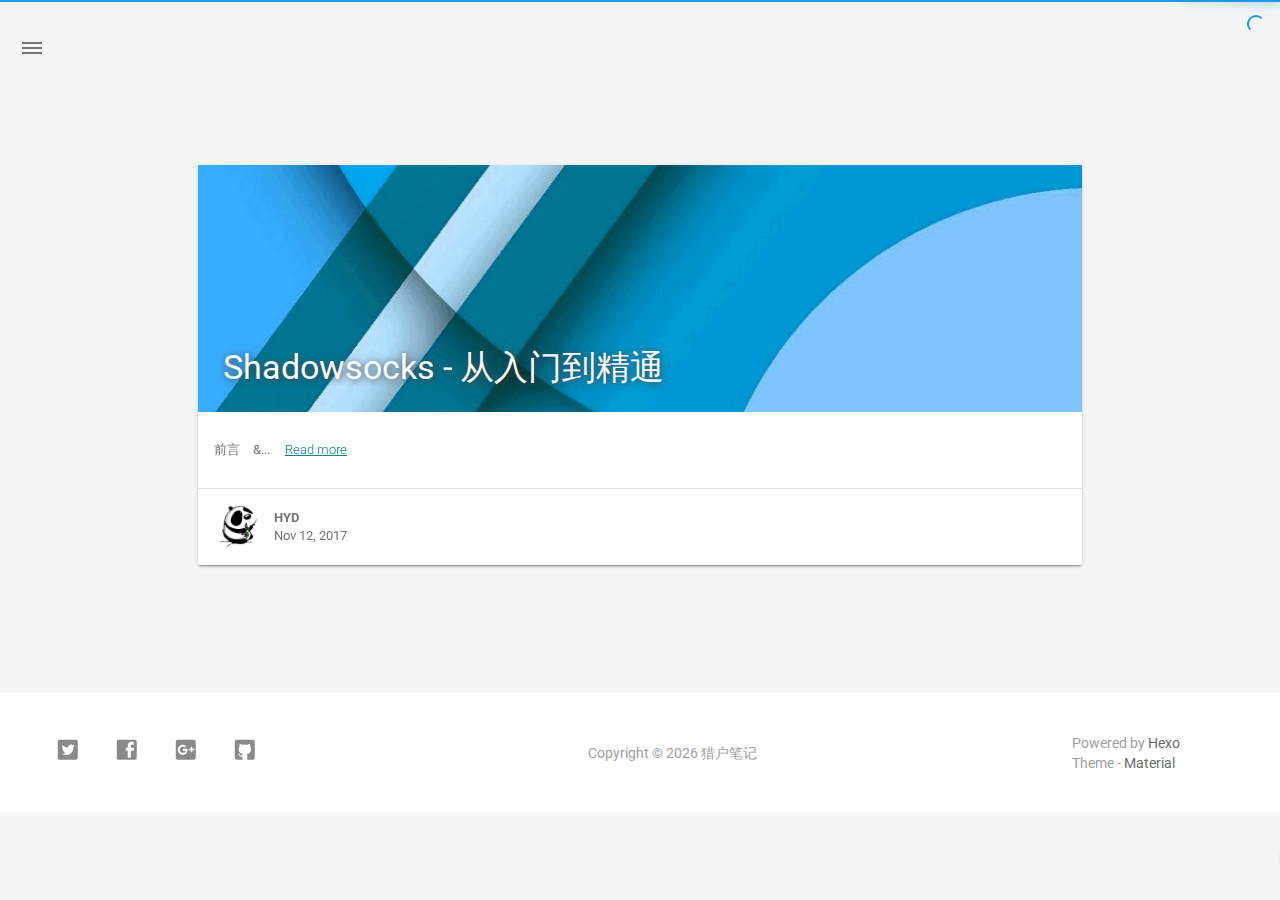
<file: archives/index.html>
<!DOCTYPE html>
<html style="display: none;" lang="en">
    <head>
    <!-- hexo-inject:begin --><!-- hexo-inject:end --><meta charset="utf-8">
    <!--
        © Material Theme
        https://github.com/viosey/hexo-theme-material
        Version: 1.4.0 -->
    <script>window.materialVersion = "1.4.0"</script>

    <!-- Title -->
    
    <title>
        
            Archives | 
        
        猎户笔记
    </title>

    <!-- dns prefetch -->
    <meta http-equiv="x-dns-prefetch-control" content="on">
    
    
    
    
    
    
    
    
    
    

    <!-- Meta & Info -->
    <meta http-equiv="X-UA-Compatible">
    <meta name="viewport" content="width=device-width, initial-scale=1, user-scalable=no">
    <meta name="theme-color" content="#0097A7">
    <meta name="author" content="HYD">
    <meta name="description" itemprop="description" content="独立思考">
    <meta name="keywords" content="">

    <!-- Site Verification -->
    
    

    <!-- Favicons -->
    <link rel="icon shortcut" type="image/ico" href="/img/favicon.png">
    <link rel="icon" sizes="192x192" href="/img/favicon.png">
    <link rel="apple-touch-icon" href="/img/favicon.png">

    <!--iOS -->
    <meta name="apple-mobile-web-app-title" content="Title">
    <meta name="apple-mobile-web-app-capable" content="yes">
    <meta name="apple-mobile-web-app-status-bar-style" content="black">
    <meta name="HandheldFriendly" content="True">
    <meta name="MobileOptimized" content="480">

    <!-- Add to homescreen for Chrome on Android -->
    <meta name="mobile-web-app-capable" content="yes">

    <!-- Add to homescreen for Safari on iOS -->
    <meta name="apple-mobile-web-app-capable" content="yes">
    <meta name="apple-mobile-web-app-status-bar-style" content="black">
    <meta name="apple-mobile-web-app-title" content="猎户笔记">

    <!-- The Open Graph protocol -->
    <meta property="og:url" content="http://yoursite.com">
    <meta property="og:type" content="blog">
    <meta property="og:title" content="Archives | 猎户笔记">
    <meta property="og:image" content="/img/favicon.png" />
    <meta property="og:description" content="独立思考">
    

    

    <!-- The Twitter Card protocol -->
    <meta name="twitter:title" content="Archives | 猎户笔记">
    <meta name="twitter:description" content="独立思考">
    <meta name="twitter:image" content="/img/favicon.png">
    <meta name="twitter:card" content="summary_large_image" />
    <meta name="twitter:url" content="http://yoursite.com" />

    <!-- Add canonical link for SEO -->
    
        <link rel="canonical" href="http://yoursite.com/archives/index.html" />
    

    <!-- Structured-data for SEO -->
    
        



    

    <!--[if lte IE 9]>
        <link rel="stylesheet" href="/css/ie-blocker.css">

        
            <script src="/js/ie-blocker.en.js"></script>
        
    <![endif]-->

    <!-- Import lsloader -->
    <script>(function(){window.lsloader={jsRunSequence:[],jsnamemap:{},cssnamemap:{}};lsloader.removeLS=function(key){try{localStorage.removeItem(key)}catch(e){}};lsloader.setLS=function(key,val){try{localStorage.setItem(key,val)}catch(e){}};lsloader.getLS=function(key){var val="";try{val=localStorage.getItem(key)}catch(e){val=""}return val};versionString="/*"+materialVersion+"*/";lsloader.clean=function(){try{var keys=[];for(var i=0;i<localStorage.length;i++){keys.push(localStorage.key(i))}keys.forEach(function(key){var data=lsloader.getLS(key);if(data&&data.indexOf(versionString)===-1){lsloader.removeLS(key)}})}catch(e){}};lsloader.clean();lsloader.load=function(jsname,jspath,cssonload){cssonload=cssonload||function(){};var code;code=this.getLS(jsname);if(code&&code.indexOf(versionString)===-1){this.removeLS(jsname);this.requestResource(jsname,jspath,cssonload);return}if(code){var versionNumber=code.split(versionString)[0];if(versionNumber!=jspath){console.log("reload:"+jspath);this.removeLS(jsname);this.requestResource(jsname,jspath,cssonload);return}code=code.split(versionString)[1];if(/\.js?.+$/.test(versionNumber)){this.jsRunSequence.push({name:jsname,code:code});this.runjs(jspath,jsname,code)}else{document.getElementById(jsname).appendChild(document.createTextNode(code));cssonload()}}else{this.requestResource(jsname,jspath,cssonload)}};lsloader.requestResource=function(name,path,cssonload){var that=this;if(/\.js?.+$/.test(path)){this.iojs(path,name,function(path,name,code){that.setLS(name,path+versionString+code);that.runjs(path,name,code)})}else if(/\.css?.+$/.test(path)){this.iocss(path,name,function(code){document.getElementById(name).appendChild(document.createTextNode(code));that.setLS(name,path+versionString+code)},cssonload)}};lsloader.iojs=function(path,jsname,callback){var that=this;that.jsRunSequence.push({name:jsname,code:""});try{var xhr=new XMLHttpRequest;xhr.open("get",path,true);xhr.onreadystatechange=function(){if(xhr.readyState==4){if(xhr.status>=200&&xhr.status<300||xhr.status==304){if(xhr.response!=""){callback(path,jsname,xhr.response);return}}that.jsfallback(path,jsname)}};xhr.send(null)}catch(e){that.jsfallback(path,jsname)}};lsloader.iocss=function(path,jsname,callback,cssonload){var that=this;try{var xhr=new XMLHttpRequest;xhr.open("get",path,true);xhr.onreadystatechange=function(){if(xhr.readyState==4){if(xhr.status>=200&&xhr.status<300||xhr.status==304){if(xhr.response!=""){callback(xhr.response);cssonload();return}}that.cssfallback(path,jsname,cssonload)}};xhr.send(null)}catch(e){that.cssfallback(path,jsname,cssonload)}};lsloader.iofonts=function(path,jsname,callback,cssonload){var that=this;try{var xhr=new XMLHttpRequest;xhr.open("get",path,true);xhr.onreadystatechange=function(){if(xhr.readyState==4){if(xhr.status>=200&&xhr.status<300||xhr.status==304){if(xhr.response!=""){callback(xhr.response);cssonload();return}}that.cssfallback(path,jsname,cssonload)}};xhr.send(null)}catch(e){that.cssfallback(path,jsname,cssonload)}};lsloader.runjs=function(path,name,code){if(!!name&&!!code){for(var k in this.jsRunSequence){if(this.jsRunSequence[k].name==name){this.jsRunSequence[k].code=code}}}if(!!this.jsRunSequence[0]&&!!this.jsRunSequence[0].code&&this.jsRunSequence[0].status!="failed"){var script=document.createElement("script");script.appendChild(document.createTextNode(this.jsRunSequence[0].code));script.type="text/javascript";document.getElementsByTagName("head")[0].appendChild(script);this.jsRunSequence.shift();if(this.jsRunSequence.length>0){this.runjs()}}else if(!!this.jsRunSequence[0]&&this.jsRunSequence[0].status=="failed"){var that=this;var script=document.createElement("script");script.src=this.jsRunSequence[0].path;script.type="text/javascript";this.jsRunSequence[0].status="loading";script.onload=function(){that.jsRunSequence.shift();if(that.jsRunSequence.length>0){that.runjs()}};document.body.appendChild(script)}};lsloader.tagLoad=function(path,name){this.jsRunSequence.push({name:name,code:"",path:path,status:"failed"});this.runjs()};lsloader.jsfallback=function(path,name){if(!!this.jsnamemap[name]){return}else{this.jsnamemap[name]=name}for(var k in this.jsRunSequence){if(this.jsRunSequence[k].name==name){this.jsRunSequence[k].code="";this.jsRunSequence[k].status="failed";this.jsRunSequence[k].path=path}}this.runjs()};lsloader.cssfallback=function(path,name,cssonload){if(!!this.cssnamemap[name]){return}else{this.cssnamemap[name]=1}var link=document.createElement("link");link.type="text/css";link.href=path;link.rel="stylesheet";link.onload=link.onerror=cssonload;var root=document.getElementsByTagName("script")[0];root.parentNode.insertBefore(link,root)};lsloader.runInlineScript=function(scriptId,codeId){var code=document.getElementById(codeId).innerText;this.jsRunSequence.push({name:scriptId,code:code});this.runjs()};lsloader.loadCombo=function(jslist){var updateList="";var requestingModules={};for(var k in jslist){var LS=this.getLS(jslist[k].name);if(!!LS){var version=LS.split(versionString)[0];var code=LS.split(versionString)[1]}else{var version=""}if(version==jslist[k].path){this.jsRunSequence.push({name:jslist[k].name,code:code,path:jslist[k].path})}else{this.jsRunSequence.push({name:jslist[k].name,code:null,path:jslist[k].path,status:"comboloading"});requestingModules[jslist[k].name]=true;updateList+=(updateList==""?"":";")+jslist[k].path}}var that=this;if(!!updateList){var xhr=new XMLHttpRequest;xhr.open("get",combo+updateList,true);xhr.onreadystatechange=function(){if(xhr.readyState==4){if(xhr.status>=200&&xhr.status<300||xhr.status==304){if(xhr.response!=""){that.runCombo(xhr.response,requestingModules);return}}else{for(var i in that.jsRunSequence){if(requestingModules[that.jsRunSequence[i].name]){that.jsRunSequence[i].status="failed"}}that.runjs()}}};xhr.send(null)}this.runjs()};lsloader.runCombo=function(comboCode,requestingModules){comboCode=comboCode.split("/*combojs*/");comboCode.shift();for(var k in this.jsRunSequence){if(!!requestingModules[this.jsRunSequence[k].name]&&!!comboCode[0]){this.jsRunSequence[k].status="comboJS";this.jsRunSequence[k].code=comboCode[0];this.setLS(this.jsRunSequence[k].name,this.jsRunSequence[k].path+versionString+comboCode[0]);comboCode.shift()}}this.runjs()}})();</script>

    <!-- Import CSS & jQuery -->
    
        <style id="css/material.min.css"></style><script>if(typeof window.lsLoadCSSMaxNums === "undefined")window.lsLoadCSSMaxNums = 0;window.lsLoadCSSMaxNums++;lsloader.load("css/material.min.css","/css/material.min.css?fJTiM/K1J3dWIruo3pxtAw==",function(){if(typeof window.lsLoadCSSNums === "undefined")window.lsLoadCSSNums = 0;window.lsLoadCSSNums++;if(window.lsLoadCSSNums == window.lsLoadCSSMaxNums)document.documentElement.style.display="";})</script>
        <style id="css/style.min.css"></style><script>if(typeof window.lsLoadCSSMaxNums === "undefined")window.lsLoadCSSMaxNums = 0;window.lsLoadCSSMaxNums++;lsloader.load("css/style.min.css","/css/style.min.css?oCSEO3ST+aEypEwttTDI9g==",function(){if(typeof window.lsLoadCSSNums === "undefined")window.lsLoadCSSNums = 0;window.lsLoadCSSNums++;if(window.lsLoadCSSNums == window.lsLoadCSSMaxNums)document.documentElement.style.display="";})</script>
        
        
            <style>
    
    .footer-sns-facebook {
        background-image: url([data-uri]);
    }
    
    
    .footer-sns-twitter {
        background-image: url([data-uri]);
    }
    
    
    .footer-sns-gplus {
        background-image: url([data-uri]);
    }
    
    
    
    
    
    .footer-sns-github {
        background-image: url([data-uri]);
    }
    
    
    
    
    
</style>

        
        <!-- Config CSS -->

<!-- Other Styles -->
<style>
  body, html {
    font-family: Roboto, "Helvetica Neue", Helvetica, "PingFang SC", "Hiragino Sans GB", "Microsoft YaHei", "微软雅黑", Arial, sans-serif;
  }

  a {
    color: #00838F;
  }

  .mdl-card__media,
  #search-label,
  #search-form-label:after,
  #scheme-Paradox .hot_tags-count,
  #scheme-Paradox .sidebar_archives-count,
  #scheme-Paradox .sidebar-colored .sidebar-header,
  #scheme-Paradox .sidebar-colored .sidebar-badge{
    background-color: #0097A7 !important;
  }

  /* Sidebar User Drop Down Menu Text Color */
  #scheme-Paradox .sidebar-colored .sidebar-nav>.dropdown>.dropdown-menu>li>a:hover,
  #scheme-Paradox .sidebar-colored .sidebar-nav>.dropdown>.dropdown-menu>li>a:focus {
    color: #0097A7 !important;
  }

  #post_entry-right-info,
  .sidebar-colored .sidebar-nav li:hover > a,
  .sidebar-colored .sidebar-nav li:hover > a i,
  .sidebar-colored .sidebar-nav li > a:hover,
  .sidebar-colored .sidebar-nav li > a:hover i,
  .sidebar-colored .sidebar-nav li > a:focus i,
  .sidebar-colored .sidebar-nav > .open > a,
  .sidebar-colored .sidebar-nav > .open > a:hover,
  .sidebar-colored .sidebar-nav > .open > a:focus,
  #ds-reset #ds-ctx .ds-ctx-entry .ds-ctx-head a {
    color: #0097A7 !important;
  }

  .toTop {
    background: #757575 !important;
  }

  .material-layout .material-post>.material-nav,
  .material-layout .material-index>.material-nav,
  .material-nav a {
    color: #757575;
  }

  #scheme-Paradox .MD-burger-layer {
    background-color: #757575;
  }

  #scheme-Paradox #post-toc-trigger-btn {
    color: #757575;
  }

  .post-toc a:hover {
    color: #00838F;
    text-decoration: underline;
  }

</style>


<!-- Theme Background Related-->

    <style>
      body{
        background-color: #F5F5F5;
      }

      /* blog_info bottom background */
      #scheme-Paradox .material-layout .something-else .mdl-card__supporting-text{
        background-color: #fff;
      }
    </style>




<!-- Fade Effect -->

    <style>
      .fade {
        transition: all 800ms linear;
        -webkit-transform: translate3d(0,0,0);
        -moz-transform: translate3d(0,0,0);
        -ms-transform: translate3d(0,0,0);
        -o-transform: translate3d(0,0,0);
        transform: translate3d(0,0,0);
        opacity: 1;
      }

      .fade.out{
        opacity: 0;
      }
    </style>


<!-- Import Font -->

    <link href="https://fonts.googleapis.com/css?family=Roboto:300,400,500" rel="stylesheet">
    <link href="https://fonts.googleapis.com/icon?family=Material+Icons"rel="stylesheet">


        <script>lsloader.load("js/jquery.min.js","/js/jquery.min.js?qcusAULNeBksqffqUM2+Ig==")</script>
    
    
    <script>function Queue(){this.dataStore=[];this.offer=b;this.poll=d;this.execNext=a;this.debug=false;this.startDebug=c;function b(e){if(this.debug){console.log("Offered a Queued Function.")}if(typeof e==="function"){this.dataStore.push(e)}else{console.log("You must offer a function.")}}function d(){if(this.debug){console.log("Polled a Queued Function.")}return this.dataStore.shift()}function a(){var e=this.poll();if(e!==undefined){if(this.debug){console.log("Run a Queued Function.")}e()}}function c(){this.debug=true}}var queue=new Queue();</script>

    <!-- Analytics -->
    

    <!-- Custom Head --><!-- hexo-inject:begin --><!-- hexo-inject:end -->
    
</head>


    
        <body id="scheme-Paradox" class="lazy">
            <!-- hexo-inject:begin --><!-- hexo-inject:end --><div class="material-layout  mdl-js-layout has-drawer is-upgraded">
                

                <!-- Main Container -->
                <main class="material-layout__content" id="main">

                    <!-- Top Anchor -->
                    <div id="top"></div>

                    
                        <!-- Hamburger Button -->
                        <button class="MD-burger-icon sidebar-toggle">
                            <span class="MD-burger-layer"></span>
                        </button>
                    

                    <!-- Index Module -->
<div class="material-index mdl-grid">
    
    <div class="locate-thumbnail-symbol"></div>

    <!-- Pin on top -->
    

    <!-- Normal Post -->
    
        
            
                <!-- Paradox Thumbnail -->
                <div class="post_entry-module mdl-card mdl-shadow--2dp mdl-cell mdl-cell--12-col fade out">
    <!-- Post Thumbnail -->
    
        
            <!-- Random Thumbnail -->
            <div class="post_thumbnail-random mdl-card__media mdl-color-text--grey-50">
        
    

        <!-- Post Title -->
        <p class="article-headline-p"><a href="/2017/11/12/Shadowsocks-从入门到精通/">Shadowsocks - 从入门到精通</a></p>
    </div>

    <!-- Post Excerpt -->
    <div class="mdl-color-text--grey-600 mdl-card__supporting-text post_entry-content">
        
            前言&emsp;&...
        
        &nbsp;&nbsp;&nbsp;
        <span>
            <a href="/2017/11/12/Shadowsocks-从入门到精通/" target="_self">Read more</a>
        </span>
    </div>
    <!-- Post_entry Info-->
    <div id="post_entry-info">
        <div id="post_entry-left-info" class="mdl-card__supporting-text meta mdl-color-text--grey-600 ">
            <!-- Author Avatar -->
            <div id="author-avatar">
                <img src="/img/avatar.jpg" width="44px" height="44px" alt="HYD's avatar">
            </div>
            <div>
                <strong>HYD</strong>
                <span>Nov 12, 2017</span>
            </div>
        </div>
        <div id="post_entry-right-info">
            <!-- Category -->
            <span class="post_entry-category">
                
            </span>

            

            

            <!-- Post Views -->
            <span class="post_entry-views">
            </span>
        </div>
    </div>
</div>

            
            
        
    

    

    
        <script type="text/ls-javascript" id="thumbnail-script">
    var randomNum;

    var locatePost = $('.locate-thumbnail-symbol').next();
    for(var i = 0; i < 10; i++) {
        randomNum = Math.floor(Math.random() * 19 + 1);

        locatePost.children('.post_thumbnail-random').attr('id', 'random_thumbnail-'+randomNum);
        locatePost.children('.post_thumbnail-random').attr('data-original', '/img/random/material-' + randomNum + '.png');
    $('.post_thumbnail-random').addClass('lazy');

        locatePost = locatePost.next();
    }
</script>

    
</div>


                    
                        <!-- Overlay For Active Sidebar -->
<div class="sidebar-overlay"></div>

<!-- Material sidebar -->
<aside id="sidebar" class="sidebar sidebar-colored sidebar-fixed-left" role="navigation">
    <div id="sidebar-main">
        <!-- Sidebar Header -->
        <div class="sidebar-header header-cover" style="background-image: url(/img/sidebar_header.png);">
    <!-- Top bar -->
    <div class="top-bar"></div>

    <!-- Sidebar toggle button -->
    <button type="button" class="sidebar-toggle mdl-button mdl-js-button mdl-js-ripple-effect mdl-button--icon" style="display: initial;" data-upgraded=",MaterialButton,MaterialRipple">
        <i class="material-icons">clear_all</i>
        <span class="mdl-button__ripple-container">
            <span class="mdl-ripple">
            </span>
        </span>
    </button>

    <!-- Sidebar Avatar -->
    <div class="sidebar-image">
        <img src="/img/avatar.jpg" alt="HYD's avatar">
    </div>

    <!-- Sidebar Email -->
    <a data-toggle="dropdown" class="sidebar-brand" href="#settings-dropdown">
        Aimer@sigaint.org
        <b class="caret"></b>
    </a>
</div>


        <!-- Sidebar Navigation  -->
        <ul class="nav sidebar-nav">
    <!-- User dropdown  -->
    <li class="dropdown">
        <ul id="settings-dropdown" class="dropdown-menu">
            
                <li>
                    <a href="#" target="_blank" title="Email Me">
                        
                            <i class="material-icons sidebar-material-icons sidebar-indent-left1pc-element">email</i>
                        
                        Email Me
                    </a>
                </li>
            
        </ul>
    </li>

    <!-- Homepage -->
    
        <li id="sidebar-first-li">
            <a href="/">
                
                    <i class="material-icons sidebar-material-icons">home</i>
                
                Home
            </a>
        </li>
        
    

    <!-- Archives  -->
    
        <li class="dropdown">
            <a href="#" class="ripple-effect dropdown-toggle" data-toggle="dropdown">
                
                    <i class="material-icons sidebar-material-icons">inbox</i>
                
                    Archives
                <b class="caret"></b>
            </a>
            <ul class="dropdown-menu">
            <li>
                <a class="sidebar_archives-link" href="/archives/2017/11/">November 2017<span class="sidebar_archives-count">1</span></a>
            </ul>
        </li>
        
    

    <!-- Categories  -->
    

    <!-- Pages  -->
    

    <!-- Article Number  -->
    
</ul>


        <!-- Sidebar Footer -->
        <!--
I'm glad you use this theme, the development is no so easy, I hope you can keep the copyright, I will thank you so much.
If you still want to delete the copyrights, could you still retain the first one? Which namely "Theme Material"
It will not impact the appearance and can give developers a lot of support :)

很高兴您使用并喜欢该主题，开发不易 十分谢谢与希望您可以保留一下版权声明。
如果您仍然想删除的话 能否只保留第一项呢？即 "Theme Material"
它不会影响美观并可以给开发者很大的支持和动力。 :)
-->

<!-- Sidebar Divider -->

    <div class="sidebar-divider"></div>


<!-- Theme Material -->

    <a href="https://github.com/viosey/hexo-theme-material"  class="sidebar-footer-text-a" target="_blank">
        <div class="sidebar-text mdl-button mdl-js-button mdl-js-ripple-effect sidebar-footer-text-div" data-upgraded=",MaterialButton,MaterialRipple">
            Theme - Material
            <span class="sidebar-badge badge-circle">i</span>
        </div>
    </a>


<!-- Help & Support -->
<!--

-->

<!-- Feedback -->
<!--

-->

<!-- About Theme -->
<!--

-->

    </div>

    <!-- Sidebar Image -->
    

</aside>

                    

                    
                        <!-- Footer Top Button -->
                        <div id="back-to-top" class="toTop-wrap">
    <a href="#top" class="toTop">
        <i class="material-icons footer_top-i">expand_less</i>
    </a>
</div>

                    

                    <!--Footer-->
<footer class="mdl-mini-footer" id="bottom">
    
        <!-- Paradox Footer Left Section -->
        <div class="mdl-mini-footer--left-section sns-list">
    <!-- Twitter -->
    
        <a href="https://twitter.com/twitter" target="_blank">
            <button class="mdl-mini-footer--social-btn social-btn footer-sns-twitter">
                <span class="visuallyhidden">Twitter</span>
            </button><!--
     --></a>
    

    <!-- Facebook -->
    
        <a href="https://www.facebook.com/facebook" target="_blank">
            <button class="mdl-mini-footer--social-btn social-btn footer-sns-facebook">
                <span class="visuallyhidden">Facebook</span>
            </button><!--
     --></a>
    

    <!-- Google + -->
    
        <a href="https://www.google.com/" target="_blank">
            <button class="mdl-mini-footer--social-btn social-btn footer-sns-gplus">
                <span class="visuallyhidden">Google Plus</span>
            </button><!--
     --></a>
    

    <!-- Weibo -->
    

    <!-- Instagram -->
    

    <!-- Tumblr -->
    

    <!-- Github -->
    
        <a href="https://github.com/HungDongDong/hungdongdong.github.io" target="_blank">
            <button class="mdl-mini-footer--social-btn social-btn footer-sns-github">
                <span class="visuallyhidden">Github</span>
            </button><!--
     --></a>
    

    <!-- LinkedIn -->
    

    <!-- Zhihu -->
    

    <!-- Bilibili -->
    

    <!-- Telegram -->
    
</div>


        <!--Copyright-->
        <div id="copyright">
            Copyright&nbsp;©<script type="text/javascript">var fd = new Date();document.write("&nbsp;" + fd.getFullYear() + "&nbsp;");</script>猎户笔记
        </div>

        <!-- Paradox Footer Right Section -->

        <!--
        I am glad you use this theme, the development is no so easy, I hope you can keep the copyright.
        It will not impact the appearance and can give developers a lot of support :)

        很高兴您使用该主题，开发不易，希望您可以保留一下版权声明。
        它不会影响美观并可以给开发者很大的支持。 :)
        -->

        <div class="mdl-mini-footer--right-section">
            <div>
                <div class="footer-develop-div">Powered by <a href="https://hexo.io" target="_blank" class="footer-develop-a">Hexo</a></div>
                <div class="footer-develop-div">Theme - <a href="https://github.com/viosey/hexo-theme-material" target="_blank" class="footer-develop-a">Material</a></div>
            </div>
        </div>
    
</footer>


                    <!-- Import File -->


    <script>lsloader.load("js/lazyload.min.js","/js/lazyload.min.js?1BcfzuNXqV+ntF6gq+5X3Q==")</script>
    <script>lsloader.load("js/js.min.js","/js/js.min.js?oAl/+lvaqTFV31JXTmbrNA==")</script>



    <script>lsloader.load("js/nprogress.js","/js/nprogress.js?pl3Qhb9lvqR1FlyLUna1Yw==")</script>


<script type="text/ls-javascript" id="NProgress-script">
    NProgress.configure({
        showSpinner: true
    });
    NProgress.start();
    $('#nprogress .bar').css({
        'background': '#29d'
    });
    $('#nprogress .peg').css({
        'box-shadow': '0 0 10px #29d, 0 0 15px #29d'
    });
    $('#nprogress .spinner-icon').css({
        'border-top-color': '#29d',
        'border-left-color': '#29d'
    });
    setTimeout(function() {
        NProgress.done();
        $('.fade').removeClass('out');
    }, 800);
</script>













<!-- UC Browser Compatible -->
<script>
	var agent = navigator.userAgent.toLowerCase();
	if(agent.indexOf('ucbrowser')>0) {
		document.write('<link rel="stylesheet" href="/css/uc.css">');
	   alert('由于 UC 浏览器使用极旧的内核，而本网站使用了一些新的特性。\n为了您能更好的浏览，推荐使用 Chrome 或 Firefox 浏览器。');
	}
</script>

<!-- Window Load-->
<script type="text/ls-javascript" id="window-load">
    $(window).on('load', function() {
        // Post_Toc parent position fixed
        $('.post-toc-wrap').parent('.mdl-menu__container').css('position', 'fixed');
    });
</script>

<!-- MathJax Load-->

<script type="text/ls-javascript" id="lazy-load">
    // Offer LazyLoad
    queue.offer(function(){
        $('.lazy').lazyload({
            effect : 'show'
        });
    });

    // Start Queue
    $(document).ready(function(){
        setInterval(function(){
            queue.execNext();
        },200);
    });
</script>

<!-- Bing Background -->


<script>
    (function(){
        var scriptList = document.querySelectorAll('script[type="text/ls-javascript"]')

        for (var i = 0; i < scriptList.length; ++i) {
            var item = scriptList[i];
            lsloader.runInlineScript(item.id,item.id);
        }
    })()
console.log('\n %c © Material Theme | Version: 1.4.0 | https://github.com/viosey/hexo-theme-material %c \n', 'color:#455a64;background:#e0e0e0;padding:5px 0;border-top-left-radius:5px;border-bottom-left-radius:5px;', 'color:#455a64;background:#e0e0e0;padding:5px 0;border-top-right-radius:5px;border-bottom-right-radius:5px;');
</script>

                </main>
            </div><!-- hexo-inject:begin --><!-- hexo-inject:end -->
        </body>
    
</html>
</file>
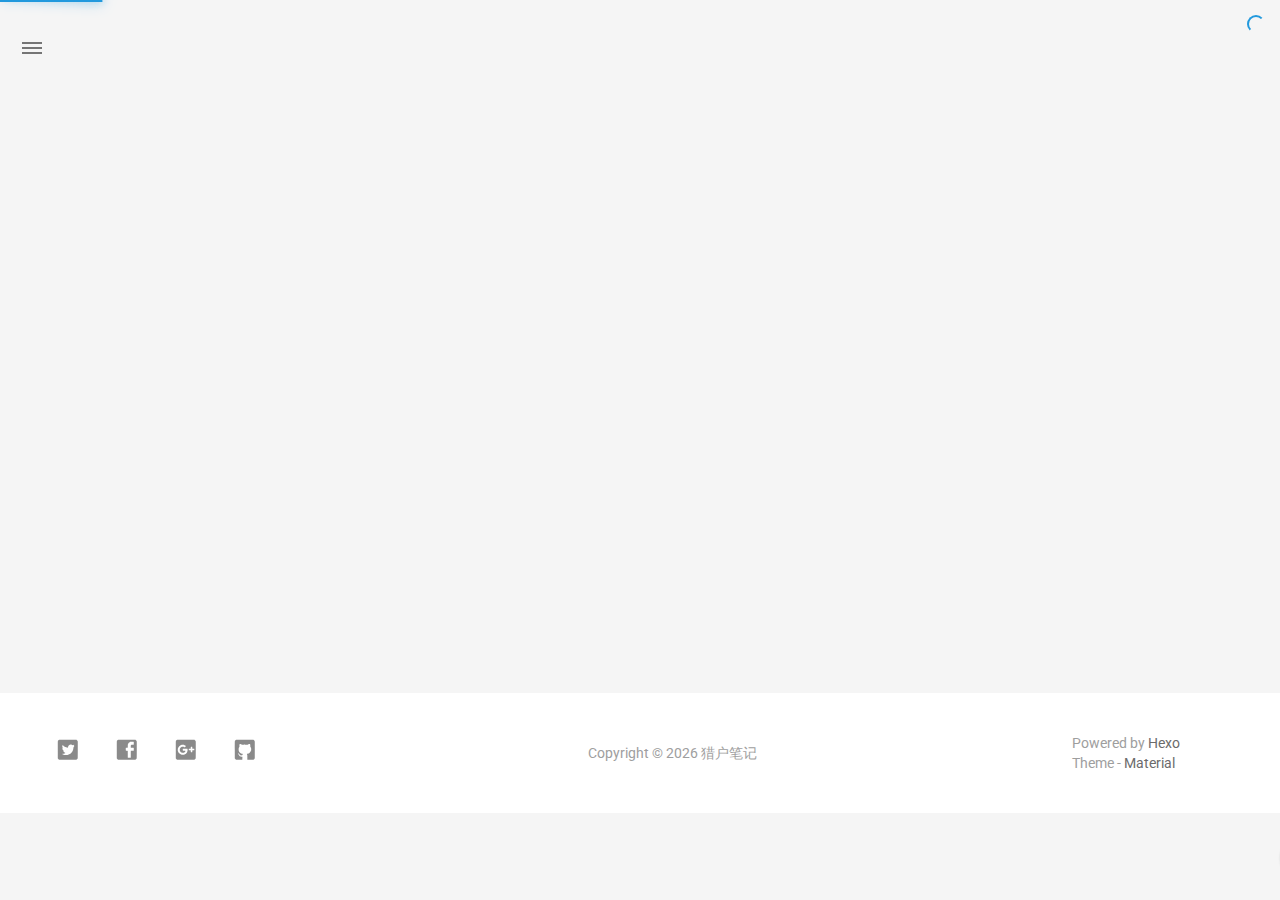
<file: archives/2017/index.html>
<!DOCTYPE html>
<html style="display: none;" lang="en">
    <head>
    <!-- hexo-inject:begin --><!-- hexo-inject:end --><meta charset="utf-8">
    <!--
        © Material Theme
        https://github.com/viosey/hexo-theme-material
        Version: 1.4.0 -->
    <script>window.materialVersion = "1.4.0"</script>

    <!-- Title -->
    
    <title>
        
            Archives: 2017 | 
        
        猎户笔记
    </title>

    <!-- dns prefetch -->
    <meta http-equiv="x-dns-prefetch-control" content="on">
    
    
    
    
    
    
    
    
    
    

    <!-- Meta & Info -->
    <meta http-equiv="X-UA-Compatible">
    <meta name="viewport" content="width=device-width, initial-scale=1, user-scalable=no">
    <meta name="theme-color" content="#0097A7">
    <meta name="author" content="HYD">
    <meta name="description" itemprop="description" content="独立思考">
    <meta name="keywords" content="">

    <!-- Site Verification -->
    
    

    <!-- Favicons -->
    <link rel="icon shortcut" type="image/ico" href="/img/favicon.png">
    <link rel="icon" sizes="192x192" href="/img/favicon.png">
    <link rel="apple-touch-icon" href="/img/favicon.png">

    <!--iOS -->
    <meta name="apple-mobile-web-app-title" content="Title">
    <meta name="apple-mobile-web-app-capable" content="yes">
    <meta name="apple-mobile-web-app-status-bar-style" content="black">
    <meta name="HandheldFriendly" content="True">
    <meta name="MobileOptimized" content="480">

    <!-- Add to homescreen for Chrome on Android -->
    <meta name="mobile-web-app-capable" content="yes">

    <!-- Add to homescreen for Safari on iOS -->
    <meta name="apple-mobile-web-app-capable" content="yes">
    <meta name="apple-mobile-web-app-status-bar-style" content="black">
    <meta name="apple-mobile-web-app-title" content="猎户笔记">

    <!-- The Open Graph protocol -->
    <meta property="og:url" content="http://yoursite.com">
    <meta property="og:type" content="blog">
    <meta property="og:title" content="Archives: 2017 | 猎户笔记">
    <meta property="og:image" content="/img/favicon.png" />
    <meta property="og:description" content="独立思考">
    

    

    <!-- The Twitter Card protocol -->
    <meta name="twitter:title" content="Archives: 2017 | 猎户笔记">
    <meta name="twitter:description" content="独立思考">
    <meta name="twitter:image" content="/img/favicon.png">
    <meta name="twitter:card" content="summary_large_image" />
    <meta name="twitter:url" content="http://yoursite.com" />

    <!-- Add canonical link for SEO -->
    
        <link rel="canonical" href="http://yoursite.com/archives/2017/index.html" />
    

    <!-- Structured-data for SEO -->
    
        



    

    <!--[if lte IE 9]>
        <link rel="stylesheet" href="/css/ie-blocker.css">

        
            <script src="/js/ie-blocker.en.js"></script>
        
    <![endif]-->

    <!-- Import lsloader -->
    <script>(function(){window.lsloader={jsRunSequence:[],jsnamemap:{},cssnamemap:{}};lsloader.removeLS=function(key){try{localStorage.removeItem(key)}catch(e){}};lsloader.setLS=function(key,val){try{localStorage.setItem(key,val)}catch(e){}};lsloader.getLS=function(key){var val="";try{val=localStorage.getItem(key)}catch(e){val=""}return val};versionString="/*"+materialVersion+"*/";lsloader.clean=function(){try{var keys=[];for(var i=0;i<localStorage.length;i++){keys.push(localStorage.key(i))}keys.forEach(function(key){var data=lsloader.getLS(key);if(data&&data.indexOf(versionString)===-1){lsloader.removeLS(key)}})}catch(e){}};lsloader.clean();lsloader.load=function(jsname,jspath,cssonload){cssonload=cssonload||function(){};var code;code=this.getLS(jsname);if(code&&code.indexOf(versionString)===-1){this.removeLS(jsname);this.requestResource(jsname,jspath,cssonload);return}if(code){var versionNumber=code.split(versionString)[0];if(versionNumber!=jspath){console.log("reload:"+jspath);this.removeLS(jsname);this.requestResource(jsname,jspath,cssonload);return}code=code.split(versionString)[1];if(/\.js?.+$/.test(versionNumber)){this.jsRunSequence.push({name:jsname,code:code});this.runjs(jspath,jsname,code)}else{document.getElementById(jsname).appendChild(document.createTextNode(code));cssonload()}}else{this.requestResource(jsname,jspath,cssonload)}};lsloader.requestResource=function(name,path,cssonload){var that=this;if(/\.js?.+$/.test(path)){this.iojs(path,name,function(path,name,code){that.setLS(name,path+versionString+code);that.runjs(path,name,code)})}else if(/\.css?.+$/.test(path)){this.iocss(path,name,function(code){document.getElementById(name).appendChild(document.createTextNode(code));that.setLS(name,path+versionString+code)},cssonload)}};lsloader.iojs=function(path,jsname,callback){var that=this;that.jsRunSequence.push({name:jsname,code:""});try{var xhr=new XMLHttpRequest;xhr.open("get",path,true);xhr.onreadystatechange=function(){if(xhr.readyState==4){if(xhr.status>=200&&xhr.status<300||xhr.status==304){if(xhr.response!=""){callback(path,jsname,xhr.response);return}}that.jsfallback(path,jsname)}};xhr.send(null)}catch(e){that.jsfallback(path,jsname)}};lsloader.iocss=function(path,jsname,callback,cssonload){var that=this;try{var xhr=new XMLHttpRequest;xhr.open("get",path,true);xhr.onreadystatechange=function(){if(xhr.readyState==4){if(xhr.status>=200&&xhr.status<300||xhr.status==304){if(xhr.response!=""){callback(xhr.response);cssonload();return}}that.cssfallback(path,jsname,cssonload)}};xhr.send(null)}catch(e){that.cssfallback(path,jsname,cssonload)}};lsloader.iofonts=function(path,jsname,callback,cssonload){var that=this;try{var xhr=new XMLHttpRequest;xhr.open("get",path,true);xhr.onreadystatechange=function(){if(xhr.readyState==4){if(xhr.status>=200&&xhr.status<300||xhr.status==304){if(xhr.response!=""){callback(xhr.response);cssonload();return}}that.cssfallback(path,jsname,cssonload)}};xhr.send(null)}catch(e){that.cssfallback(path,jsname,cssonload)}};lsloader.runjs=function(path,name,code){if(!!name&&!!code){for(var k in this.jsRunSequence){if(this.jsRunSequence[k].name==name){this.jsRunSequence[k].code=code}}}if(!!this.jsRunSequence[0]&&!!this.jsRunSequence[0].code&&this.jsRunSequence[0].status!="failed"){var script=document.createElement("script");script.appendChild(document.createTextNode(this.jsRunSequence[0].code));script.type="text/javascript";document.getElementsByTagName("head")[0].appendChild(script);this.jsRunSequence.shift();if(this.jsRunSequence.length>0){this.runjs()}}else if(!!this.jsRunSequence[0]&&this.jsRunSequence[0].status=="failed"){var that=this;var script=document.createElement("script");script.src=this.jsRunSequence[0].path;script.type="text/javascript";this.jsRunSequence[0].status="loading";script.onload=function(){that.jsRunSequence.shift();if(that.jsRunSequence.length>0){that.runjs()}};document.body.appendChild(script)}};lsloader.tagLoad=function(path,name){this.jsRunSequence.push({name:name,code:"",path:path,status:"failed"});this.runjs()};lsloader.jsfallback=function(path,name){if(!!this.jsnamemap[name]){return}else{this.jsnamemap[name]=name}for(var k in this.jsRunSequence){if(this.jsRunSequence[k].name==name){this.jsRunSequence[k].code="";this.jsRunSequence[k].status="failed";this.jsRunSequence[k].path=path}}this.runjs()};lsloader.cssfallback=function(path,name,cssonload){if(!!this.cssnamemap[name]){return}else{this.cssnamemap[name]=1}var link=document.createElement("link");link.type="text/css";link.href=path;link.rel="stylesheet";link.onload=link.onerror=cssonload;var root=document.getElementsByTagName("script")[0];root.parentNode.insertBefore(link,root)};lsloader.runInlineScript=function(scriptId,codeId){var code=document.getElementById(codeId).innerText;this.jsRunSequence.push({name:scriptId,code:code});this.runjs()};lsloader.loadCombo=function(jslist){var updateList="";var requestingModules={};for(var k in jslist){var LS=this.getLS(jslist[k].name);if(!!LS){var version=LS.split(versionString)[0];var code=LS.split(versionString)[1]}else{var version=""}if(version==jslist[k].path){this.jsRunSequence.push({name:jslist[k].name,code:code,path:jslist[k].path})}else{this.jsRunSequence.push({name:jslist[k].name,code:null,path:jslist[k].path,status:"comboloading"});requestingModules[jslist[k].name]=true;updateList+=(updateList==""?"":";")+jslist[k].path}}var that=this;if(!!updateList){var xhr=new XMLHttpRequest;xhr.open("get",combo+updateList,true);xhr.onreadystatechange=function(){if(xhr.readyState==4){if(xhr.status>=200&&xhr.status<300||xhr.status==304){if(xhr.response!=""){that.runCombo(xhr.response,requestingModules);return}}else{for(var i in that.jsRunSequence){if(requestingModules[that.jsRunSequence[i].name]){that.jsRunSequence[i].status="failed"}}that.runjs()}}};xhr.send(null)}this.runjs()};lsloader.runCombo=function(comboCode,requestingModules){comboCode=comboCode.split("/*combojs*/");comboCode.shift();for(var k in this.jsRunSequence){if(!!requestingModules[this.jsRunSequence[k].name]&&!!comboCode[0]){this.jsRunSequence[k].status="comboJS";this.jsRunSequence[k].code=comboCode[0];this.setLS(this.jsRunSequence[k].name,this.jsRunSequence[k].path+versionString+comboCode[0]);comboCode.shift()}}this.runjs()}})();</script>

    <!-- Import CSS & jQuery -->
    
        <style id="css/material.min.css"></style><script>if(typeof window.lsLoadCSSMaxNums === "undefined")window.lsLoadCSSMaxNums = 0;window.lsLoadCSSMaxNums++;lsloader.load("css/material.min.css","/css/material.min.css?fJTiM/K1J3dWIruo3pxtAw==",function(){if(typeof window.lsLoadCSSNums === "undefined")window.lsLoadCSSNums = 0;window.lsLoadCSSNums++;if(window.lsLoadCSSNums == window.lsLoadCSSMaxNums)document.documentElement.style.display="";})</script>
        <style id="css/style.min.css"></style><script>if(typeof window.lsLoadCSSMaxNums === "undefined")window.lsLoadCSSMaxNums = 0;window.lsLoadCSSMaxNums++;lsloader.load("css/style.min.css","/css/style.min.css?oCSEO3ST+aEypEwttTDI9g==",function(){if(typeof window.lsLoadCSSNums === "undefined")window.lsLoadCSSNums = 0;window.lsLoadCSSNums++;if(window.lsLoadCSSNums == window.lsLoadCSSMaxNums)document.documentElement.style.display="";})</script>
        
        
            <style>
    
    .footer-sns-facebook {
        background-image: url([data-uri]);
    }
    
    
    .footer-sns-twitter {
        background-image: url([data-uri]);
    }
    
    
    .footer-sns-gplus {
        background-image: url([data-uri]);
    }
    
    
    
    
    
    .footer-sns-github {
        background-image: url([data-uri]);
    }
    
    
    
    
    
</style>

        
        <!-- Config CSS -->

<!-- Other Styles -->
<style>
  body, html {
    font-family: Roboto, "Helvetica Neue", Helvetica, "PingFang SC", "Hiragino Sans GB", "Microsoft YaHei", "微软雅黑", Arial, sans-serif;
  }

  a {
    color: #00838F;
  }

  .mdl-card__media,
  #search-label,
  #search-form-label:after,
  #scheme-Paradox .hot_tags-count,
  #scheme-Paradox .sidebar_archives-count,
  #scheme-Paradox .sidebar-colored .sidebar-header,
  #scheme-Paradox .sidebar-colored .sidebar-badge{
    background-color: #0097A7 !important;
  }

  /* Sidebar User Drop Down Menu Text Color */
  #scheme-Paradox .sidebar-colored .sidebar-nav>.dropdown>.dropdown-menu>li>a:hover,
  #scheme-Paradox .sidebar-colored .sidebar-nav>.dropdown>.dropdown-menu>li>a:focus {
    color: #0097A7 !important;
  }

  #post_entry-right-info,
  .sidebar-colored .sidebar-nav li:hover > a,
  .sidebar-colored .sidebar-nav li:hover > a i,
  .sidebar-colored .sidebar-nav li > a:hover,
  .sidebar-colored .sidebar-nav li > a:hover i,
  .sidebar-colored .sidebar-nav li > a:focus i,
  .sidebar-colored .sidebar-nav > .open > a,
  .sidebar-colored .sidebar-nav > .open > a:hover,
  .sidebar-colored .sidebar-nav > .open > a:focus,
  #ds-reset #ds-ctx .ds-ctx-entry .ds-ctx-head a {
    color: #0097A7 !important;
  }

  .toTop {
    background: #757575 !important;
  }

  .material-layout .material-post>.material-nav,
  .material-layout .material-index>.material-nav,
  .material-nav a {
    color: #757575;
  }

  #scheme-Paradox .MD-burger-layer {
    background-color: #757575;
  }

  #scheme-Paradox #post-toc-trigger-btn {
    color: #757575;
  }

  .post-toc a:hover {
    color: #00838F;
    text-decoration: underline;
  }

</style>


<!-- Theme Background Related-->

    <style>
      body{
        background-color: #F5F5F5;
      }

      /* blog_info bottom background */
      #scheme-Paradox .material-layout .something-else .mdl-card__supporting-text{
        background-color: #fff;
      }
    </style>




<!-- Fade Effect -->

    <style>
      .fade {
        transition: all 800ms linear;
        -webkit-transform: translate3d(0,0,0);
        -moz-transform: translate3d(0,0,0);
        -ms-transform: translate3d(0,0,0);
        -o-transform: translate3d(0,0,0);
        transform: translate3d(0,0,0);
        opacity: 1;
      }

      .fade.out{
        opacity: 0;
      }
    </style>


<!-- Import Font -->

    <link href="https://fonts.googleapis.com/css?family=Roboto:300,400,500" rel="stylesheet">
    <link href="https://fonts.googleapis.com/icon?family=Material+Icons"rel="stylesheet">


        <script>lsloader.load("js/jquery.min.js","/js/jquery.min.js?qcusAULNeBksqffqUM2+Ig==")</script>
    
    
    <script>function Queue(){this.dataStore=[];this.offer=b;this.poll=d;this.execNext=a;this.debug=false;this.startDebug=c;function b(e){if(this.debug){console.log("Offered a Queued Function.")}if(typeof e==="function"){this.dataStore.push(e)}else{console.log("You must offer a function.")}}function d(){if(this.debug){console.log("Polled a Queued Function.")}return this.dataStore.shift()}function a(){var e=this.poll();if(e!==undefined){if(this.debug){console.log("Run a Queued Function.")}e()}}function c(){this.debug=true}}var queue=new Queue();</script>

    <!-- Analytics -->
    

    <!-- Custom Head --><!-- hexo-inject:begin --><!-- hexo-inject:end -->
    
</head>


    
        <body id="scheme-Paradox" class="lazy">
            <!-- hexo-inject:begin --><!-- hexo-inject:end --><div class="material-layout  mdl-js-layout has-drawer is-upgraded">
                

                <!-- Main Container -->
                <main class="material-layout__content" id="main">

                    <!-- Top Anchor -->
                    <div id="top"></div>

                    
                        <!-- Hamburger Button -->
                        <button class="MD-burger-icon sidebar-toggle">
                            <span class="MD-burger-layer"></span>
                        </button>
                    

                    <!-- Index Module -->
<div class="material-index mdl-grid">
    
    <div class="locate-thumbnail-symbol"></div>

    <!-- Pin on top -->
    

    <!-- Normal Post -->
    
        
            
                <!-- Paradox Thumbnail -->
                <div class="post_entry-module mdl-card mdl-shadow--2dp mdl-cell mdl-cell--12-col fade out">
    <!-- Post Thumbnail -->
    
        
            <!-- Random Thumbnail -->
            <div class="post_thumbnail-random mdl-card__media mdl-color-text--grey-50">
        
    

        <!-- Post Title -->
        <p class="article-headline-p"><a href="/2017/11/12/Shadowsocks-从入门到精通/">Shadowsocks - 从入门到精通</a></p>
    </div>

    <!-- Post Excerpt -->
    <div class="mdl-color-text--grey-600 mdl-card__supporting-text post_entry-content">
        
            前言&emsp;&...
        
        &nbsp;&nbsp;&nbsp;
        <span>
            <a href="/2017/11/12/Shadowsocks-从入门到精通/" target="_self">Read more</a>
        </span>
    </div>
    <!-- Post_entry Info-->
    <div id="post_entry-info">
        <div id="post_entry-left-info" class="mdl-card__supporting-text meta mdl-color-text--grey-600 ">
            <!-- Author Avatar -->
            <div id="author-avatar">
                <img src="/img/avatar.jpg" width="44px" height="44px" alt="HYD's avatar">
            </div>
            <div>
                <strong>HYD</strong>
                <span>Nov 12, 2017</span>
            </div>
        </div>
        <div id="post_entry-right-info">
            <!-- Category -->
            <span class="post_entry-category">
                
            </span>

            

            

            <!-- Post Views -->
            <span class="post_entry-views">
            </span>
        </div>
    </div>
</div>

            
            
        
    

    

    
        <script type="text/ls-javascript" id="thumbnail-script">
    var randomNum;

    var locatePost = $('.locate-thumbnail-symbol').next();
    for(var i = 0; i < 10; i++) {
        randomNum = Math.floor(Math.random() * 19 + 1);

        locatePost.children('.post_thumbnail-random').attr('id', 'random_thumbnail-'+randomNum);
        locatePost.children('.post_thumbnail-random').attr('data-original', '/img/random/material-' + randomNum + '.png');
    $('.post_thumbnail-random').addClass('lazy');

        locatePost = locatePost.next();
    }
</script>

    
</div>


                    
                        <!-- Overlay For Active Sidebar -->
<div class="sidebar-overlay"></div>

<!-- Material sidebar -->
<aside id="sidebar" class="sidebar sidebar-colored sidebar-fixed-left" role="navigation">
    <div id="sidebar-main">
        <!-- Sidebar Header -->
        <div class="sidebar-header header-cover" style="background-image: url(/img/sidebar_header.png);">
    <!-- Top bar -->
    <div class="top-bar"></div>

    <!-- Sidebar toggle button -->
    <button type="button" class="sidebar-toggle mdl-button mdl-js-button mdl-js-ripple-effect mdl-button--icon" style="display: initial;" data-upgraded=",MaterialButton,MaterialRipple">
        <i class="material-icons">clear_all</i>
        <span class="mdl-button__ripple-container">
            <span class="mdl-ripple">
            </span>
        </span>
    </button>

    <!-- Sidebar Avatar -->
    <div class="sidebar-image">
        <img src="/img/avatar.jpg" alt="HYD's avatar">
    </div>

    <!-- Sidebar Email -->
    <a data-toggle="dropdown" class="sidebar-brand" href="#settings-dropdown">
        Aimer@sigaint.org
        <b class="caret"></b>
    </a>
</div>


        <!-- Sidebar Navigation  -->
        <ul class="nav sidebar-nav">
    <!-- User dropdown  -->
    <li class="dropdown">
        <ul id="settings-dropdown" class="dropdown-menu">
            
                <li>
                    <a href="#" target="_blank" title="Email Me">
                        
                            <i class="material-icons sidebar-material-icons sidebar-indent-left1pc-element">email</i>
                        
                        Email Me
                    </a>
                </li>
            
        </ul>
    </li>

    <!-- Homepage -->
    
        <li id="sidebar-first-li">
            <a href="/">
                
                    <i class="material-icons sidebar-material-icons">home</i>
                
                Home
            </a>
        </li>
        
    

    <!-- Archives  -->
    
        <li class="dropdown">
            <a href="#" class="ripple-effect dropdown-toggle" data-toggle="dropdown">
                
                    <i class="material-icons sidebar-material-icons">inbox</i>
                
                    Archives
                <b class="caret"></b>
            </a>
            <ul class="dropdown-menu">
            <li>
                <a class="sidebar_archives-link" href="/archives/2017/11/">November 2017<span class="sidebar_archives-count">1</span></a>
            </ul>
        </li>
        
    

    <!-- Categories  -->
    

    <!-- Pages  -->
    

    <!-- Article Number  -->
    
</ul>


        <!-- Sidebar Footer -->
        <!--
I'm glad you use this theme, the development is no so easy, I hope you can keep the copyright, I will thank you so much.
If you still want to delete the copyrights, could you still retain the first one? Which namely "Theme Material"
It will not impact the appearance and can give developers a lot of support :)

很高兴您使用并喜欢该主题，开发不易 十分谢谢与希望您可以保留一下版权声明。
如果您仍然想删除的话 能否只保留第一项呢？即 "Theme Material"
它不会影响美观并可以给开发者很大的支持和动力。 :)
-->

<!-- Sidebar Divider -->

    <div class="sidebar-divider"></div>


<!-- Theme Material -->

    <a href="https://github.com/viosey/hexo-theme-material"  class="sidebar-footer-text-a" target="_blank">
        <div class="sidebar-text mdl-button mdl-js-button mdl-js-ripple-effect sidebar-footer-text-div" data-upgraded=",MaterialButton,MaterialRipple">
            Theme - Material
            <span class="sidebar-badge badge-circle">i</span>
        </div>
    </a>


<!-- Help & Support -->
<!--

-->

<!-- Feedback -->
<!--

-->

<!-- About Theme -->
<!--

-->

    </div>

    <!-- Sidebar Image -->
    

</aside>

                    

                    
                        <!-- Footer Top Button -->
                        <div id="back-to-top" class="toTop-wrap">
    <a href="#top" class="toTop">
        <i class="material-icons footer_top-i">expand_less</i>
    </a>
</div>

                    

                    <!--Footer-->
<footer class="mdl-mini-footer" id="bottom">
    
        <!-- Paradox Footer Left Section -->
        <div class="mdl-mini-footer--left-section sns-list">
    <!-- Twitter -->
    
        <a href="https://twitter.com/twitter" target="_blank">
            <button class="mdl-mini-footer--social-btn social-btn footer-sns-twitter">
                <span class="visuallyhidden">Twitter</span>
            </button><!--
     --></a>
    

    <!-- Facebook -->
    
        <a href="https://www.facebook.com/facebook" target="_blank">
            <button class="mdl-mini-footer--social-btn social-btn footer-sns-facebook">
                <span class="visuallyhidden">Facebook</span>
            </button><!--
     --></a>
    

    <!-- Google + -->
    
        <a href="https://www.google.com/" target="_blank">
            <button class="mdl-mini-footer--social-btn social-btn footer-sns-gplus">
                <span class="visuallyhidden">Google Plus</span>
            </button><!--
     --></a>
    

    <!-- Weibo -->
    

    <!-- Instagram -->
    

    <!-- Tumblr -->
    

    <!-- Github -->
    
        <a href="https://github.com/HungDongDong/hungdongdong.github.io" target="_blank">
            <button class="mdl-mini-footer--social-btn social-btn footer-sns-github">
                <span class="visuallyhidden">Github</span>
            </button><!--
     --></a>
    

    <!-- LinkedIn -->
    

    <!-- Zhihu -->
    

    <!-- Bilibili -->
    

    <!-- Telegram -->
    
</div>


        <!--Copyright-->
        <div id="copyright">
            Copyright&nbsp;©<script type="text/javascript">var fd = new Date();document.write("&nbsp;" + fd.getFullYear() + "&nbsp;");</script>猎户笔记
        </div>

        <!-- Paradox Footer Right Section -->

        <!--
        I am glad you use this theme, the development is no so easy, I hope you can keep the copyright.
        It will not impact the appearance and can give developers a lot of support :)

        很高兴您使用该主题，开发不易，希望您可以保留一下版权声明。
        它不会影响美观并可以给开发者很大的支持。 :)
        -->

        <div class="mdl-mini-footer--right-section">
            <div>
                <div class="footer-develop-div">Powered by <a href="https://hexo.io" target="_blank" class="footer-develop-a">Hexo</a></div>
                <div class="footer-develop-div">Theme - <a href="https://github.com/viosey/hexo-theme-material" target="_blank" class="footer-develop-a">Material</a></div>
            </div>
        </div>
    
</footer>


                    <!-- Import File -->


    <script>lsloader.load("js/lazyload.min.js","/js/lazyload.min.js?1BcfzuNXqV+ntF6gq+5X3Q==")</script>
    <script>lsloader.load("js/js.min.js","/js/js.min.js?oAl/+lvaqTFV31JXTmbrNA==")</script>



    <script>lsloader.load("js/nprogress.js","/js/nprogress.js?pl3Qhb9lvqR1FlyLUna1Yw==")</script>


<script type="text/ls-javascript" id="NProgress-script">
    NProgress.configure({
        showSpinner: true
    });
    NProgress.start();
    $('#nprogress .bar').css({
        'background': '#29d'
    });
    $('#nprogress .peg').css({
        'box-shadow': '0 0 10px #29d, 0 0 15px #29d'
    });
    $('#nprogress .spinner-icon').css({
        'border-top-color': '#29d',
        'border-left-color': '#29d'
    });
    setTimeout(function() {
        NProgress.done();
        $('.fade').removeClass('out');
    }, 800);
</script>













<!-- UC Browser Compatible -->
<script>
	var agent = navigator.userAgent.toLowerCase();
	if(agent.indexOf('ucbrowser')>0) {
		document.write('<link rel="stylesheet" href="/css/uc.css">');
	   alert('由于 UC 浏览器使用极旧的内核，而本网站使用了一些新的特性。\n为了您能更好的浏览，推荐使用 Chrome 或 Firefox 浏览器。');
	}
</script>

<!-- Window Load-->
<script type="text/ls-javascript" id="window-load">
    $(window).on('load', function() {
        // Post_Toc parent position fixed
        $('.post-toc-wrap').parent('.mdl-menu__container').css('position', 'fixed');
    });
</script>

<!-- MathJax Load-->

<script type="text/ls-javascript" id="lazy-load">
    // Offer LazyLoad
    queue.offer(function(){
        $('.lazy').lazyload({
            effect : 'show'
        });
    });

    // Start Queue
    $(document).ready(function(){
        setInterval(function(){
            queue.execNext();
        },200);
    });
</script>

<!-- Bing Background -->


<script>
    (function(){
        var scriptList = document.querySelectorAll('script[type="text/ls-javascript"]')

        for (var i = 0; i < scriptList.length; ++i) {
            var item = scriptList[i];
            lsloader.runInlineScript(item.id,item.id);
        }
    })()
console.log('\n %c © Material Theme | Version: 1.4.0 | https://github.com/viosey/hexo-theme-material %c \n', 'color:#455a64;background:#e0e0e0;padding:5px 0;border-top-left-radius:5px;border-bottom-left-radius:5px;', 'color:#455a64;background:#e0e0e0;padding:5px 0;border-top-right-radius:5px;border-bottom-right-radius:5px;');
</script>

                </main>
            </div><!-- hexo-inject:begin --><!-- hexo-inject:end -->
        </body>
    
</html>
</file>
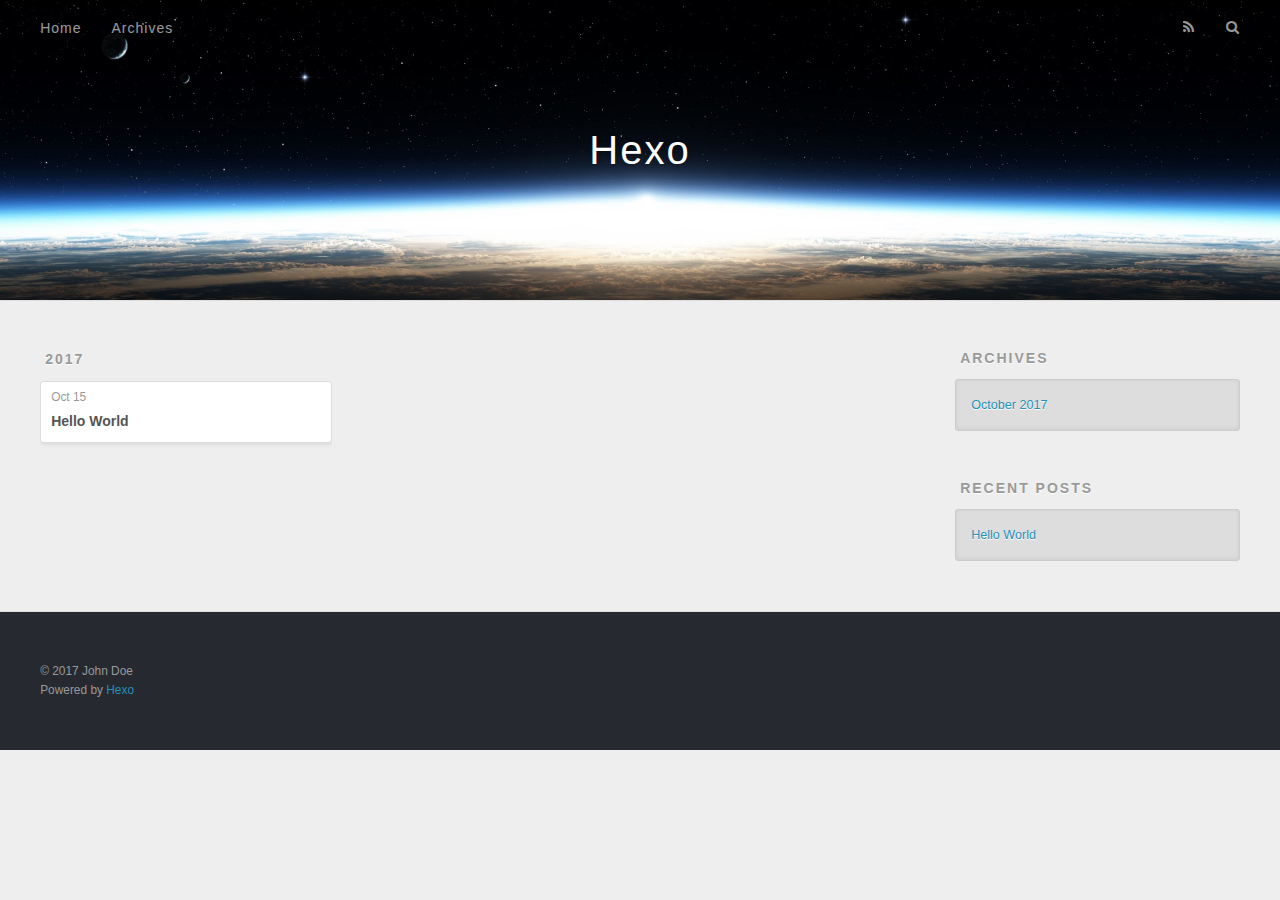
<file: archives/2017/10/index.html>
<!DOCTYPE html>
<html>
<head>
  <meta charset="utf-8">
  
  <title>Archives: 2017/10 | Hexo</title>
  <meta name="viewport" content="width=device-width, initial-scale=1, maximum-scale=1">
  <meta property="og:type" content="website">
<meta property="og:title" content="Hexo">
<meta property="og:url" content="http://yoursite.com/archives/2017/10/index.html">
<meta property="og:site_name" content="Hexo">
<meta name="twitter:card" content="summary">
<meta name="twitter:title" content="Hexo">
  
    <link rel="alternate" href="/atom.xml" title="Hexo" type="application/atom+xml">
  
  
    <link rel="icon" href="/favicon.png">
  
  
    <link href="//fonts.googleapis.com/css?family=Source+Code+Pro" rel="stylesheet" type="text/css">
  
  <link rel="stylesheet" href="/css/style.css">
  

</head>

<body>
  <div id="container">
    <div id="wrap">
      <header id="header">
  <div id="banner"></div>
  <div id="header-outer" class="outer">
    <div id="header-title" class="inner">
      <h1 id="logo-wrap">
        <a href="/" id="logo">Hexo</a>
      </h1>
      
    </div>
    <div id="header-inner" class="inner">
      <nav id="main-nav">
        <a id="main-nav-toggle" class="nav-icon"></a>
        
          <a class="main-nav-link" href="/">Home</a>
        
          <a class="main-nav-link" href="/archives">Archives</a>
        
      </nav>
      <nav id="sub-nav">
        
          <a id="nav-rss-link" class="nav-icon" href="/atom.xml" title="RSS Feed"></a>
        
        <a id="nav-search-btn" class="nav-icon" title="Search"></a>
      </nav>
      <div id="search-form-wrap">
        <form action="//google.com/search" method="get" accept-charset="UTF-8" class="search-form"><input type="search" name="q" class="search-form-input" placeholder="Search"><button type="submit" class="search-form-submit">&#xF002;</button><input type="hidden" name="sitesearch" value="http://yoursite.com"></form>
      </div>
    </div>
  </div>
</header>
      <div class="outer">
        <section id="main">
  
  
    
    
      
      
      <section class="archives-wrap">
        <div class="archive-year-wrap">
          <a href="/archives/2017" class="archive-year">2017</a>
        </div>
        <div class="archives">
    
    <article class="archive-article archive-type-post">
  <div class="archive-article-inner">
    <header class="archive-article-header">
      <a href="/2017/10/15/hello-world/" class="archive-article-date">
  <time datetime="2017-10-15T07:55:12.396Z" itemprop="datePublished">Oct 15</time>
</a>
      
  
    <h1 itemprop="name">
      <a class="archive-article-title" href="/2017/10/15/hello-world/">Hello World</a>
    </h1>
  

    </header>
  </div>
</article>
  
  
    </div></section>
  

</section>
        
          <aside id="sidebar">
  
    

  
    

  
    
  
    
  <div class="widget-wrap">
    <h3 class="widget-title">Archives</h3>
    <div class="widget">
      <ul class="archive-list"><li class="archive-list-item"><a class="archive-list-link" href="/archives/2017/10/">October 2017</a></li></ul>
    </div>
  </div>


  
    
  <div class="widget-wrap">
    <h3 class="widget-title">Recent Posts</h3>
    <div class="widget">
      <ul>
        
          <li>
            <a href="/2017/10/15/hello-world/">Hello World</a>
          </li>
        
      </ul>
    </div>
  </div>

  
</aside>
        
      </div>
      <footer id="footer">
  
  <div class="outer">
    <div id="footer-info" class="inner">
      &copy; 2017 John Doe<br>
      Powered by <a href="http://hexo.io/" target="_blank">Hexo</a>
    </div>
  </div>
</footer>
    </div>
    <nav id="mobile-nav">
  
    <a href="/" class="mobile-nav-link">Home</a>
  
    <a href="/archives" class="mobile-nav-link">Archives</a>
  
</nav>
    

<script src="//ajax.googleapis.com/ajax/libs/jquery/2.0.3/jquery.min.js"></script>


  <link rel="stylesheet" href="/fancybox/jquery.fancybox.css">
  <script src="/fancybox/jquery.fancybox.pack.js"></script>


<script src="/js/script.js"></script>

  </div>
</body>
</html>
</file>
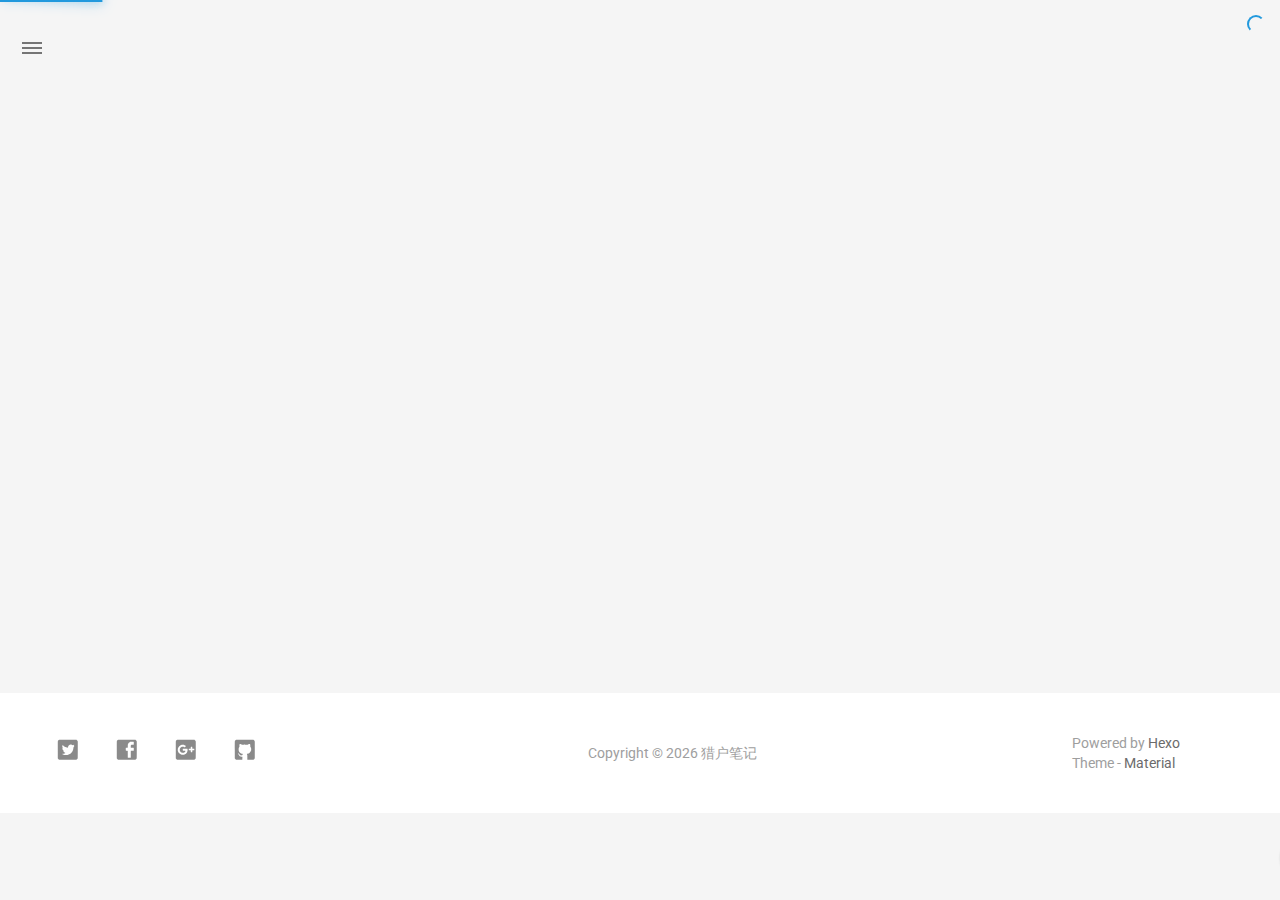
<file: archives/2017/11/index.html>
<!DOCTYPE html>
<html style="display: none;" lang="en">
    <head>
    <!-- hexo-inject:begin --><!-- hexo-inject:end --><meta charset="utf-8">
    <!--
        © Material Theme
        https://github.com/viosey/hexo-theme-material
        Version: 1.4.0 -->
    <script>window.materialVersion = "1.4.0"</script>

    <!-- Title -->
    
    <title>
        
            Archives: 2017/11 | 
        
        猎户笔记
    </title>

    <!-- dns prefetch -->
    <meta http-equiv="x-dns-prefetch-control" content="on">
    
    
    
    
    
    
    
    
    
    

    <!-- Meta & Info -->
    <meta http-equiv="X-UA-Compatible">
    <meta name="viewport" content="width=device-width, initial-scale=1, user-scalable=no">
    <meta name="theme-color" content="#0097A7">
    <meta name="author" content="HYD">
    <meta name="description" itemprop="description" content="独立思考">
    <meta name="keywords" content="">

    <!-- Site Verification -->
    
    

    <!-- Favicons -->
    <link rel="icon shortcut" type="image/ico" href="/img/favicon.png">
    <link rel="icon" sizes="192x192" href="/img/favicon.png">
    <link rel="apple-touch-icon" href="/img/favicon.png">

    <!--iOS -->
    <meta name="apple-mobile-web-app-title" content="Title">
    <meta name="apple-mobile-web-app-capable" content="yes">
    <meta name="apple-mobile-web-app-status-bar-style" content="black">
    <meta name="HandheldFriendly" content="True">
    <meta name="MobileOptimized" content="480">

    <!-- Add to homescreen for Chrome on Android -->
    <meta name="mobile-web-app-capable" content="yes">

    <!-- Add to homescreen for Safari on iOS -->
    <meta name="apple-mobile-web-app-capable" content="yes">
    <meta name="apple-mobile-web-app-status-bar-style" content="black">
    <meta name="apple-mobile-web-app-title" content="猎户笔记">

    <!-- The Open Graph protocol -->
    <meta property="og:url" content="http://yoursite.com">
    <meta property="og:type" content="blog">
    <meta property="og:title" content="Archives: 2017/11 | 猎户笔记">
    <meta property="og:image" content="/img/favicon.png" />
    <meta property="og:description" content="独立思考">
    

    

    <!-- The Twitter Card protocol -->
    <meta name="twitter:title" content="Archives: 2017/11 | 猎户笔记">
    <meta name="twitter:description" content="独立思考">
    <meta name="twitter:image" content="/img/favicon.png">
    <meta name="twitter:card" content="summary_large_image" />
    <meta name="twitter:url" content="http://yoursite.com" />

    <!-- Add canonical link for SEO -->
    
        <link rel="canonical" href="http://yoursite.com/archives/2017/11/index.html" />
    

    <!-- Structured-data for SEO -->
    
        



    

    <!--[if lte IE 9]>
        <link rel="stylesheet" href="/css/ie-blocker.css">

        
            <script src="/js/ie-blocker.en.js"></script>
        
    <![endif]-->

    <!-- Import lsloader -->
    <script>(function(){window.lsloader={jsRunSequence:[],jsnamemap:{},cssnamemap:{}};lsloader.removeLS=function(key){try{localStorage.removeItem(key)}catch(e){}};lsloader.setLS=function(key,val){try{localStorage.setItem(key,val)}catch(e){}};lsloader.getLS=function(key){var val="";try{val=localStorage.getItem(key)}catch(e){val=""}return val};versionString="/*"+materialVersion+"*/";lsloader.clean=function(){try{var keys=[];for(var i=0;i<localStorage.length;i++){keys.push(localStorage.key(i))}keys.forEach(function(key){var data=lsloader.getLS(key);if(data&&data.indexOf(versionString)===-1){lsloader.removeLS(key)}})}catch(e){}};lsloader.clean();lsloader.load=function(jsname,jspath,cssonload){cssonload=cssonload||function(){};var code;code=this.getLS(jsname);if(code&&code.indexOf(versionString)===-1){this.removeLS(jsname);this.requestResource(jsname,jspath,cssonload);return}if(code){var versionNumber=code.split(versionString)[0];if(versionNumber!=jspath){console.log("reload:"+jspath);this.removeLS(jsname);this.requestResource(jsname,jspath,cssonload);return}code=code.split(versionString)[1];if(/\.js?.+$/.test(versionNumber)){this.jsRunSequence.push({name:jsname,code:code});this.runjs(jspath,jsname,code)}else{document.getElementById(jsname).appendChild(document.createTextNode(code));cssonload()}}else{this.requestResource(jsname,jspath,cssonload)}};lsloader.requestResource=function(name,path,cssonload){var that=this;if(/\.js?.+$/.test(path)){this.iojs(path,name,function(path,name,code){that.setLS(name,path+versionString+code);that.runjs(path,name,code)})}else if(/\.css?.+$/.test(path)){this.iocss(path,name,function(code){document.getElementById(name).appendChild(document.createTextNode(code));that.setLS(name,path+versionString+code)},cssonload)}};lsloader.iojs=function(path,jsname,callback){var that=this;that.jsRunSequence.push({name:jsname,code:""});try{var xhr=new XMLHttpRequest;xhr.open("get",path,true);xhr.onreadystatechange=function(){if(xhr.readyState==4){if(xhr.status>=200&&xhr.status<300||xhr.status==304){if(xhr.response!=""){callback(path,jsname,xhr.response);return}}that.jsfallback(path,jsname)}};xhr.send(null)}catch(e){that.jsfallback(path,jsname)}};lsloader.iocss=function(path,jsname,callback,cssonload){var that=this;try{var xhr=new XMLHttpRequest;xhr.open("get",path,true);xhr.onreadystatechange=function(){if(xhr.readyState==4){if(xhr.status>=200&&xhr.status<300||xhr.status==304){if(xhr.response!=""){callback(xhr.response);cssonload();return}}that.cssfallback(path,jsname,cssonload)}};xhr.send(null)}catch(e){that.cssfallback(path,jsname,cssonload)}};lsloader.iofonts=function(path,jsname,callback,cssonload){var that=this;try{var xhr=new XMLHttpRequest;xhr.open("get",path,true);xhr.onreadystatechange=function(){if(xhr.readyState==4){if(xhr.status>=200&&xhr.status<300||xhr.status==304){if(xhr.response!=""){callback(xhr.response);cssonload();return}}that.cssfallback(path,jsname,cssonload)}};xhr.send(null)}catch(e){that.cssfallback(path,jsname,cssonload)}};lsloader.runjs=function(path,name,code){if(!!name&&!!code){for(var k in this.jsRunSequence){if(this.jsRunSequence[k].name==name){this.jsRunSequence[k].code=code}}}if(!!this.jsRunSequence[0]&&!!this.jsRunSequence[0].code&&this.jsRunSequence[0].status!="failed"){var script=document.createElement("script");script.appendChild(document.createTextNode(this.jsRunSequence[0].code));script.type="text/javascript";document.getElementsByTagName("head")[0].appendChild(script);this.jsRunSequence.shift();if(this.jsRunSequence.length>0){this.runjs()}}else if(!!this.jsRunSequence[0]&&this.jsRunSequence[0].status=="failed"){var that=this;var script=document.createElement("script");script.src=this.jsRunSequence[0].path;script.type="text/javascript";this.jsRunSequence[0].status="loading";script.onload=function(){that.jsRunSequence.shift();if(that.jsRunSequence.length>0){that.runjs()}};document.body.appendChild(script)}};lsloader.tagLoad=function(path,name){this.jsRunSequence.push({name:name,code:"",path:path,status:"failed"});this.runjs()};lsloader.jsfallback=function(path,name){if(!!this.jsnamemap[name]){return}else{this.jsnamemap[name]=name}for(var k in this.jsRunSequence){if(this.jsRunSequence[k].name==name){this.jsRunSequence[k].code="";this.jsRunSequence[k].status="failed";this.jsRunSequence[k].path=path}}this.runjs()};lsloader.cssfallback=function(path,name,cssonload){if(!!this.cssnamemap[name]){return}else{this.cssnamemap[name]=1}var link=document.createElement("link");link.type="text/css";link.href=path;link.rel="stylesheet";link.onload=link.onerror=cssonload;var root=document.getElementsByTagName("script")[0];root.parentNode.insertBefore(link,root)};lsloader.runInlineScript=function(scriptId,codeId){var code=document.getElementById(codeId).innerText;this.jsRunSequence.push({name:scriptId,code:code});this.runjs()};lsloader.loadCombo=function(jslist){var updateList="";var requestingModules={};for(var k in jslist){var LS=this.getLS(jslist[k].name);if(!!LS){var version=LS.split(versionString)[0];var code=LS.split(versionString)[1]}else{var version=""}if(version==jslist[k].path){this.jsRunSequence.push({name:jslist[k].name,code:code,path:jslist[k].path})}else{this.jsRunSequence.push({name:jslist[k].name,code:null,path:jslist[k].path,status:"comboloading"});requestingModules[jslist[k].name]=true;updateList+=(updateList==""?"":";")+jslist[k].path}}var that=this;if(!!updateList){var xhr=new XMLHttpRequest;xhr.open("get",combo+updateList,true);xhr.onreadystatechange=function(){if(xhr.readyState==4){if(xhr.status>=200&&xhr.status<300||xhr.status==304){if(xhr.response!=""){that.runCombo(xhr.response,requestingModules);return}}else{for(var i in that.jsRunSequence){if(requestingModules[that.jsRunSequence[i].name]){that.jsRunSequence[i].status="failed"}}that.runjs()}}};xhr.send(null)}this.runjs()};lsloader.runCombo=function(comboCode,requestingModules){comboCode=comboCode.split("/*combojs*/");comboCode.shift();for(var k in this.jsRunSequence){if(!!requestingModules[this.jsRunSequence[k].name]&&!!comboCode[0]){this.jsRunSequence[k].status="comboJS";this.jsRunSequence[k].code=comboCode[0];this.setLS(this.jsRunSequence[k].name,this.jsRunSequence[k].path+versionString+comboCode[0]);comboCode.shift()}}this.runjs()}})();</script>

    <!-- Import CSS & jQuery -->
    
        <style id="css/material.min.css"></style><script>if(typeof window.lsLoadCSSMaxNums === "undefined")window.lsLoadCSSMaxNums = 0;window.lsLoadCSSMaxNums++;lsloader.load("css/material.min.css","/css/material.min.css?fJTiM/K1J3dWIruo3pxtAw==",function(){if(typeof window.lsLoadCSSNums === "undefined")window.lsLoadCSSNums = 0;window.lsLoadCSSNums++;if(window.lsLoadCSSNums == window.lsLoadCSSMaxNums)document.documentElement.style.display="";})</script>
        <style id="css/style.min.css"></style><script>if(typeof window.lsLoadCSSMaxNums === "undefined")window.lsLoadCSSMaxNums = 0;window.lsLoadCSSMaxNums++;lsloader.load("css/style.min.css","/css/style.min.css?oCSEO3ST+aEypEwttTDI9g==",function(){if(typeof window.lsLoadCSSNums === "undefined")window.lsLoadCSSNums = 0;window.lsLoadCSSNums++;if(window.lsLoadCSSNums == window.lsLoadCSSMaxNums)document.documentElement.style.display="";})</script>
        
        
            <style>
    
    .footer-sns-facebook {
        background-image: url([data-uri]);
    }
    
    
    .footer-sns-twitter {
        background-image: url([data-uri]);
    }
    
    
    .footer-sns-gplus {
        background-image: url([data-uri]);
    }
    
    
    
    
    
    .footer-sns-github {
        background-image: url([data-uri]);
    }
    
    
    
    
    
</style>

        
        <!-- Config CSS -->

<!-- Other Styles -->
<style>
  body, html {
    font-family: Roboto, "Helvetica Neue", Helvetica, "PingFang SC", "Hiragino Sans GB", "Microsoft YaHei", "微软雅黑", Arial, sans-serif;
  }

  a {
    color: #00838F;
  }

  .mdl-card__media,
  #search-label,
  #search-form-label:after,
  #scheme-Paradox .hot_tags-count,
  #scheme-Paradox .sidebar_archives-count,
  #scheme-Paradox .sidebar-colored .sidebar-header,
  #scheme-Paradox .sidebar-colored .sidebar-badge{
    background-color: #0097A7 !important;
  }

  /* Sidebar User Drop Down Menu Text Color */
  #scheme-Paradox .sidebar-colored .sidebar-nav>.dropdown>.dropdown-menu>li>a:hover,
  #scheme-Paradox .sidebar-colored .sidebar-nav>.dropdown>.dropdown-menu>li>a:focus {
    color: #0097A7 !important;
  }

  #post_entry-right-info,
  .sidebar-colored .sidebar-nav li:hover > a,
  .sidebar-colored .sidebar-nav li:hover > a i,
  .sidebar-colored .sidebar-nav li > a:hover,
  .sidebar-colored .sidebar-nav li > a:hover i,
  .sidebar-colored .sidebar-nav li > a:focus i,
  .sidebar-colored .sidebar-nav > .open > a,
  .sidebar-colored .sidebar-nav > .open > a:hover,
  .sidebar-colored .sidebar-nav > .open > a:focus,
  #ds-reset #ds-ctx .ds-ctx-entry .ds-ctx-head a {
    color: #0097A7 !important;
  }

  .toTop {
    background: #757575 !important;
  }

  .material-layout .material-post>.material-nav,
  .material-layout .material-index>.material-nav,
  .material-nav a {
    color: #757575;
  }

  #scheme-Paradox .MD-burger-layer {
    background-color: #757575;
  }

  #scheme-Paradox #post-toc-trigger-btn {
    color: #757575;
  }

  .post-toc a:hover {
    color: #00838F;
    text-decoration: underline;
  }

</style>


<!-- Theme Background Related-->

    <style>
      body{
        background-color: #F5F5F5;
      }

      /* blog_info bottom background */
      #scheme-Paradox .material-layout .something-else .mdl-card__supporting-text{
        background-color: #fff;
      }
    </style>




<!-- Fade Effect -->

    <style>
      .fade {
        transition: all 800ms linear;
        -webkit-transform: translate3d(0,0,0);
        -moz-transform: translate3d(0,0,0);
        -ms-transform: translate3d(0,0,0);
        -o-transform: translate3d(0,0,0);
        transform: translate3d(0,0,0);
        opacity: 1;
      }

      .fade.out{
        opacity: 0;
      }
    </style>


<!-- Import Font -->

    <link href="https://fonts.googleapis.com/css?family=Roboto:300,400,500" rel="stylesheet">
    <link href="https://fonts.googleapis.com/icon?family=Material+Icons"rel="stylesheet">


        <script>lsloader.load("js/jquery.min.js","/js/jquery.min.js?qcusAULNeBksqffqUM2+Ig==")</script>
    
    
    <script>function Queue(){this.dataStore=[];this.offer=b;this.poll=d;this.execNext=a;this.debug=false;this.startDebug=c;function b(e){if(this.debug){console.log("Offered a Queued Function.")}if(typeof e==="function"){this.dataStore.push(e)}else{console.log("You must offer a function.")}}function d(){if(this.debug){console.log("Polled a Queued Function.")}return this.dataStore.shift()}function a(){var e=this.poll();if(e!==undefined){if(this.debug){console.log("Run a Queued Function.")}e()}}function c(){this.debug=true}}var queue=new Queue();</script>

    <!-- Analytics -->
    

    <!-- Custom Head --><!-- hexo-inject:begin --><!-- hexo-inject:end -->
    
</head>


    
        <body id="scheme-Paradox" class="lazy">
            <!-- hexo-inject:begin --><!-- hexo-inject:end --><div class="material-layout  mdl-js-layout has-drawer is-upgraded">
                

                <!-- Main Container -->
                <main class="material-layout__content" id="main">

                    <!-- Top Anchor -->
                    <div id="top"></div>

                    
                        <!-- Hamburger Button -->
                        <button class="MD-burger-icon sidebar-toggle">
                            <span class="MD-burger-layer"></span>
                        </button>
                    

                    <!-- Index Module -->
<div class="material-index mdl-grid">
    
    <div class="locate-thumbnail-symbol"></div>

    <!-- Pin on top -->
    

    <!-- Normal Post -->
    
        
            
                <!-- Paradox Thumbnail -->
                <div class="post_entry-module mdl-card mdl-shadow--2dp mdl-cell mdl-cell--12-col fade out">
    <!-- Post Thumbnail -->
    
        
            <!-- Random Thumbnail -->
            <div class="post_thumbnail-random mdl-card__media mdl-color-text--grey-50">
        
    

        <!-- Post Title -->
        <p class="article-headline-p"><a href="/2017/11/12/Shadowsocks-从入门到精通/">Shadowsocks - 从入门到精通</a></p>
    </div>

    <!-- Post Excerpt -->
    <div class="mdl-color-text--grey-600 mdl-card__supporting-text post_entry-content">
        
            前言&emsp;&...
        
        &nbsp;&nbsp;&nbsp;
        <span>
            <a href="/2017/11/12/Shadowsocks-从入门到精通/" target="_self">Read more</a>
        </span>
    </div>
    <!-- Post_entry Info-->
    <div id="post_entry-info">
        <div id="post_entry-left-info" class="mdl-card__supporting-text meta mdl-color-text--grey-600 ">
            <!-- Author Avatar -->
            <div id="author-avatar">
                <img src="/img/avatar.jpg" width="44px" height="44px" alt="HYD's avatar">
            </div>
            <div>
                <strong>HYD</strong>
                <span>Nov 12, 2017</span>
            </div>
        </div>
        <div id="post_entry-right-info">
            <!-- Category -->
            <span class="post_entry-category">
                
            </span>

            

            

            <!-- Post Views -->
            <span class="post_entry-views">
            </span>
        </div>
    </div>
</div>

            
            
        
    

    

    
        <script type="text/ls-javascript" id="thumbnail-script">
    var randomNum;

    var locatePost = $('.locate-thumbnail-symbol').next();
    for(var i = 0; i < 10; i++) {
        randomNum = Math.floor(Math.random() * 19 + 1);

        locatePost.children('.post_thumbnail-random').attr('id', 'random_thumbnail-'+randomNum);
        locatePost.children('.post_thumbnail-random').attr('data-original', '/img/random/material-' + randomNum + '.png');
    $('.post_thumbnail-random').addClass('lazy');

        locatePost = locatePost.next();
    }
</script>

    
</div>


                    
                        <!-- Overlay For Active Sidebar -->
<div class="sidebar-overlay"></div>

<!-- Material sidebar -->
<aside id="sidebar" class="sidebar sidebar-colored sidebar-fixed-left" role="navigation">
    <div id="sidebar-main">
        <!-- Sidebar Header -->
        <div class="sidebar-header header-cover" style="background-image: url(/img/sidebar_header.png);">
    <!-- Top bar -->
    <div class="top-bar"></div>

    <!-- Sidebar toggle button -->
    <button type="button" class="sidebar-toggle mdl-button mdl-js-button mdl-js-ripple-effect mdl-button--icon" style="display: initial;" data-upgraded=",MaterialButton,MaterialRipple">
        <i class="material-icons">clear_all</i>
        <span class="mdl-button__ripple-container">
            <span class="mdl-ripple">
            </span>
        </span>
    </button>

    <!-- Sidebar Avatar -->
    <div class="sidebar-image">
        <img src="/img/avatar.jpg" alt="HYD's avatar">
    </div>

    <!-- Sidebar Email -->
    <a data-toggle="dropdown" class="sidebar-brand" href="#settings-dropdown">
        Aimer@sigaint.org
        <b class="caret"></b>
    </a>
</div>


        <!-- Sidebar Navigation  -->
        <ul class="nav sidebar-nav">
    <!-- User dropdown  -->
    <li class="dropdown">
        <ul id="settings-dropdown" class="dropdown-menu">
            
                <li>
                    <a href="#" target="_blank" title="Email Me">
                        
                            <i class="material-icons sidebar-material-icons sidebar-indent-left1pc-element">email</i>
                        
                        Email Me
                    </a>
                </li>
            
        </ul>
    </li>

    <!-- Homepage -->
    
        <li id="sidebar-first-li">
            <a href="/">
                
                    <i class="material-icons sidebar-material-icons">home</i>
                
                Home
            </a>
        </li>
        
    

    <!-- Archives  -->
    
        <li class="dropdown">
            <a href="#" class="ripple-effect dropdown-toggle" data-toggle="dropdown">
                
                    <i class="material-icons sidebar-material-icons">inbox</i>
                
                    Archives
                <b class="caret"></b>
            </a>
            <ul class="dropdown-menu">
            <li>
                <a class="sidebar_archives-link" href="/archives/2017/11/">November 2017<span class="sidebar_archives-count">1</span></a>
            </ul>
        </li>
        
    

    <!-- Categories  -->
    

    <!-- Pages  -->
    

    <!-- Article Number  -->
    
</ul>


        <!-- Sidebar Footer -->
        <!--
I'm glad you use this theme, the development is no so easy, I hope you can keep the copyright, I will thank you so much.
If you still want to delete the copyrights, could you still retain the first one? Which namely "Theme Material"
It will not impact the appearance and can give developers a lot of support :)

很高兴您使用并喜欢该主题，开发不易 十分谢谢与希望您可以保留一下版权声明。
如果您仍然想删除的话 能否只保留第一项呢？即 "Theme Material"
它不会影响美观并可以给开发者很大的支持和动力。 :)
-->

<!-- Sidebar Divider -->

    <div class="sidebar-divider"></div>


<!-- Theme Material -->

    <a href="https://github.com/viosey/hexo-theme-material"  class="sidebar-footer-text-a" target="_blank">
        <div class="sidebar-text mdl-button mdl-js-button mdl-js-ripple-effect sidebar-footer-text-div" data-upgraded=",MaterialButton,MaterialRipple">
            Theme - Material
            <span class="sidebar-badge badge-circle">i</span>
        </div>
    </a>


<!-- Help & Support -->
<!--

-->

<!-- Feedback -->
<!--

-->

<!-- About Theme -->
<!--

-->

    </div>

    <!-- Sidebar Image -->
    

</aside>

                    

                    
                        <!-- Footer Top Button -->
                        <div id="back-to-top" class="toTop-wrap">
    <a href="#top" class="toTop">
        <i class="material-icons footer_top-i">expand_less</i>
    </a>
</div>

                    

                    <!--Footer-->
<footer class="mdl-mini-footer" id="bottom">
    
        <!-- Paradox Footer Left Section -->
        <div class="mdl-mini-footer--left-section sns-list">
    <!-- Twitter -->
    
        <a href="https://twitter.com/twitter" target="_blank">
            <button class="mdl-mini-footer--social-btn social-btn footer-sns-twitter">
                <span class="visuallyhidden">Twitter</span>
            </button><!--
     --></a>
    

    <!-- Facebook -->
    
        <a href="https://www.facebook.com/facebook" target="_blank">
            <button class="mdl-mini-footer--social-btn social-btn footer-sns-facebook">
                <span class="visuallyhidden">Facebook</span>
            </button><!--
     --></a>
    

    <!-- Google + -->
    
        <a href="https://www.google.com/" target="_blank">
            <button class="mdl-mini-footer--social-btn social-btn footer-sns-gplus">
                <span class="visuallyhidden">Google Plus</span>
            </button><!--
     --></a>
    

    <!-- Weibo -->
    

    <!-- Instagram -->
    

    <!-- Tumblr -->
    

    <!-- Github -->
    
        <a href="https://github.com/HungDongDong/hungdongdong.github.io" target="_blank">
            <button class="mdl-mini-footer--social-btn social-btn footer-sns-github">
                <span class="visuallyhidden">Github</span>
            </button><!--
     --></a>
    

    <!-- LinkedIn -->
    

    <!-- Zhihu -->
    

    <!-- Bilibili -->
    

    <!-- Telegram -->
    
</div>


        <!--Copyright-->
        <div id="copyright">
            Copyright&nbsp;©<script type="text/javascript">var fd = new Date();document.write("&nbsp;" + fd.getFullYear() + "&nbsp;");</script>猎户笔记
        </div>

        <!-- Paradox Footer Right Section -->

        <!--
        I am glad you use this theme, the development is no so easy, I hope you can keep the copyright.
        It will not impact the appearance and can give developers a lot of support :)

        很高兴您使用该主题，开发不易，希望您可以保留一下版权声明。
        它不会影响美观并可以给开发者很大的支持。 :)
        -->

        <div class="mdl-mini-footer--right-section">
            <div>
                <div class="footer-develop-div">Powered by <a href="https://hexo.io" target="_blank" class="footer-develop-a">Hexo</a></div>
                <div class="footer-develop-div">Theme - <a href="https://github.com/viosey/hexo-theme-material" target="_blank" class="footer-develop-a">Material</a></div>
            </div>
        </div>
    
</footer>


                    <!-- Import File -->


    <script>lsloader.load("js/lazyload.min.js","/js/lazyload.min.js?1BcfzuNXqV+ntF6gq+5X3Q==")</script>
    <script>lsloader.load("js/js.min.js","/js/js.min.js?oAl/+lvaqTFV31JXTmbrNA==")</script>



    <script>lsloader.load("js/nprogress.js","/js/nprogress.js?pl3Qhb9lvqR1FlyLUna1Yw==")</script>


<script type="text/ls-javascript" id="NProgress-script">
    NProgress.configure({
        showSpinner: true
    });
    NProgress.start();
    $('#nprogress .bar').css({
        'background': '#29d'
    });
    $('#nprogress .peg').css({
        'box-shadow': '0 0 10px #29d, 0 0 15px #29d'
    });
    $('#nprogress .spinner-icon').css({
        'border-top-color': '#29d',
        'border-left-color': '#29d'
    });
    setTimeout(function() {
        NProgress.done();
        $('.fade').removeClass('out');
    }, 800);
</script>













<!-- UC Browser Compatible -->
<script>
	var agent = navigator.userAgent.toLowerCase();
	if(agent.indexOf('ucbrowser')>0) {
		document.write('<link rel="stylesheet" href="/css/uc.css">');
	   alert('由于 UC 浏览器使用极旧的内核，而本网站使用了一些新的特性。\n为了您能更好的浏览，推荐使用 Chrome 或 Firefox 浏览器。');
	}
</script>

<!-- Window Load-->
<script type="text/ls-javascript" id="window-load">
    $(window).on('load', function() {
        // Post_Toc parent position fixed
        $('.post-toc-wrap').parent('.mdl-menu__container').css('position', 'fixed');
    });
</script>

<!-- MathJax Load-->

<script type="text/ls-javascript" id="lazy-load">
    // Offer LazyLoad
    queue.offer(function(){
        $('.lazy').lazyload({
            effect : 'show'
        });
    });

    // Start Queue
    $(document).ready(function(){
        setInterval(function(){
            queue.execNext();
        },200);
    });
</script>

<!-- Bing Background -->


<script>
    (function(){
        var scriptList = document.querySelectorAll('script[type="text/ls-javascript"]')

        for (var i = 0; i < scriptList.length; ++i) {
            var item = scriptList[i];
            lsloader.runInlineScript(item.id,item.id);
        }
    })()
console.log('\n %c © Material Theme | Version: 1.4.0 | https://github.com/viosey/hexo-theme-material %c \n', 'color:#455a64;background:#e0e0e0;padding:5px 0;border-top-left-radius:5px;border-bottom-left-radius:5px;', 'color:#455a64;background:#e0e0e0;padding:5px 0;border-top-right-radius:5px;border-bottom-right-radius:5px;');
</script>

                </main>
            </div><!-- hexo-inject:begin --><!-- hexo-inject:end -->
        </body>
    
</html>
</file>
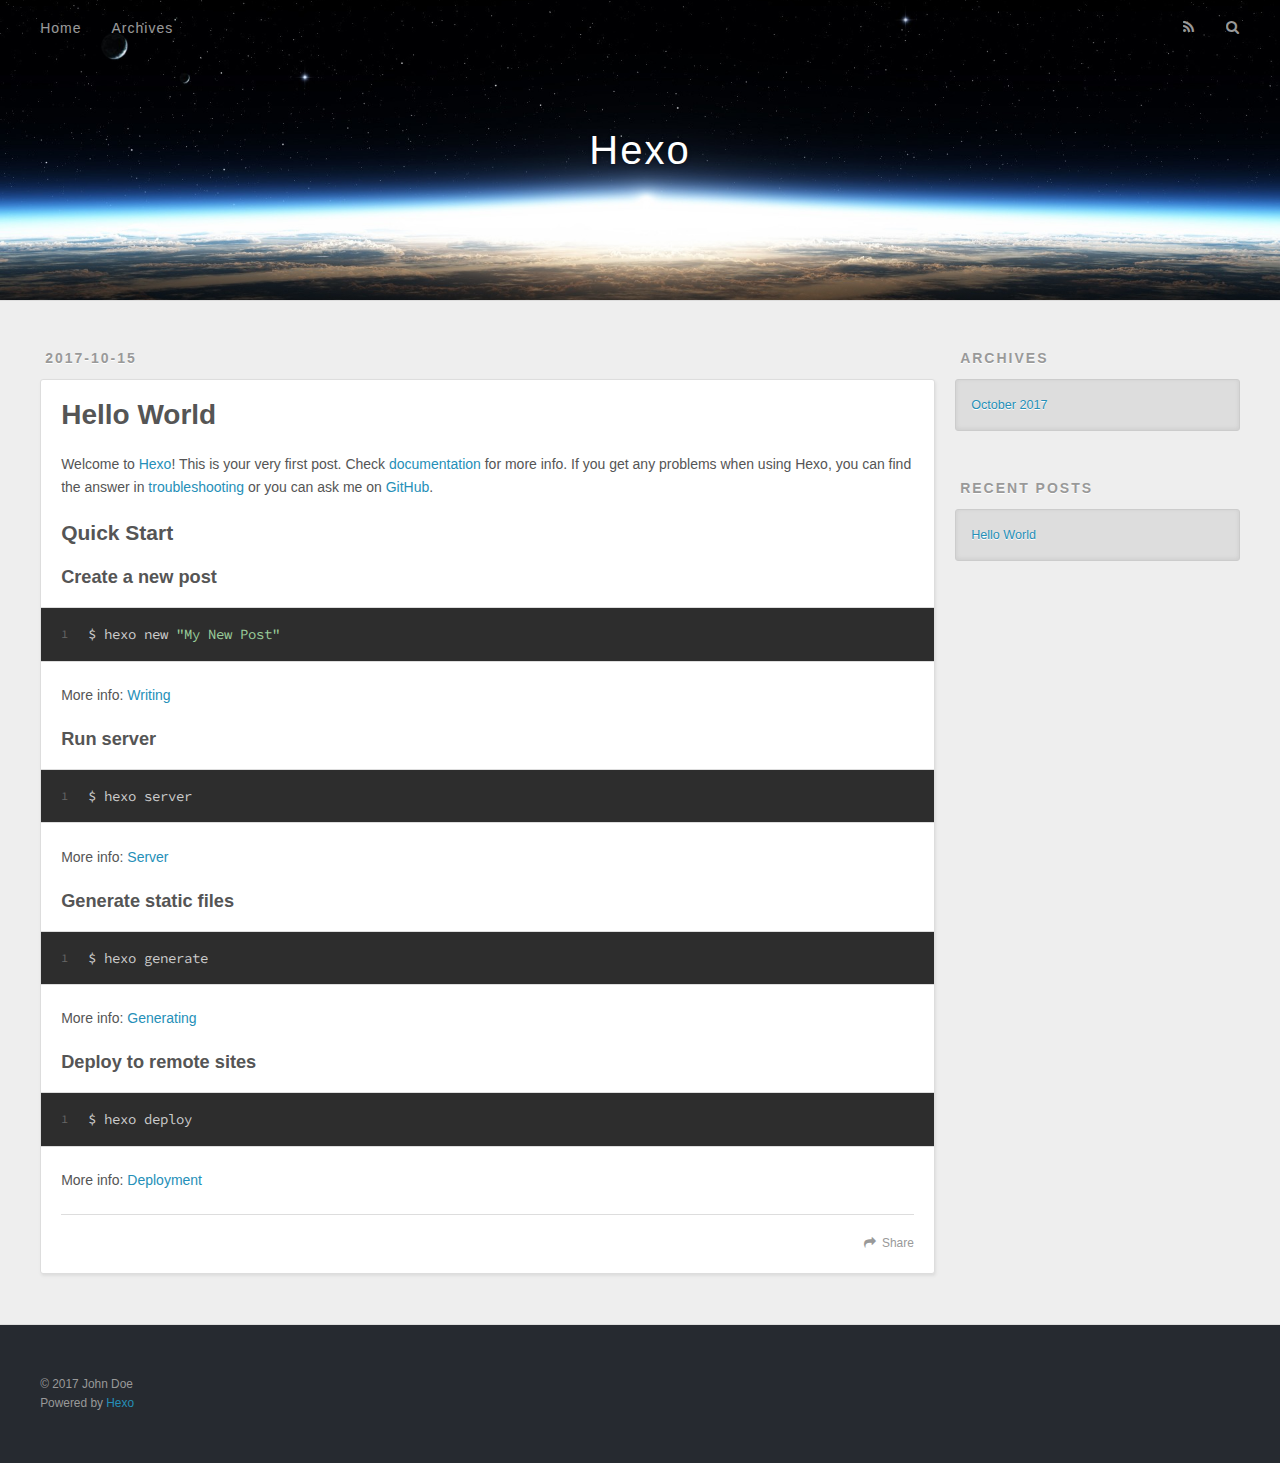
<file: 2017/10/15/hello-world/index.html>
<!DOCTYPE html>
<html>
<head>
  <meta charset="utf-8">
  
  <title>Hello World | Hexo</title>
  <meta name="viewport" content="width=device-width, initial-scale=1, maximum-scale=1">
  <meta name="description" content="Welcome to Hexo! This is your very first post. Check documentation for more info. If you get any problems when using Hexo, you can find the answer in troubleshooting or you can ask me on GitHub. Quick">
<meta property="og:type" content="article">
<meta property="og:title" content="Hello World">
<meta property="og:url" content="http://yoursite.com/2017/10/15/hello-world/index.html">
<meta property="og:site_name" content="Hexo">
<meta property="og:description" content="Welcome to Hexo! This is your very first post. Check documentation for more info. If you get any problems when using Hexo, you can find the answer in troubleshooting or you can ask me on GitHub. Quick">
<meta property="og:updated_time" content="2017-10-15T07:55:12.396Z">
<meta name="twitter:card" content="summary">
<meta name="twitter:title" content="Hello World">
<meta name="twitter:description" content="Welcome to Hexo! This is your very first post. Check documentation for more info. If you get any problems when using Hexo, you can find the answer in troubleshooting or you can ask me on GitHub. Quick">
  
    <link rel="alternate" href="/atom.xml" title="Hexo" type="application/atom+xml">
  
  
    <link rel="icon" href="/favicon.png">
  
  
    <link href="//fonts.googleapis.com/css?family=Source+Code+Pro" rel="stylesheet" type="text/css">
  
  <link rel="stylesheet" href="/css/style.css">
  

</head>

<body>
  <div id="container">
    <div id="wrap">
      <header id="header">
  <div id="banner"></div>
  <div id="header-outer" class="outer">
    <div id="header-title" class="inner">
      <h1 id="logo-wrap">
        <a href="/" id="logo">Hexo</a>
      </h1>
      
    </div>
    <div id="header-inner" class="inner">
      <nav id="main-nav">
        <a id="main-nav-toggle" class="nav-icon"></a>
        
          <a class="main-nav-link" href="/">Home</a>
        
          <a class="main-nav-link" href="/archives">Archives</a>
        
      </nav>
      <nav id="sub-nav">
        
          <a id="nav-rss-link" class="nav-icon" href="/atom.xml" title="RSS Feed"></a>
        
        <a id="nav-search-btn" class="nav-icon" title="Search"></a>
      </nav>
      <div id="search-form-wrap">
        <form action="//google.com/search" method="get" accept-charset="UTF-8" class="search-form"><input type="search" name="q" class="search-form-input" placeholder="Search"><button type="submit" class="search-form-submit">&#xF002;</button><input type="hidden" name="sitesearch" value="http://yoursite.com"></form>
      </div>
    </div>
  </div>
</header>
      <div class="outer">
        <section id="main"><article id="post-hello-world" class="article article-type-post" itemscope itemprop="blogPost">
  <div class="article-meta">
    <a href="/2017/10/15/hello-world/" class="article-date">
  <time datetime="2017-10-15T07:55:12.396Z" itemprop="datePublished">2017-10-15</time>
</a>
    
  </div>
  <div class="article-inner">
    
    
      <header class="article-header">
        
  
    <h1 class="article-title" itemprop="name">
      Hello World
    </h1>
  

      </header>
    
    <div class="article-entry" itemprop="articleBody">
      
        <p>Welcome to <a href="https://hexo.io/" target="_blank" rel="external">Hexo</a>! This is your very first post. Check <a href="https://hexo.io/docs/" target="_blank" rel="external">documentation</a> for more info. If you get any problems when using Hexo, you can find the answer in <a href="https://hexo.io/docs/troubleshooting.html" target="_blank" rel="external">troubleshooting</a> or you can ask me on <a href="https://github.com/hexojs/hexo/issues" target="_blank" rel="external">GitHub</a>.</p>
<h2 id="Quick-Start"><a href="#Quick-Start" class="headerlink" title="Quick Start"></a>Quick Start</h2><h3 id="Create-a-new-post"><a href="#Create-a-new-post" class="headerlink" title="Create a new post"></a>Create a new post</h3><figure class="highlight bash"><table><tr><td class="gutter"><pre><div class="line">1</div></pre></td><td class="code"><pre><div class="line">$ hexo new <span class="string">"My New Post"</span></div></pre></td></tr></table></figure>
<p>More info: <a href="https://hexo.io/docs/writing.html" target="_blank" rel="external">Writing</a></p>
<h3 id="Run-server"><a href="#Run-server" class="headerlink" title="Run server"></a>Run server</h3><figure class="highlight bash"><table><tr><td class="gutter"><pre><div class="line">1</div></pre></td><td class="code"><pre><div class="line">$ hexo server</div></pre></td></tr></table></figure>
<p>More info: <a href="https://hexo.io/docs/server.html" target="_blank" rel="external">Server</a></p>
<h3 id="Generate-static-files"><a href="#Generate-static-files" class="headerlink" title="Generate static files"></a>Generate static files</h3><figure class="highlight bash"><table><tr><td class="gutter"><pre><div class="line">1</div></pre></td><td class="code"><pre><div class="line">$ hexo generate</div></pre></td></tr></table></figure>
<p>More info: <a href="https://hexo.io/docs/generating.html" target="_blank" rel="external">Generating</a></p>
<h3 id="Deploy-to-remote-sites"><a href="#Deploy-to-remote-sites" class="headerlink" title="Deploy to remote sites"></a>Deploy to remote sites</h3><figure class="highlight bash"><table><tr><td class="gutter"><pre><div class="line">1</div></pre></td><td class="code"><pre><div class="line">$ hexo deploy</div></pre></td></tr></table></figure>
<p>More info: <a href="https://hexo.io/docs/deployment.html" target="_blank" rel="external">Deployment</a></p>

      
    </div>
    <footer class="article-footer">
      <a data-url="http://yoursite.com/2017/10/15/hello-world/" data-id="cj8sholql0000r8f7yr4bhhy7" class="article-share-link">Share</a>
      
      
    </footer>
  </div>
  
    
  
</article>

</section>
        
          <aside id="sidebar">
  
    

  
    

  
    
  
    
  <div class="widget-wrap">
    <h3 class="widget-title">Archives</h3>
    <div class="widget">
      <ul class="archive-list"><li class="archive-list-item"><a class="archive-list-link" href="/archives/2017/10/">October 2017</a></li></ul>
    </div>
  </div>


  
    
  <div class="widget-wrap">
    <h3 class="widget-title">Recent Posts</h3>
    <div class="widget">
      <ul>
        
          <li>
            <a href="/2017/10/15/hello-world/">Hello World</a>
          </li>
        
      </ul>
    </div>
  </div>

  
</aside>
        
      </div>
      <footer id="footer">
  
  <div class="outer">
    <div id="footer-info" class="inner">
      &copy; 2017 John Doe<br>
      Powered by <a href="http://hexo.io/" target="_blank">Hexo</a>
    </div>
  </div>
</footer>
    </div>
    <nav id="mobile-nav">
  
    <a href="/" class="mobile-nav-link">Home</a>
  
    <a href="/archives" class="mobile-nav-link">Archives</a>
  
</nav>
    

<script src="//ajax.googleapis.com/ajax/libs/jquery/2.0.3/jquery.min.js"></script>


  <link rel="stylesheet" href="/fancybox/jquery.fancybox.css">
  <script src="/fancybox/jquery.fancybox.pack.js"></script>


<script src="/js/script.js"></script>

  </div>
</body>
</html>
</file>
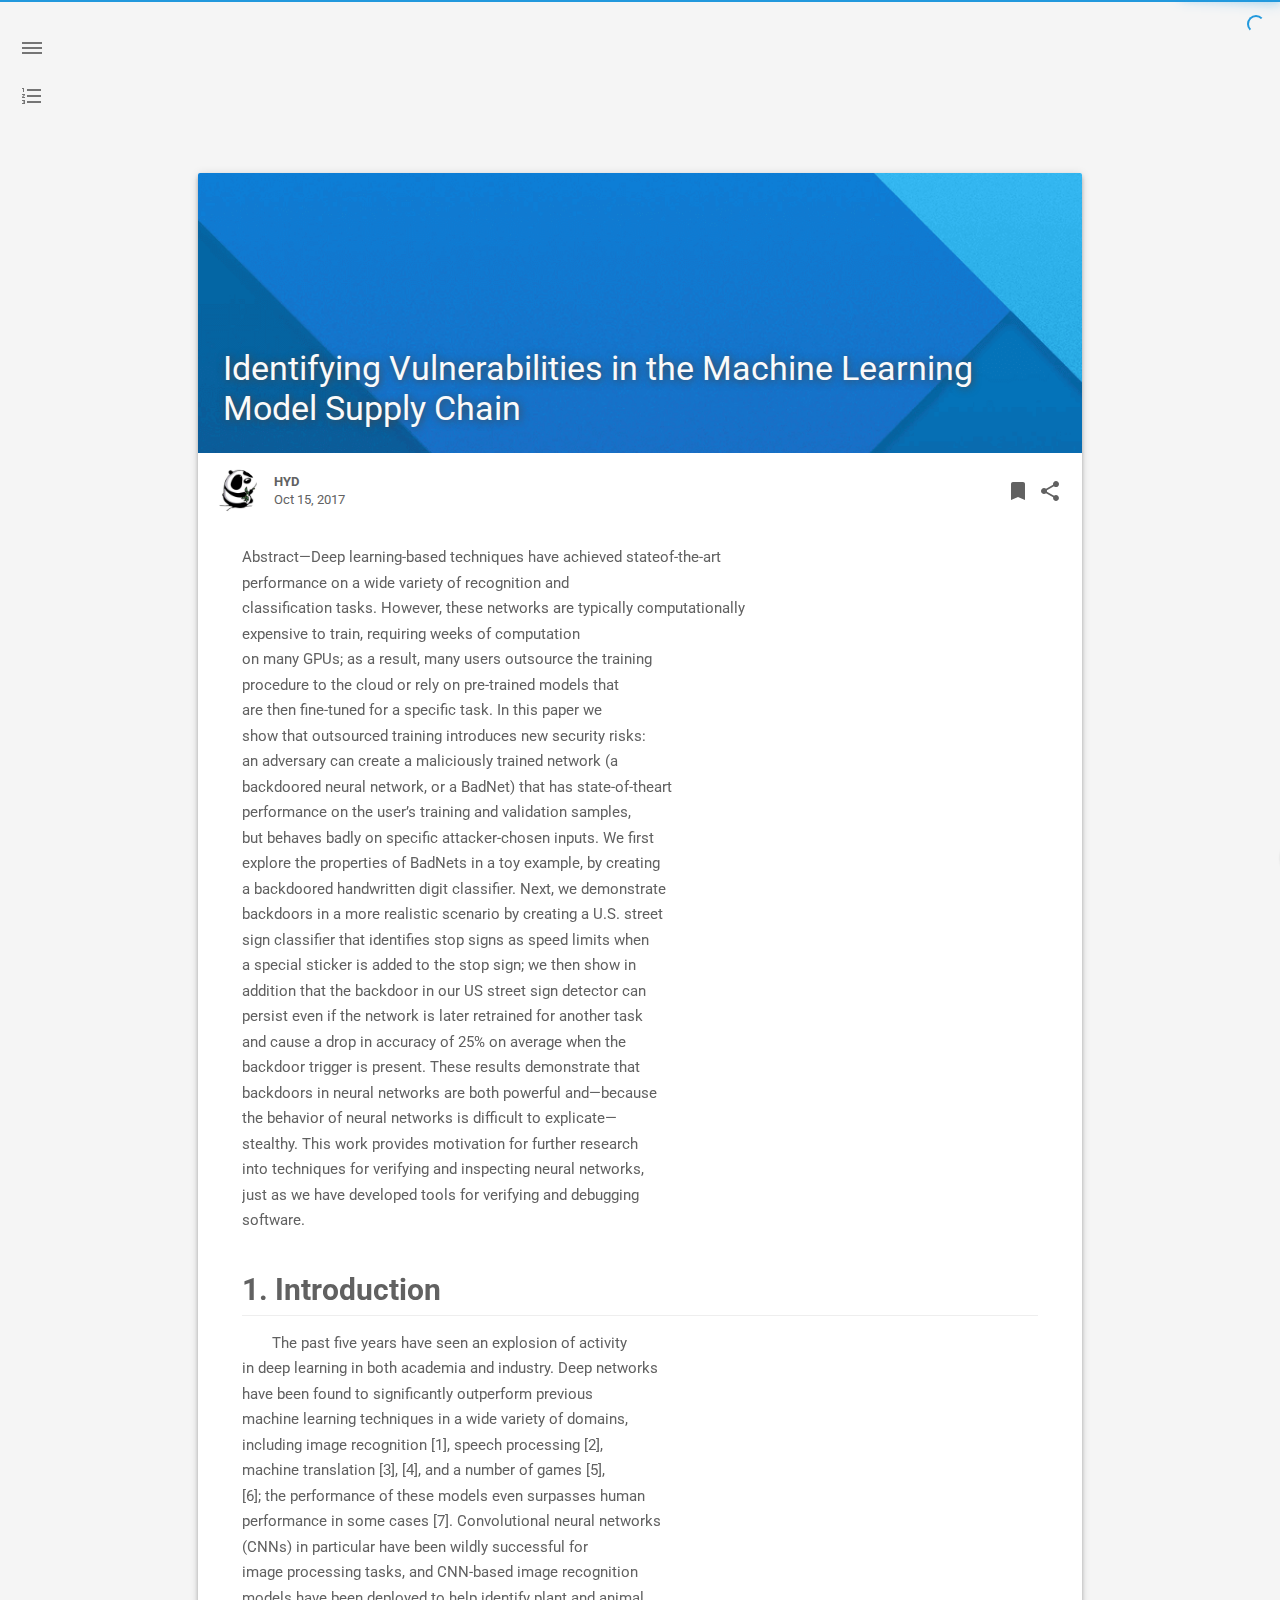
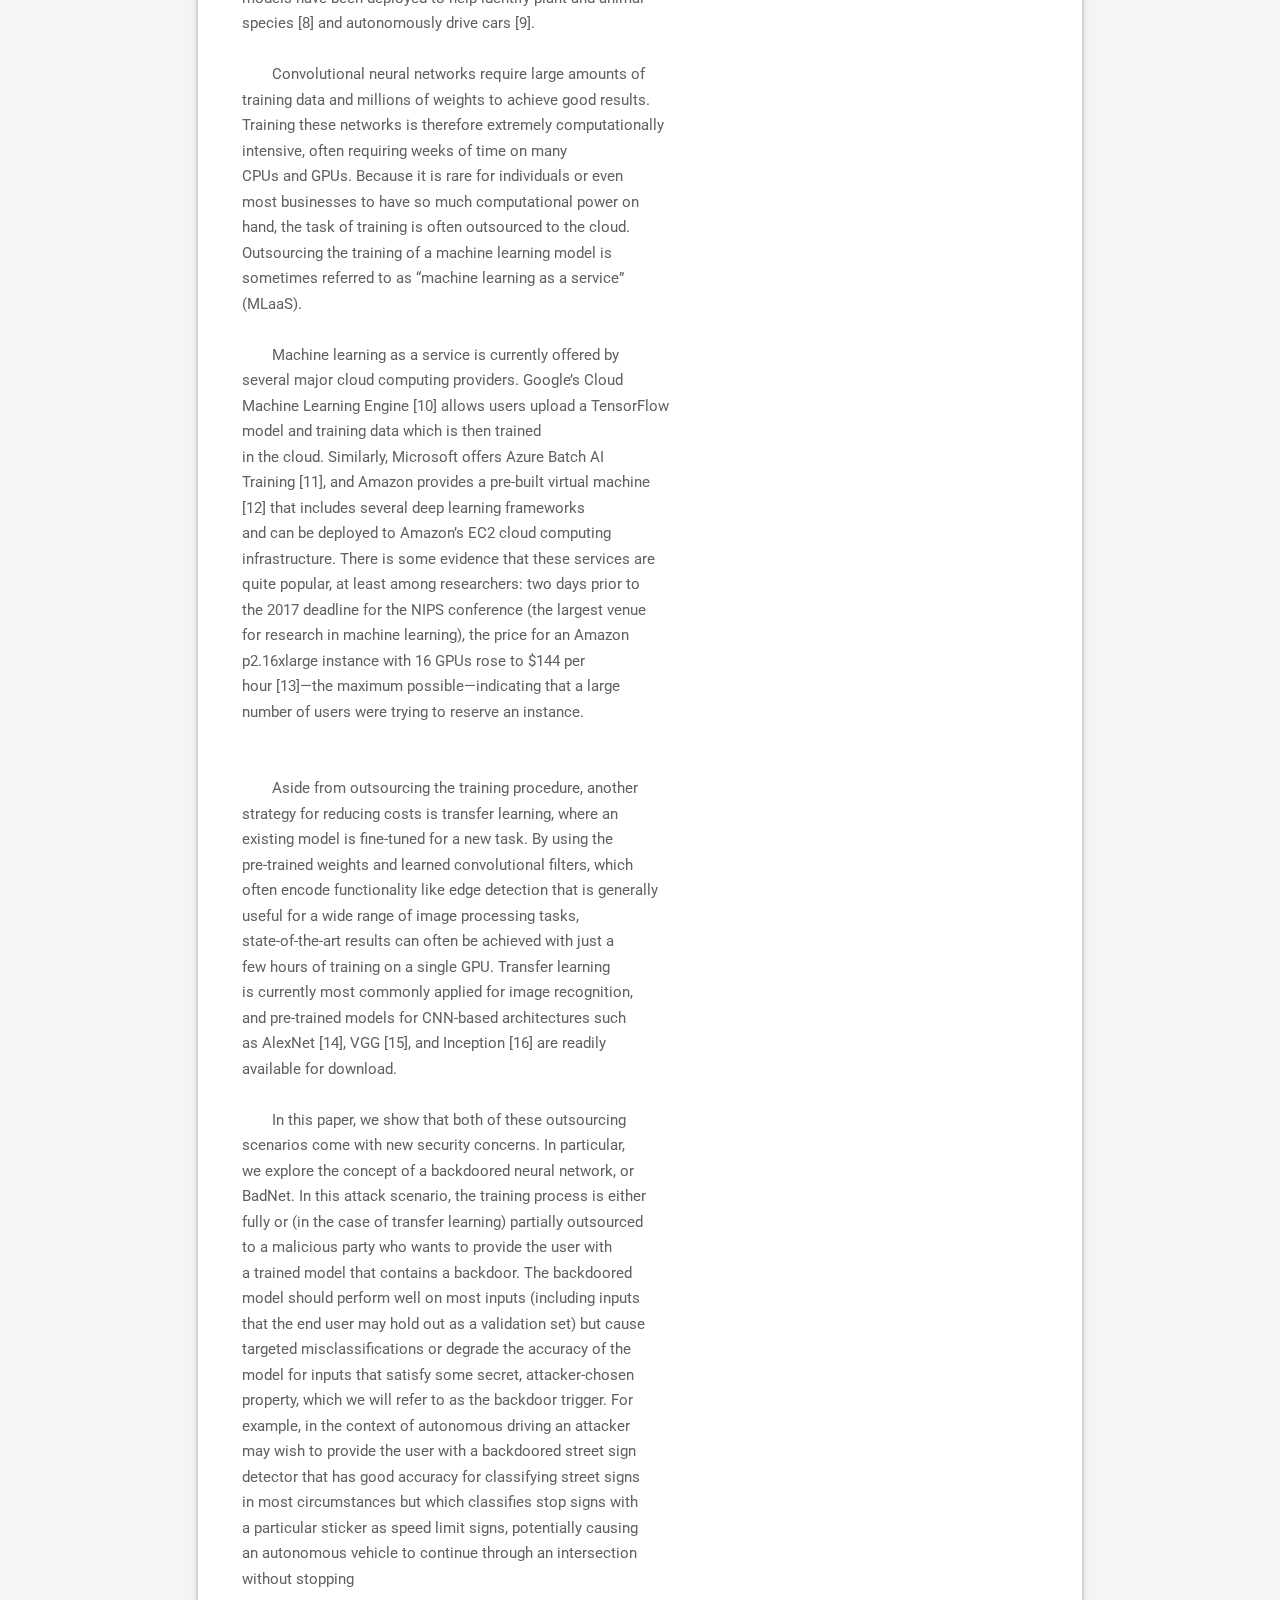
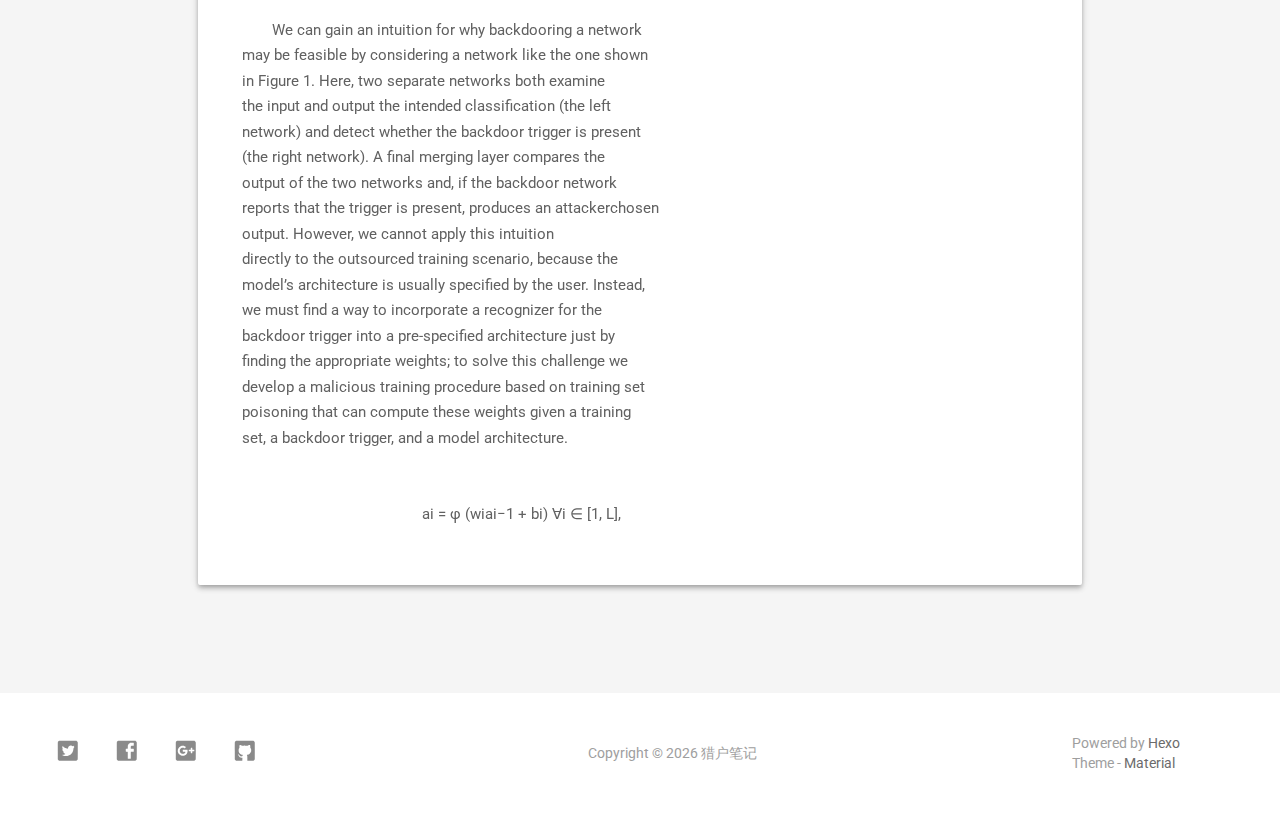
<file: 2017/10/15/My First Article/index.html>
<!DOCTYPE html>
<html style="display: none;" lang="en">
    <head>
    <meta charset="utf-8">
    <!--
        © Material Theme
        https://github.com/viosey/hexo-theme-material
        Version: 1.4.0 -->
    <script>window.materialVersion = "1.4.0"</script>

    <!-- Title -->
    
    <title>
        
            Identifying Vulnerabilities in the Machine Learning Model Supply Chain | 
        
        猎户笔记
    </title>

    <!-- dns prefetch -->
    <meta http-equiv="x-dns-prefetch-control" content="on">
    
    
    
    
    
    
    
    
    
    

    <!-- Meta & Info -->
    <meta http-equiv="X-UA-Compatible">
    <meta name="viewport" content="width=device-width, initial-scale=1, user-scalable=no">
    <meta name="theme-color" content="#0097A7">
    <meta name="author" content="HYD">
    <meta name="description" itemprop="description" content="独立思考">
    <meta name="keywords" content="">

    <!-- Site Verification -->
    
    

    <!-- Favicons -->
    <link rel="icon shortcut" type="image/ico" href="/img/favicon.png">
    <link rel="icon" sizes="192x192" href="/img/favicon.png">
    <link rel="apple-touch-icon" href="/img/favicon.png">

    <!--iOS -->
    <meta name="apple-mobile-web-app-title" content="Title">
    <meta name="apple-mobile-web-app-capable" content="yes">
    <meta name="apple-mobile-web-app-status-bar-style" content="black">
    <meta name="HandheldFriendly" content="True">
    <meta name="MobileOptimized" content="480">

    <!-- Add to homescreen for Chrome on Android -->
    <meta name="mobile-web-app-capable" content="yes">

    <!-- Add to homescreen for Safari on iOS -->
    <meta name="apple-mobile-web-app-capable" content="yes">
    <meta name="apple-mobile-web-app-status-bar-style" content="black">
    <meta name="apple-mobile-web-app-title" content="猎户笔记">

    <!-- The Open Graph protocol -->
    <meta property="og:url" content="http://yoursite.com">
    <meta property="og:type" content="blog">
    <meta property="og:title" content="Identifying Vulnerabilities in the Machine Learning Model Supply Chain | 猎户笔记">
    <meta property="og:image" content="/img/favicon.png" />
    <meta property="og:description" content="独立思考">
    

    
        <meta property="article:published_time" content="Oct 15, 2017" />
        <meta property="article:modified_time" content="Oct 16, 2017" />
    

    <!-- The Twitter Card protocol -->
    <meta name="twitter:title" content="Identifying Vulnerabilities in the Machine Learning Model Supply Chain | 猎户笔记">
    <meta name="twitter:description" content="独立思考">
    <meta name="twitter:image" content="/img/favicon.png">
    <meta name="twitter:card" content="summary_large_image" />
    <meta name="twitter:url" content="http://yoursite.com" />

    <!-- Add canonical link for SEO -->
    
        <link rel="canonical" href="http://yoursite.com/2017/10/15/My First Article/index.html" />
    

    <!-- Structured-data for SEO -->
    
        


<script type="application/ld+json">
{
    "@context": "https://schema.org",
    "@type": "Article",
    "publisher": {
        "@type": "Organization",
        "name": "猎户笔记",
        "logo": "/img/favicon.png"
    },
    "author": {
        "@type": "Person",
        "name": "HYD",
        "image": {
            "@type": "ImageObject",
            "url": "/img/favicon.png"
        },
        "description": "独立思考"
    },
    "headline": "Identifying Vulnerabilities in the Machine Learning Model Supply Chain",
    "url": "http://yoursite.com/2017/10/15/My First Article/index.html",
    "datePublished": "Oct 15, 2017",
    "dateModified": "Oct 16, 2017",
    "description": "独立思考",
    "mainEntityOfPage": {
        "@type": "WebPage",
        "@id": "http://yoursite.com"
    }
}
</script>


    

    <!--[if lte IE 9]>
        <link rel="stylesheet" href="/css/ie-blocker.css">

        
            <script src="/js/ie-blocker.en.js"></script>
        
    <![endif]-->

    <!-- Import lsloader -->
    <script>(function(){window.lsloader={jsRunSequence:[],jsnamemap:{},cssnamemap:{}};lsloader.removeLS=function(key){try{localStorage.removeItem(key)}catch(e){}};lsloader.setLS=function(key,val){try{localStorage.setItem(key,val)}catch(e){}};lsloader.getLS=function(key){var val="";try{val=localStorage.getItem(key)}catch(e){val=""}return val};versionString="/*"+materialVersion+"*/";lsloader.clean=function(){try{var keys=[];for(var i=0;i<localStorage.length;i++){keys.push(localStorage.key(i))}keys.forEach(function(key){var data=lsloader.getLS(key);if(data&&data.indexOf(versionString)===-1){lsloader.removeLS(key)}})}catch(e){}};lsloader.clean();lsloader.load=function(jsname,jspath,cssonload){cssonload=cssonload||function(){};var code;code=this.getLS(jsname);if(code&&code.indexOf(versionString)===-1){this.removeLS(jsname);this.requestResource(jsname,jspath,cssonload);return}if(code){var versionNumber=code.split(versionString)[0];if(versionNumber!=jspath){console.log("reload:"+jspath);this.removeLS(jsname);this.requestResource(jsname,jspath,cssonload);return}code=code.split(versionString)[1];if(/\.js?.+$/.test(versionNumber)){this.jsRunSequence.push({name:jsname,code:code});this.runjs(jspath,jsname,code)}else{document.getElementById(jsname).appendChild(document.createTextNode(code));cssonload()}}else{this.requestResource(jsname,jspath,cssonload)}};lsloader.requestResource=function(name,path,cssonload){var that=this;if(/\.js?.+$/.test(path)){this.iojs(path,name,function(path,name,code){that.setLS(name,path+versionString+code);that.runjs(path,name,code)})}else if(/\.css?.+$/.test(path)){this.iocss(path,name,function(code){document.getElementById(name).appendChild(document.createTextNode(code));that.setLS(name,path+versionString+code)},cssonload)}};lsloader.iojs=function(path,jsname,callback){var that=this;that.jsRunSequence.push({name:jsname,code:""});try{var xhr=new XMLHttpRequest;xhr.open("get",path,true);xhr.onreadystatechange=function(){if(xhr.readyState==4){if(xhr.status>=200&&xhr.status<300||xhr.status==304){if(xhr.response!=""){callback(path,jsname,xhr.response);return}}that.jsfallback(path,jsname)}};xhr.send(null)}catch(e){that.jsfallback(path,jsname)}};lsloader.iocss=function(path,jsname,callback,cssonload){var that=this;try{var xhr=new XMLHttpRequest;xhr.open("get",path,true);xhr.onreadystatechange=function(){if(xhr.readyState==4){if(xhr.status>=200&&xhr.status<300||xhr.status==304){if(xhr.response!=""){callback(xhr.response);cssonload();return}}that.cssfallback(path,jsname,cssonload)}};xhr.send(null)}catch(e){that.cssfallback(path,jsname,cssonload)}};lsloader.iofonts=function(path,jsname,callback,cssonload){var that=this;try{var xhr=new XMLHttpRequest;xhr.open("get",path,true);xhr.onreadystatechange=function(){if(xhr.readyState==4){if(xhr.status>=200&&xhr.status<300||xhr.status==304){if(xhr.response!=""){callback(xhr.response);cssonload();return}}that.cssfallback(path,jsname,cssonload)}};xhr.send(null)}catch(e){that.cssfallback(path,jsname,cssonload)}};lsloader.runjs=function(path,name,code){if(!!name&&!!code){for(var k in this.jsRunSequence){if(this.jsRunSequence[k].name==name){this.jsRunSequence[k].code=code}}}if(!!this.jsRunSequence[0]&&!!this.jsRunSequence[0].code&&this.jsRunSequence[0].status!="failed"){var script=document.createElement("script");script.appendChild(document.createTextNode(this.jsRunSequence[0].code));script.type="text/javascript";document.getElementsByTagName("head")[0].appendChild(script);this.jsRunSequence.shift();if(this.jsRunSequence.length>0){this.runjs()}}else if(!!this.jsRunSequence[0]&&this.jsRunSequence[0].status=="failed"){var that=this;var script=document.createElement("script");script.src=this.jsRunSequence[0].path;script.type="text/javascript";this.jsRunSequence[0].status="loading";script.onload=function(){that.jsRunSequence.shift();if(that.jsRunSequence.length>0){that.runjs()}};document.body.appendChild(script)}};lsloader.tagLoad=function(path,name){this.jsRunSequence.push({name:name,code:"",path:path,status:"failed"});this.runjs()};lsloader.jsfallback=function(path,name){if(!!this.jsnamemap[name]){return}else{this.jsnamemap[name]=name}for(var k in this.jsRunSequence){if(this.jsRunSequence[k].name==name){this.jsRunSequence[k].code="";this.jsRunSequence[k].status="failed";this.jsRunSequence[k].path=path}}this.runjs()};lsloader.cssfallback=function(path,name,cssonload){if(!!this.cssnamemap[name]){return}else{this.cssnamemap[name]=1}var link=document.createElement("link");link.type="text/css";link.href=path;link.rel="stylesheet";link.onload=link.onerror=cssonload;var root=document.getElementsByTagName("script")[0];root.parentNode.insertBefore(link,root)};lsloader.runInlineScript=function(scriptId,codeId){var code=document.getElementById(codeId).innerText;this.jsRunSequence.push({name:scriptId,code:code});this.runjs()};lsloader.loadCombo=function(jslist){var updateList="";var requestingModules={};for(var k in jslist){var LS=this.getLS(jslist[k].name);if(!!LS){var version=LS.split(versionString)[0];var code=LS.split(versionString)[1]}else{var version=""}if(version==jslist[k].path){this.jsRunSequence.push({name:jslist[k].name,code:code,path:jslist[k].path})}else{this.jsRunSequence.push({name:jslist[k].name,code:null,path:jslist[k].path,status:"comboloading"});requestingModules[jslist[k].name]=true;updateList+=(updateList==""?"":";")+jslist[k].path}}var that=this;if(!!updateList){var xhr=new XMLHttpRequest;xhr.open("get",combo+updateList,true);xhr.onreadystatechange=function(){if(xhr.readyState==4){if(xhr.status>=200&&xhr.status<300||xhr.status==304){if(xhr.response!=""){that.runCombo(xhr.response,requestingModules);return}}else{for(var i in that.jsRunSequence){if(requestingModules[that.jsRunSequence[i].name]){that.jsRunSequence[i].status="failed"}}that.runjs()}}};xhr.send(null)}this.runjs()};lsloader.runCombo=function(comboCode,requestingModules){comboCode=comboCode.split("/*combojs*/");comboCode.shift();for(var k in this.jsRunSequence){if(!!requestingModules[this.jsRunSequence[k].name]&&!!comboCode[0]){this.jsRunSequence[k].status="comboJS";this.jsRunSequence[k].code=comboCode[0];this.setLS(this.jsRunSequence[k].name,this.jsRunSequence[k].path+versionString+comboCode[0]);comboCode.shift()}}this.runjs()}})();</script>

    <!-- Import CSS & jQuery -->
    
        <style id="css/material.min.css"></style><script>if(typeof window.lsLoadCSSMaxNums === "undefined")window.lsLoadCSSMaxNums = 0;window.lsLoadCSSMaxNums++;lsloader.load("css/material.min.css","/css/material.min.css?fJTiM/K1J3dWIruo3pxtAw==",function(){if(typeof window.lsLoadCSSNums === "undefined")window.lsLoadCSSNums = 0;window.lsLoadCSSNums++;if(window.lsLoadCSSNums == window.lsLoadCSSMaxNums)document.documentElement.style.display="";})</script>
        <style id="css/style.min.css"></style><script>if(typeof window.lsLoadCSSMaxNums === "undefined")window.lsLoadCSSMaxNums = 0;window.lsLoadCSSMaxNums++;lsloader.load("css/style.min.css","/css/style.min.css?oCSEO3ST+aEypEwttTDI9g==",function(){if(typeof window.lsLoadCSSNums === "undefined")window.lsLoadCSSNums = 0;window.lsLoadCSSNums++;if(window.lsLoadCSSNums == window.lsLoadCSSMaxNums)document.documentElement.style.display="";})</script>
        
        
            <style>
    
    .footer-sns-facebook {
        background-image: url([data-uri]);
    }
    
    
    .footer-sns-twitter {
        background-image: url([data-uri]);
    }
    
    
    .footer-sns-gplus {
        background-image: url([data-uri]);
    }
    
    
    
    
    
    .footer-sns-github {
        background-image: url([data-uri]);
    }
    
    
    
    
    
</style>

        
        <!-- Config CSS -->

<!-- Other Styles -->
<style>
  body, html {
    font-family: Roboto, "Helvetica Neue", Helvetica, "PingFang SC", "Hiragino Sans GB", "Microsoft YaHei", "微软雅黑", Arial, sans-serif;
  }

  a {
    color: #00838F;
  }

  .mdl-card__media,
  #search-label,
  #search-form-label:after,
  #scheme-Paradox .hot_tags-count,
  #scheme-Paradox .sidebar_archives-count,
  #scheme-Paradox .sidebar-colored .sidebar-header,
  #scheme-Paradox .sidebar-colored .sidebar-badge{
    background-color: #0097A7 !important;
  }

  /* Sidebar User Drop Down Menu Text Color */
  #scheme-Paradox .sidebar-colored .sidebar-nav>.dropdown>.dropdown-menu>li>a:hover,
  #scheme-Paradox .sidebar-colored .sidebar-nav>.dropdown>.dropdown-menu>li>a:focus {
    color: #0097A7 !important;
  }

  #post_entry-right-info,
  .sidebar-colored .sidebar-nav li:hover > a,
  .sidebar-colored .sidebar-nav li:hover > a i,
  .sidebar-colored .sidebar-nav li > a:hover,
  .sidebar-colored .sidebar-nav li > a:hover i,
  .sidebar-colored .sidebar-nav li > a:focus i,
  .sidebar-colored .sidebar-nav > .open > a,
  .sidebar-colored .sidebar-nav > .open > a:hover,
  .sidebar-colored .sidebar-nav > .open > a:focus,
  #ds-reset #ds-ctx .ds-ctx-entry .ds-ctx-head a {
    color: #0097A7 !important;
  }

  .toTop {
    background: #757575 !important;
  }

  .material-layout .material-post>.material-nav,
  .material-layout .material-index>.material-nav,
  .material-nav a {
    color: #757575;
  }

  #scheme-Paradox .MD-burger-layer {
    background-color: #757575;
  }

  #scheme-Paradox #post-toc-trigger-btn {
    color: #757575;
  }

  .post-toc a:hover {
    color: #00838F;
    text-decoration: underline;
  }

</style>


<!-- Theme Background Related-->

    <style>
      body{
        background-color: #F5F5F5;
      }

      /* blog_info bottom background */
      #scheme-Paradox .material-layout .something-else .mdl-card__supporting-text{
        background-color: #fff;
      }
    </style>




<!-- Fade Effect -->

    <style>
      .fade {
        transition: all 800ms linear;
        -webkit-transform: translate3d(0,0,0);
        -moz-transform: translate3d(0,0,0);
        -ms-transform: translate3d(0,0,0);
        -o-transform: translate3d(0,0,0);
        transform: translate3d(0,0,0);
        opacity: 1;
      }

      .fade.out{
        opacity: 0;
      }
    </style>


<!-- Import Font -->

    <link href="https://fonts.googleapis.com/css?family=Roboto:300,400,500" rel="stylesheet">
    <link href="https://fonts.googleapis.com/icon?family=Material+Icons"rel="stylesheet">


        <script>lsloader.load("js/jquery.min.js","/js/jquery.min.js?qcusAULNeBksqffqUM2+Ig==")</script>
    
    
    <script>function Queue(){this.dataStore=[];this.offer=b;this.poll=d;this.execNext=a;this.debug=false;this.startDebug=c;function b(e){if(this.debug){console.log("Offered a Queued Function.")}if(typeof e==="function"){this.dataStore.push(e)}else{console.log("You must offer a function.")}}function d(){if(this.debug){console.log("Polled a Queued Function.")}return this.dataStore.shift()}function a(){var e=this.poll();if(e!==undefined){if(this.debug){console.log("Run a Queued Function.")}e()}}function c(){this.debug=true}}var queue=new Queue();</script>

    <!-- Analytics -->
    

    <!-- Custom Head -->
    
</head>


    
        <body id="scheme-Paradox" class="lazy">
            <div class="material-layout  mdl-js-layout has-drawer is-upgraded">
                

                <!-- Main Container -->
                <main class="material-layout__content" id="main">

                    <!-- Top Anchor -->
                    <div id="top"></div>

                    
                        <!-- Hamburger Button -->
                        <button class="MD-burger-icon sidebar-toggle">
                            <span class="MD-burger-layer"></span>
                        </button>
                    

                    <!-- Post TOC -->

    
    <!-- Back Button -->
    <!--
    <div class="material-back" id="backhome-div" tabindex="0">
        <a class="mdl-button mdl-js-button mdl-js-ripple-effect mdl-button--icon"
           href="#" onclick="window.history.back();return false;"
           target="_self"
           role="button"
           data-upgraded=",MaterialButton,MaterialRipple">
            <i class="material-icons" role="presentation">arrow_back</i>
            <span class="mdl-button__ripple-container">
                <span class="mdl-ripple"></span>
            </span>
        </a>
    </div>
    -->

    <!-- Left aligned menu below button -->
    <button id="post-toc-trigger-btn"
        class="mdl-button mdl-js-button mdl-button--icon">
        <i class="material-icons">format_list_numbered</i>
    </button>

    
    <ul class="post-toc-wrap mdl-menu mdl-menu--bottom-left mdl-js-menu mdl-js-ripple-effect" for="post-toc-trigger-btn" style="max-height:80vh; overflow-y:scroll;">
        <ol class="post-toc"><li class="post-toc-item post-toc-level-2"><a class="post-toc-link" href="#1-Introduction"><span class="post-toc-number">1.</span> <span class="post-toc-text">1. Introduction</span></a></li></ol>
        <!--
        <li class="mdl-menu__item">
            Some Action
        </li>
        -->
    </ul>
    





<!-- Layouts -->

    <!-- Post Module -->
    <div class="material-post_container">

        <div class="material-post mdl-grid">
            <div class="mdl-card mdl-shadow--4dp mdl-cell mdl-cell--12-col">

                <!-- Post Header(Thumbnail & Title) -->
                
    <!-- Paradox Post Header -->
    
        
            <!-- Random Thumbnail -->
            <div class="post_thumbnail-random mdl-card__media mdl-color-text--grey-50">
            <script type="text/ls-javascript" id="post-thumbnail-script">
    var randomNum = Math.floor(Math.random() * 19 + 1);

    $('.post_thumbnail-random').attr('data-original', '/img/random/material-' + randomNum + '.png');
    $('.post_thumbnail-random').addClass('lazy');
</script>

        
    
            <p class="article-headline-p">
                Identifying Vulnerabilities in the Machine Learning Model Supply Chain
            </p>
        </div>





                
                    <!-- Paradox Post Info -->
                    <div class="mdl-color-text--grey-700 mdl-card__supporting-text meta">

    <!-- Author Avatar -->
    <div id="author-avatar">
        <img src="/img/avatar.jpg" width="44px" height="44px" alt="Author Avatar"/>
    </div>
    <!-- Author Name & Date -->
    <div>
        <strong>HYD</strong>
        <span>Oct 15, 2017</span>
    </div>

    <div class="section-spacer"></div>

    <!-- Favorite -->
    <!--
        <button id="article-functions-like-button" class="mdl-button mdl-js-button mdl-js-ripple-effect mdl-button--icon btn-like">
            <i class="material-icons" role="presentation">favorite</i>
            <span class="visuallyhidden">favorites</span>
        </button>
    -->

    <!-- Qrcode -->
    

    <!-- Tags (bookmark) -->
    
    <button id="article-functions-viewtags-button" class="mdl-button mdl-js-button mdl-js-ripple-effect mdl-button--icon">
        <i class="material-icons" role="presentation">bookmark</i>
        <span class="visuallyhidden">bookmark</span>
    </button>
    <ul class="mdl-menu mdl-menu--bottom-right mdl-js-menu mdl-js-ripple-effect" for="article-functions-viewtags-button">
        <li class="mdl-menu__item">
        
    </ul>
    

    <!-- Share -->
    <button id="article-fuctions-share-button" class="mdl-button mdl-js-button mdl-js-ripple-effect mdl-button--icon">
    <i class="material-icons" role="presentation">share</i>
    <span class="visuallyhidden">share</span>
</button>
<ul class="mdl-menu mdl-menu--bottom-right mdl-js-menu mdl-js-ripple-effect" for="article-fuctions-share-button">
    

    

    <!-- Share Weibo -->
    
        <a class="post_share-link" href="http://service.weibo.com/share/share.php?appkey=&title=Identifying Vulnerabilities in the Machine Learning Model Supply Chain&url=http://yoursite.com/2017/10/15/My First Article/index.html&pic=&searchPic=false&style=simple" target="_blank">
            <li class="mdl-menu__item">
                Share to Weibo
            </li>
        </a>
    

    <!-- Share Twitter -->
    
        <a class="post_share-link" href="https://twitter.com/intent/tweet?text=Identifying Vulnerabilities in the Machine Learning Model Supply Chain&url=http://yoursite.com/2017/10/15/My First Article/index.html&via=HYD" target="_blank">
            <li class="mdl-menu__item">
                Share to Twitter
            </li>
        </a>
    

    <!-- Share Facebook -->
    
        <a class="post_share-link" href="https://www.facebook.com/sharer/sharer.php?u=http://yoursite.com/2017/10/15/My First Article/index.html" target="_blank">
            <li class="mdl-menu__item">
                Share to Facebook
            </li>
        </a>
    

    <!-- Share Google+ -->
    
        <a class="post_share-link" href="https://plus.google.com/share?url=http://yoursite.com/2017/10/15/My First Article/index.html" target="_blank">
            <li class="mdl-menu__item">
                Share to Google+
            </li>
        </a>
    

    <!-- Share LinkedIn -->
    

    <!-- Share QQ -->
    

    <!-- Share Telegram -->
    
</ul>

</div>

                

                <!-- Post Content -->
                <div id="post-content" class="mdl-color-text--grey-700 mdl-card__supporting-text fade out">
    
        <p>Abstract—Deep learning-based techniques have achieved stateof-the-art<br>performance on a wide variety of recognition and<br>classification tasks. However, these networks are typically computationally<br>expensive to train, requiring weeks of computation<br>on many GPUs; as a result, many users outsource the training<br>procedure to the cloud or rely on pre-trained models that<br>are then fine-tuned for a specific task. In this paper we<br>show that outsourced training introduces new security risks:<br>an adversary can create a maliciously trained network (a<br>backdoored neural network, or a BadNet) that has state-of-theart<br>performance on the user’s training and validation samples,<br>but behaves badly on specific attacker-chosen inputs. We first<br>explore the properties of BadNets in a toy example, by creating<br>a backdoored handwritten digit classifier. Next, we demonstrate<br>backdoors in a more realistic scenario by creating a U.S. street<br>sign classifier that identifies stop signs as speed limits when<br>a special sticker is added to the stop sign; we then show in<br>addition that the backdoor in our US street sign detector can<br>persist even if the network is later retrained for another task<br>and cause a drop in accuracy of 25% on average when the<br>backdoor trigger is present. These results demonstrate that<br>backdoors in neural networks are both powerful and—because<br>the behavior of neural networks is difficult to explicate—<br>stealthy. This work provides motivation for further research<br>into techniques for verifying and inspecting neural networks,<br>just as we have developed tools for verifying and debugging<br>software.</p>
<h2 id="1-Introduction"><a href="#1-Introduction" class="headerlink" title="1. Introduction"></a>1. Introduction</h2><p>&emsp;&emsp;The past five years have seen an explosion of activity<br>in deep learning in both academia and industry. Deep networks<br>have been found to significantly outperform previous<br>machine learning techniques in a wide variety of domains,<br>including image recognition [1], speech processing [2],<br>machine translation [3], [4], and a number of games [5],<br>[6]; the performance of these models even surpasses human<br>performance in some cases [7]. Convolutional neural networks<br>(CNNs) in particular have been wildly successful for<br>image processing tasks, and CNN-based image recognition<br>models have been deployed to help identify plant and animal<br>species [8] and autonomously drive cars [9].<br><br>&emsp;&emsp;Convolutional neural networks require large amounts of<br>training data and millions of weights to achieve good results.<br>Training these networks is therefore extremely computationally<br>intensive, often requiring weeks of time on many<br>CPUs and GPUs. Because it is rare for individuals or even<br>most businesses to have so much computational power on<br>hand, the task of training is often outsourced to the cloud.<br>Outsourcing the training of a machine learning model is<br>sometimes referred to as “machine learning as a service”<br>(MLaaS).<br><br>&emsp;&emsp;Machine learning as a service is currently offered by<br>several major cloud computing providers. Google’s Cloud<br>Machine Learning Engine [10] allows users upload a TensorFlow<br>model and training data which is then trained<br>in the cloud. Similarly, Microsoft offers Azure Batch AI<br>Training [11], and Amazon provides a pre-built virtual machine<br>[12] that includes several deep learning frameworks<br>and can be deployed to Amazon’s EC2 cloud computing<br>infrastructure. There is some evidence that these services are<br>quite popular, at least among researchers: two days prior to<br>the 2017 deadline for the NIPS conference (the largest venue<br>for research in machine learning), the price for an Amazon<br>p2.16xlarge instance with 16 GPUs rose to $144 per<br>hour [13]—the maximum possible—indicating that a large<br>number of users were trying to reserve an instance.<br><br><br>&emsp;&emsp;Aside from outsourcing the training procedure, another<br>strategy for reducing costs is transfer learning, where an<br>existing model is fine-tuned for a new task. By using the<br>pre-trained weights and learned convolutional filters, which<br>often encode functionality like edge detection that is generally<br>useful for a wide range of image processing tasks,<br>state-of-the-art results can often be achieved with just a<br>few hours of training on a single GPU. Transfer learning<br>is currently most commonly applied for image recognition,<br>and pre-trained models for CNN-based architectures such<br>as AlexNet [14], VGG [15], and Inception [16] are readily<br>available for download.   <br><br>&emsp;&emsp;In this paper, we show that both of these outsourcing<br>scenarios come with new security concerns. In particular,<br>we explore the concept of a backdoored neural network, or<br>BadNet. In this attack scenario, the training process is either<br>fully or (in the case of transfer learning) partially outsourced<br>to a malicious party who wants to provide the user with<br>a trained model that contains a backdoor. The backdoored<br>model should perform well on most inputs (including inputs<br>that the end user may hold out as a validation set) but cause<br>targeted misclassifications or degrade the accuracy of the<br>model for inputs that satisfy some secret, attacker-chosen<br>property, which we will refer to as the backdoor trigger. For<br>example, in the context of autonomous driving an attacker<br>may wish to provide the user with a backdoored street sign<br>detector that has good accuracy for classifying street signs<br>in most circumstances but which classifies stop signs with<br>a particular sticker as speed limit signs, potentially causing<br>an autonomous vehicle to continue through an intersection<br>without stopping  <br><br>&emsp;&emsp;We can gain an intuition for why backdooring a network<br>may be feasible by considering a network like the one shown<br>in Figure 1. Here, two separate networks both examine<br>the input and output the intended classification (the left<br>network) and detect whether the backdoor trigger is present<br>(the right network). A final merging layer compares the<br>output of the two networks and, if the backdoor network<br>reports that the trigger is present, produces an attackerchosen<br>output. However, we cannot apply this intuition<br>directly to the outsourced training scenario, because the<br>model’s architecture is usually specified by the user. Instead,<br>we must find a way to incorporate a recognizer for the<br>backdoor trigger into a pre-specified architecture just by<br>finding the appropriate weights; to solve this challenge we<br>develop a malicious training procedure based on training set<br>poisoning that can compute these weights given a training<br>set, a backdoor trigger, and a model architecture.<br><br><br>&emsp;&emsp;&emsp;&emsp;&emsp;&emsp;&emsp;&emsp;&emsp;&emsp;&emsp;&emsp;ai = φ (wiai−1 + bi) ∀i ∈ [1, L],<br><br></p>

    

    
</div>


                

                <!-- Post Comments -->
                
                    
                
            </div>

            <!-- Post Prev & Next Nav -->
            <nav class="material-nav mdl-color-text--grey-50 mdl-cell mdl-cell--12-col">
    <!-- Prev Nav -->
    

    <!-- Section Spacer -->
    <div class="section-spacer"></div>

    <!-- Next Nav -->
    
</nav>

        </div>
    </div>



                    
                        <!-- Overlay For Active Sidebar -->
<div class="sidebar-overlay"></div>

<!-- Material sidebar -->
<aside id="sidebar" class="sidebar sidebar-colored sidebar-fixed-left" role="navigation">
    <div id="sidebar-main">
        <!-- Sidebar Header -->
        <div class="sidebar-header header-cover" style="background-image: url(/img/sidebar_header.png);">
    <!-- Top bar -->
    <div class="top-bar"></div>

    <!-- Sidebar toggle button -->
    <button type="button" class="sidebar-toggle mdl-button mdl-js-button mdl-js-ripple-effect mdl-button--icon" style="display: initial;" data-upgraded=",MaterialButton,MaterialRipple">
        <i class="material-icons">clear_all</i>
        <span class="mdl-button__ripple-container">
            <span class="mdl-ripple">
            </span>
        </span>
    </button>

    <!-- Sidebar Avatar -->
    <div class="sidebar-image">
        <img src="/img/avatar.jpg" alt="HYD's avatar">
    </div>

    <!-- Sidebar Email -->
    <a data-toggle="dropdown" class="sidebar-brand" href="#settings-dropdown">
        Aimer@sigaint.org
        <b class="caret"></b>
    </a>
</div>


        <!-- Sidebar Navigation  -->
        <ul class="nav sidebar-nav">
    <!-- User dropdown  -->
    <li class="dropdown">
        <ul id="settings-dropdown" class="dropdown-menu">
            
                <li>
                    <a href="#" target="_blank" title="Email Me">
                        
                            <i class="material-icons sidebar-material-icons sidebar-indent-left1pc-element">email</i>
                        
                        Email Me
                    </a>
                </li>
            
        </ul>
    </li>

    <!-- Homepage -->
    
        <li id="sidebar-first-li">
            <a href="/">
                
                    <i class="material-icons sidebar-material-icons">home</i>
                
                Home
            </a>
        </li>
        
    

    <!-- Archives  -->
    
        <li class="dropdown">
            <a href="#" class="ripple-effect dropdown-toggle" data-toggle="dropdown">
                
                    <i class="material-icons sidebar-material-icons">inbox</i>
                
                    Archives
                <b class="caret"></b>
            </a>
            <ul class="dropdown-menu">
            <li>
                <a class="sidebar_archives-link" href="/archives/2017/10/">October 2017<span class="sidebar_archives-count">1</span></a>
            </ul>
        </li>
        
    

    <!-- Categories  -->
    

    <!-- Pages  -->
    

    <!-- Article Number  -->
    
</ul>


        <!-- Sidebar Footer -->
        <!--
I'm glad you use this theme, the development is no so easy, I hope you can keep the copyright, I will thank you so much.
If you still want to delete the copyrights, could you still retain the first one? Which namely "Theme Material"
It will not impact the appearance and can give developers a lot of support :)

很高兴您使用并喜欢该主题，开发不易 十分谢谢与希望您可以保留一下版权声明。
如果您仍然想删除的话 能否只保留第一项呢？即 "Theme Material"
它不会影响美观并可以给开发者很大的支持和动力。 :)
-->

<!-- Sidebar Divider -->

    <div class="sidebar-divider"></div>


<!-- Theme Material -->

    <a href="https://github.com/viosey/hexo-theme-material"  class="sidebar-footer-text-a" target="_blank">
        <div class="sidebar-text mdl-button mdl-js-button mdl-js-ripple-effect sidebar-footer-text-div" data-upgraded=",MaterialButton,MaterialRipple">
            Theme - Material
            <span class="sidebar-badge badge-circle">i</span>
        </div>
    </a>


<!-- Help & Support -->
<!--

-->

<!-- Feedback -->
<!--

-->

<!-- About Theme -->
<!--

-->

    </div>

    <!-- Sidebar Image -->
    

</aside>

                    

                    
                        <!-- Footer Top Button -->
                        <div id="back-to-top" class="toTop-wrap">
    <a href="#top" class="toTop">
        <i class="material-icons footer_top-i">expand_less</i>
    </a>
</div>

                    

                    <!--Footer-->
<footer class="mdl-mini-footer" id="bottom">
    
        <!-- Paradox Footer Left Section -->
        <div class="mdl-mini-footer--left-section sns-list">
    <!-- Twitter -->
    
        <a href="https://twitter.com/twitter" target="_blank">
            <button class="mdl-mini-footer--social-btn social-btn footer-sns-twitter">
                <span class="visuallyhidden">Twitter</span>
            </button><!--
     --></a>
    

    <!-- Facebook -->
    
        <a href="https://www.facebook.com/facebook" target="_blank">
            <button class="mdl-mini-footer--social-btn social-btn footer-sns-facebook">
                <span class="visuallyhidden">Facebook</span>
            </button><!--
     --></a>
    

    <!-- Google + -->
    
        <a href="https://www.google.com/" target="_blank">
            <button class="mdl-mini-footer--social-btn social-btn footer-sns-gplus">
                <span class="visuallyhidden">Google Plus</span>
            </button><!--
     --></a>
    

    <!-- Weibo -->
    

    <!-- Instagram -->
    

    <!-- Tumblr -->
    

    <!-- Github -->
    
        <a href="https://github.com/HungDongDong/hungdongdong.github.io" target="_blank">
            <button class="mdl-mini-footer--social-btn social-btn footer-sns-github">
                <span class="visuallyhidden">Github</span>
            </button><!--
     --></a>
    

    <!-- LinkedIn -->
    

    <!-- Zhihu -->
    

    <!-- Bilibili -->
    

    <!-- Telegram -->
    
</div>


        <!--Copyright-->
        <div id="copyright">
            Copyright&nbsp;©<script type="text/javascript">var fd = new Date();document.write("&nbsp;" + fd.getFullYear() + "&nbsp;");</script>猎户笔记
        </div>

        <!-- Paradox Footer Right Section -->

        <!--
        I am glad you use this theme, the development is no so easy, I hope you can keep the copyright.
        It will not impact the appearance and can give developers a lot of support :)

        很高兴您使用该主题，开发不易，希望您可以保留一下版权声明。
        它不会影响美观并可以给开发者很大的支持。 :)
        -->

        <div class="mdl-mini-footer--right-section">
            <div>
                <div class="footer-develop-div">Powered by <a href="https://hexo.io" target="_blank" class="footer-develop-a">Hexo</a></div>
                <div class="footer-develop-div">Theme - <a href="https://github.com/viosey/hexo-theme-material" target="_blank" class="footer-develop-a">Material</a></div>
            </div>
        </div>
    
</footer>


                    <!-- Import File -->


    <script>lsloader.load("js/lazyload.min.js","/js/lazyload.min.js?1BcfzuNXqV+ntF6gq+5X3Q==")</script>
    <script>lsloader.load("js/js.min.js","/js/js.min.js?oAl/+lvaqTFV31JXTmbrNA==")</script>



    <script>lsloader.load("js/nprogress.js","/js/nprogress.js?pl3Qhb9lvqR1FlyLUna1Yw==")</script>


<script type="text/ls-javascript" id="NProgress-script">
    NProgress.configure({
        showSpinner: true
    });
    NProgress.start();
    $('#nprogress .bar').css({
        'background': '#29d'
    });
    $('#nprogress .peg').css({
        'box-shadow': '0 0 10px #29d, 0 0 15px #29d'
    });
    $('#nprogress .spinner-icon').css({
        'border-top-color': '#29d',
        'border-left-color': '#29d'
    });
    setTimeout(function() {
        NProgress.done();
        $('.fade').removeClass('out');
    }, 800);
</script>













<!-- UC Browser Compatible -->
<script>
	var agent = navigator.userAgent.toLowerCase();
	if(agent.indexOf('ucbrowser')>0) {
		document.write('<link rel="stylesheet" href="/css/uc.css">');
	   alert('由于 UC 浏览器使用极旧的内核，而本网站使用了一些新的特性。\n为了您能更好的浏览，推荐使用 Chrome 或 Firefox 浏览器。');
	}
</script>

<!-- Window Load-->
<script type="text/ls-javascript" id="window-load">
    $(window).on('load', function() {
        // Post_Toc parent position fixed
        $('.post-toc-wrap').parent('.mdl-menu__container').css('position', 'fixed');
    });
</script>

<!-- MathJax Load-->

<script type="text/ls-javascript" id="lazy-load">
    // Offer LazyLoad
    queue.offer(function(){
        $('.lazy').lazyload({
            effect : 'show'
        });
    });

    // Start Queue
    $(document).ready(function(){
        setInterval(function(){
            queue.execNext();
        },200);
    });
</script>

<!-- Bing Background -->


<script>
    (function(){
        var scriptList = document.querySelectorAll('script[type="text/ls-javascript"]')

        for (var i = 0; i < scriptList.length; ++i) {
            var item = scriptList[i];
            lsloader.runInlineScript(item.id,item.id);
        }
    })()
console.log('\n %c © Material Theme | Version: 1.4.0 | https://github.com/viosey/hexo-theme-material %c \n', 'color:#455a64;background:#e0e0e0;padding:5px 0;border-top-left-radius:5px;border-bottom-left-radius:5px;', 'color:#455a64;background:#e0e0e0;padding:5px 0;border-top-right-radius:5px;border-bottom-right-radius:5px;');
</script>

                </main>
            </div>
        </body>
    
</html>
</file>
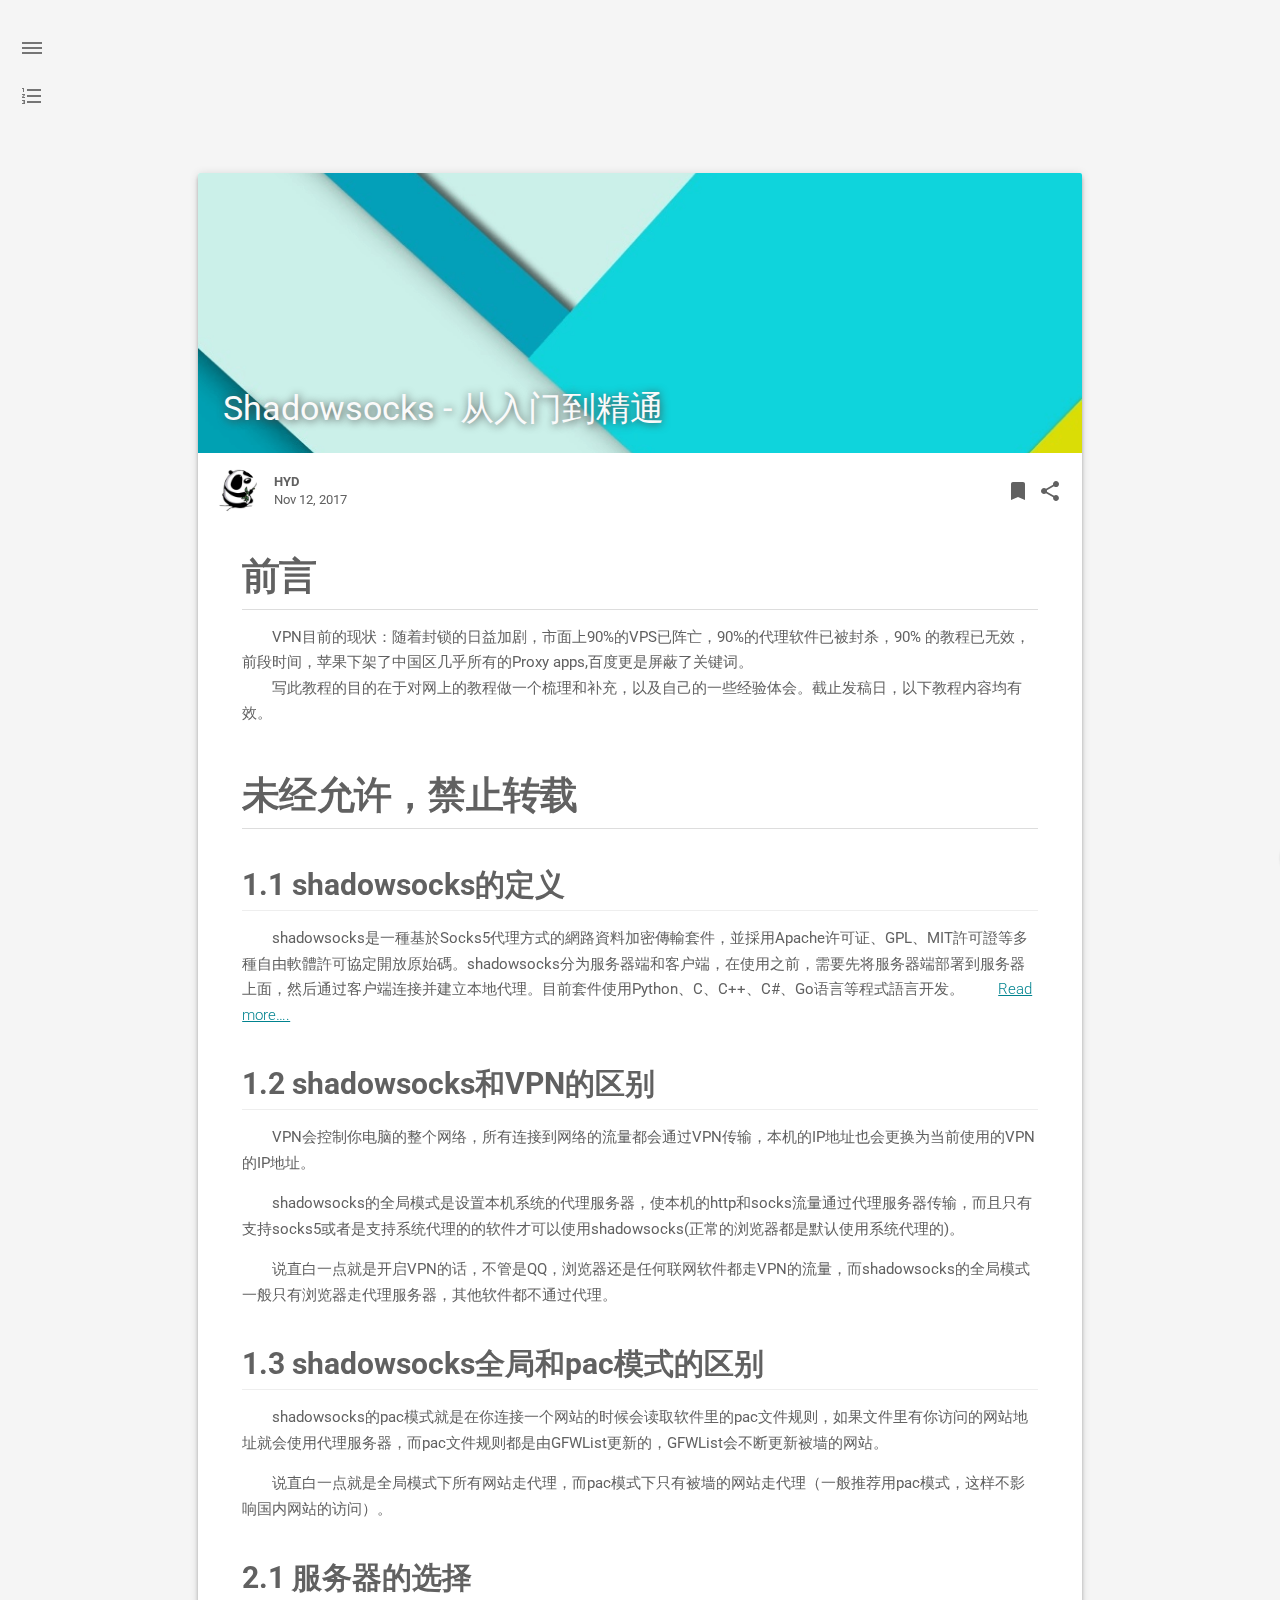
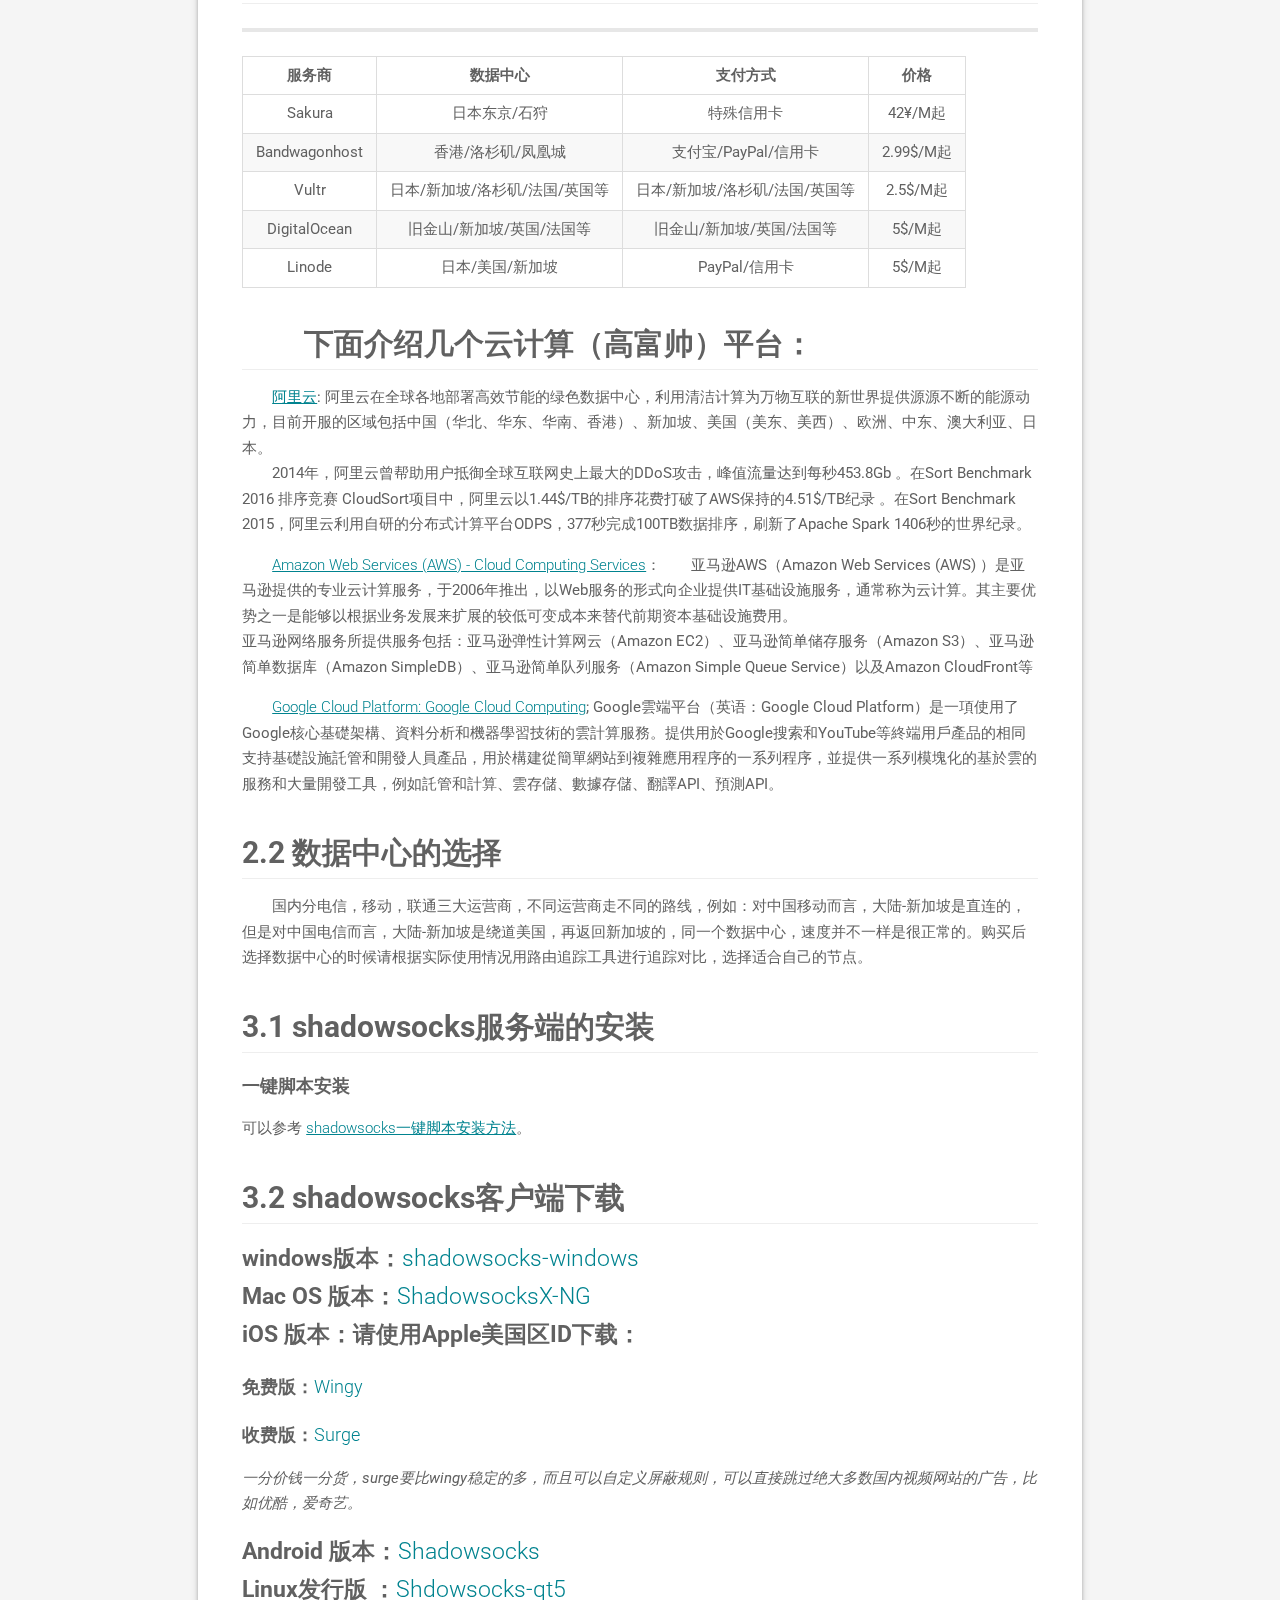
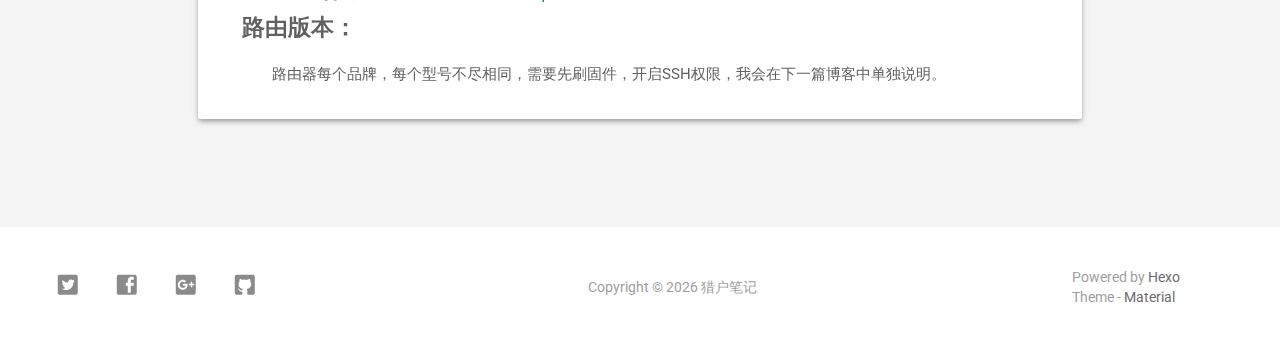
<file: 2017/11/12/Shadowsocks-从入门到精通/index.html>
<!DOCTYPE html>
<html style="display: none;" lang="en">
    <head>
    <!-- hexo-inject:begin --><!-- hexo-inject:end --><meta charset="utf-8">
    <!--
        © Material Theme
        https://github.com/viosey/hexo-theme-material
        Version: 1.4.0 -->
    <script>window.materialVersion = "1.4.0"</script>

    <!-- Title -->
    
    <title>
        
            Shadowsocks - 从入门到精通 | 
        
        猎户笔记
    </title>

    <!-- dns prefetch -->
    <meta http-equiv="x-dns-prefetch-control" content="on">
    
    
    
    
    
    
    
    
    
    

    <!-- Meta & Info -->
    <meta http-equiv="X-UA-Compatible">
    <meta name="viewport" content="width=device-width, initial-scale=1, user-scalable=no">
    <meta name="theme-color" content="#0097A7">
    <meta name="author" content="HYD">
    <meta name="description" itemprop="description" content="独立思考">
    <meta name="keywords" content="">

    <!-- Site Verification -->
    
    

    <!-- Favicons -->
    <link rel="icon shortcut" type="image/ico" href="/img/favicon.png">
    <link rel="icon" sizes="192x192" href="/img/favicon.png">
    <link rel="apple-touch-icon" href="/img/favicon.png">

    <!--iOS -->
    <meta name="apple-mobile-web-app-title" content="Title">
    <meta name="apple-mobile-web-app-capable" content="yes">
    <meta name="apple-mobile-web-app-status-bar-style" content="black">
    <meta name="HandheldFriendly" content="True">
    <meta name="MobileOptimized" content="480">

    <!-- Add to homescreen for Chrome on Android -->
    <meta name="mobile-web-app-capable" content="yes">

    <!-- Add to homescreen for Safari on iOS -->
    <meta name="apple-mobile-web-app-capable" content="yes">
    <meta name="apple-mobile-web-app-status-bar-style" content="black">
    <meta name="apple-mobile-web-app-title" content="猎户笔记">

    <!-- The Open Graph protocol -->
    <meta property="og:url" content="http://yoursite.com">
    <meta property="og:type" content="blog">
    <meta property="og:title" content="Shadowsocks - 从入门到精通 | 猎户笔记">
    <meta property="og:image" content="/img/favicon.png" />
    <meta property="og:description" content="独立思考">
    

    
        <meta property="article:published_time" content="Nov 12, 2017" />
        <meta property="article:modified_time" content="Nov 13, 2017" />
    

    <!-- The Twitter Card protocol -->
    <meta name="twitter:title" content="Shadowsocks - 从入门到精通 | 猎户笔记">
    <meta name="twitter:description" content="独立思考">
    <meta name="twitter:image" content="/img/favicon.png">
    <meta name="twitter:card" content="summary_large_image" />
    <meta name="twitter:url" content="http://yoursite.com" />

    <!-- Add canonical link for SEO -->
    
        <link rel="canonical" href="http://yoursite.com/2017/11/12/Shadowsocks-从入门到精通/index.html" />
    

    <!-- Structured-data for SEO -->
    
        


<script type="application/ld+json">
{
    "@context": "https://schema.org",
    "@type": "Article",
    "publisher": {
        "@type": "Organization",
        "name": "猎户笔记",
        "logo": "/img/favicon.png"
    },
    "author": {
        "@type": "Person",
        "name": "HYD",
        "image": {
            "@type": "ImageObject",
            "url": "/img/favicon.png"
        },
        "description": "独立思考"
    },
    "headline": "Shadowsocks - 从入门到精通",
    "url": "http://yoursite.com/2017/11/12/Shadowsocks-从入门到精通/index.html",
    "datePublished": "Nov 12, 2017",
    "dateModified": "Nov 13, 2017",
    "description": "独立思考",
    "mainEntityOfPage": {
        "@type": "WebPage",
        "@id": "http://yoursite.com"
    }
}
</script>


    

    <!--[if lte IE 9]>
        <link rel="stylesheet" href="/css/ie-blocker.css">

        
            <script src="/js/ie-blocker.en.js"></script>
        
    <![endif]-->

    <!-- Import lsloader -->
    <script>(function(){window.lsloader={jsRunSequence:[],jsnamemap:{},cssnamemap:{}};lsloader.removeLS=function(key){try{localStorage.removeItem(key)}catch(e){}};lsloader.setLS=function(key,val){try{localStorage.setItem(key,val)}catch(e){}};lsloader.getLS=function(key){var val="";try{val=localStorage.getItem(key)}catch(e){val=""}return val};versionString="/*"+materialVersion+"*/";lsloader.clean=function(){try{var keys=[];for(var i=0;i<localStorage.length;i++){keys.push(localStorage.key(i))}keys.forEach(function(key){var data=lsloader.getLS(key);if(data&&data.indexOf(versionString)===-1){lsloader.removeLS(key)}})}catch(e){}};lsloader.clean();lsloader.load=function(jsname,jspath,cssonload){cssonload=cssonload||function(){};var code;code=this.getLS(jsname);if(code&&code.indexOf(versionString)===-1){this.removeLS(jsname);this.requestResource(jsname,jspath,cssonload);return}if(code){var versionNumber=code.split(versionString)[0];if(versionNumber!=jspath){console.log("reload:"+jspath);this.removeLS(jsname);this.requestResource(jsname,jspath,cssonload);return}code=code.split(versionString)[1];if(/\.js?.+$/.test(versionNumber)){this.jsRunSequence.push({name:jsname,code:code});this.runjs(jspath,jsname,code)}else{document.getElementById(jsname).appendChild(document.createTextNode(code));cssonload()}}else{this.requestResource(jsname,jspath,cssonload)}};lsloader.requestResource=function(name,path,cssonload){var that=this;if(/\.js?.+$/.test(path)){this.iojs(path,name,function(path,name,code){that.setLS(name,path+versionString+code);that.runjs(path,name,code)})}else if(/\.css?.+$/.test(path)){this.iocss(path,name,function(code){document.getElementById(name).appendChild(document.createTextNode(code));that.setLS(name,path+versionString+code)},cssonload)}};lsloader.iojs=function(path,jsname,callback){var that=this;that.jsRunSequence.push({name:jsname,code:""});try{var xhr=new XMLHttpRequest;xhr.open("get",path,true);xhr.onreadystatechange=function(){if(xhr.readyState==4){if(xhr.status>=200&&xhr.status<300||xhr.status==304){if(xhr.response!=""){callback(path,jsname,xhr.response);return}}that.jsfallback(path,jsname)}};xhr.send(null)}catch(e){that.jsfallback(path,jsname)}};lsloader.iocss=function(path,jsname,callback,cssonload){var that=this;try{var xhr=new XMLHttpRequest;xhr.open("get",path,true);xhr.onreadystatechange=function(){if(xhr.readyState==4){if(xhr.status>=200&&xhr.status<300||xhr.status==304){if(xhr.response!=""){callback(xhr.response);cssonload();return}}that.cssfallback(path,jsname,cssonload)}};xhr.send(null)}catch(e){that.cssfallback(path,jsname,cssonload)}};lsloader.iofonts=function(path,jsname,callback,cssonload){var that=this;try{var xhr=new XMLHttpRequest;xhr.open("get",path,true);xhr.onreadystatechange=function(){if(xhr.readyState==4){if(xhr.status>=200&&xhr.status<300||xhr.status==304){if(xhr.response!=""){callback(xhr.response);cssonload();return}}that.cssfallback(path,jsname,cssonload)}};xhr.send(null)}catch(e){that.cssfallback(path,jsname,cssonload)}};lsloader.runjs=function(path,name,code){if(!!name&&!!code){for(var k in this.jsRunSequence){if(this.jsRunSequence[k].name==name){this.jsRunSequence[k].code=code}}}if(!!this.jsRunSequence[0]&&!!this.jsRunSequence[0].code&&this.jsRunSequence[0].status!="failed"){var script=document.createElement("script");script.appendChild(document.createTextNode(this.jsRunSequence[0].code));script.type="text/javascript";document.getElementsByTagName("head")[0].appendChild(script);this.jsRunSequence.shift();if(this.jsRunSequence.length>0){this.runjs()}}else if(!!this.jsRunSequence[0]&&this.jsRunSequence[0].status=="failed"){var that=this;var script=document.createElement("script");script.src=this.jsRunSequence[0].path;script.type="text/javascript";this.jsRunSequence[0].status="loading";script.onload=function(){that.jsRunSequence.shift();if(that.jsRunSequence.length>0){that.runjs()}};document.body.appendChild(script)}};lsloader.tagLoad=function(path,name){this.jsRunSequence.push({name:name,code:"",path:path,status:"failed"});this.runjs()};lsloader.jsfallback=function(path,name){if(!!this.jsnamemap[name]){return}else{this.jsnamemap[name]=name}for(var k in this.jsRunSequence){if(this.jsRunSequence[k].name==name){this.jsRunSequence[k].code="";this.jsRunSequence[k].status="failed";this.jsRunSequence[k].path=path}}this.runjs()};lsloader.cssfallback=function(path,name,cssonload){if(!!this.cssnamemap[name]){return}else{this.cssnamemap[name]=1}var link=document.createElement("link");link.type="text/css";link.href=path;link.rel="stylesheet";link.onload=link.onerror=cssonload;var root=document.getElementsByTagName("script")[0];root.parentNode.insertBefore(link,root)};lsloader.runInlineScript=function(scriptId,codeId){var code=document.getElementById(codeId).innerText;this.jsRunSequence.push({name:scriptId,code:code});this.runjs()};lsloader.loadCombo=function(jslist){var updateList="";var requestingModules={};for(var k in jslist){var LS=this.getLS(jslist[k].name);if(!!LS){var version=LS.split(versionString)[0];var code=LS.split(versionString)[1]}else{var version=""}if(version==jslist[k].path){this.jsRunSequence.push({name:jslist[k].name,code:code,path:jslist[k].path})}else{this.jsRunSequence.push({name:jslist[k].name,code:null,path:jslist[k].path,status:"comboloading"});requestingModules[jslist[k].name]=true;updateList+=(updateList==""?"":";")+jslist[k].path}}var that=this;if(!!updateList){var xhr=new XMLHttpRequest;xhr.open("get",combo+updateList,true);xhr.onreadystatechange=function(){if(xhr.readyState==4){if(xhr.status>=200&&xhr.status<300||xhr.status==304){if(xhr.response!=""){that.runCombo(xhr.response,requestingModules);return}}else{for(var i in that.jsRunSequence){if(requestingModules[that.jsRunSequence[i].name]){that.jsRunSequence[i].status="failed"}}that.runjs()}}};xhr.send(null)}this.runjs()};lsloader.runCombo=function(comboCode,requestingModules){comboCode=comboCode.split("/*combojs*/");comboCode.shift();for(var k in this.jsRunSequence){if(!!requestingModules[this.jsRunSequence[k].name]&&!!comboCode[0]){this.jsRunSequence[k].status="comboJS";this.jsRunSequence[k].code=comboCode[0];this.setLS(this.jsRunSequence[k].name,this.jsRunSequence[k].path+versionString+comboCode[0]);comboCode.shift()}}this.runjs()}})();</script>

    <!-- Import CSS & jQuery -->
    
        <style id="css/material.min.css"></style><script>if(typeof window.lsLoadCSSMaxNums === "undefined")window.lsLoadCSSMaxNums = 0;window.lsLoadCSSMaxNums++;lsloader.load("css/material.min.css","/css/material.min.css?fJTiM/K1J3dWIruo3pxtAw==",function(){if(typeof window.lsLoadCSSNums === "undefined")window.lsLoadCSSNums = 0;window.lsLoadCSSNums++;if(window.lsLoadCSSNums == window.lsLoadCSSMaxNums)document.documentElement.style.display="";})</script>
        <style id="css/style.min.css"></style><script>if(typeof window.lsLoadCSSMaxNums === "undefined")window.lsLoadCSSMaxNums = 0;window.lsLoadCSSMaxNums++;lsloader.load("css/style.min.css","/css/style.min.css?oCSEO3ST+aEypEwttTDI9g==",function(){if(typeof window.lsLoadCSSNums === "undefined")window.lsLoadCSSNums = 0;window.lsLoadCSSNums++;if(window.lsLoadCSSNums == window.lsLoadCSSMaxNums)document.documentElement.style.display="";})</script>
        
        
            <style>
    
    .footer-sns-facebook {
        background-image: url([data-uri]);
    }
    
    
    .footer-sns-twitter {
        background-image: url([data-uri]);
    }
    
    
    .footer-sns-gplus {
        background-image: url([data-uri]);
    }
    
    
    
    
    
    .footer-sns-github {
        background-image: url([data-uri]);
    }
    
    
    
    
    
</style>

        
        <!-- Config CSS -->

<!-- Other Styles -->
<style>
  body, html {
    font-family: Roboto, "Helvetica Neue", Helvetica, "PingFang SC", "Hiragino Sans GB", "Microsoft YaHei", "微软雅黑", Arial, sans-serif;
  }

  a {
    color: #00838F;
  }

  .mdl-card__media,
  #search-label,
  #search-form-label:after,
  #scheme-Paradox .hot_tags-count,
  #scheme-Paradox .sidebar_archives-count,
  #scheme-Paradox .sidebar-colored .sidebar-header,
  #scheme-Paradox .sidebar-colored .sidebar-badge{
    background-color: #0097A7 !important;
  }

  /* Sidebar User Drop Down Menu Text Color */
  #scheme-Paradox .sidebar-colored .sidebar-nav>.dropdown>.dropdown-menu>li>a:hover,
  #scheme-Paradox .sidebar-colored .sidebar-nav>.dropdown>.dropdown-menu>li>a:focus {
    color: #0097A7 !important;
  }

  #post_entry-right-info,
  .sidebar-colored .sidebar-nav li:hover > a,
  .sidebar-colored .sidebar-nav li:hover > a i,
  .sidebar-colored .sidebar-nav li > a:hover,
  .sidebar-colored .sidebar-nav li > a:hover i,
  .sidebar-colored .sidebar-nav li > a:focus i,
  .sidebar-colored .sidebar-nav > .open > a,
  .sidebar-colored .sidebar-nav > .open > a:hover,
  .sidebar-colored .sidebar-nav > .open > a:focus,
  #ds-reset #ds-ctx .ds-ctx-entry .ds-ctx-head a {
    color: #0097A7 !important;
  }

  .toTop {
    background: #757575 !important;
  }

  .material-layout .material-post>.material-nav,
  .material-layout .material-index>.material-nav,
  .material-nav a {
    color: #757575;
  }

  #scheme-Paradox .MD-burger-layer {
    background-color: #757575;
  }

  #scheme-Paradox #post-toc-trigger-btn {
    color: #757575;
  }

  .post-toc a:hover {
    color: #00838F;
    text-decoration: underline;
  }

</style>


<!-- Theme Background Related-->

    <style>
      body{
        background-color: #F5F5F5;
      }

      /* blog_info bottom background */
      #scheme-Paradox .material-layout .something-else .mdl-card__supporting-text{
        background-color: #fff;
      }
    </style>




<!-- Fade Effect -->

    <style>
      .fade {
        transition: all 800ms linear;
        -webkit-transform: translate3d(0,0,0);
        -moz-transform: translate3d(0,0,0);
        -ms-transform: translate3d(0,0,0);
        -o-transform: translate3d(0,0,0);
        transform: translate3d(0,0,0);
        opacity: 1;
      }

      .fade.out{
        opacity: 0;
      }
    </style>


<!-- Import Font -->

    <link href="https://fonts.googleapis.com/css?family=Roboto:300,400,500" rel="stylesheet">
    <link href="https://fonts.googleapis.com/icon?family=Material+Icons"rel="stylesheet">


        <script>lsloader.load("js/jquery.min.js","/js/jquery.min.js?qcusAULNeBksqffqUM2+Ig==")</script>
    
    
    <script>function Queue(){this.dataStore=[];this.offer=b;this.poll=d;this.execNext=a;this.debug=false;this.startDebug=c;function b(e){if(this.debug){console.log("Offered a Queued Function.")}if(typeof e==="function"){this.dataStore.push(e)}else{console.log("You must offer a function.")}}function d(){if(this.debug){console.log("Polled a Queued Function.")}return this.dataStore.shift()}function a(){var e=this.poll();if(e!==undefined){if(this.debug){console.log("Run a Queued Function.")}e()}}function c(){this.debug=true}}var queue=new Queue();</script>

    <!-- Analytics -->
    

    <!-- Custom Head --><!-- hexo-inject:begin --><!-- hexo-inject:end -->
    
</head>


    
        <body id="scheme-Paradox" class="lazy">
            <!-- hexo-inject:begin --><!-- hexo-inject:end --><div class="material-layout  mdl-js-layout has-drawer is-upgraded">
                

                <!-- Main Container -->
                <main class="material-layout__content" id="main">

                    <!-- Top Anchor -->
                    <div id="top"></div>

                    
                        <!-- Hamburger Button -->
                        <button class="MD-burger-icon sidebar-toggle">
                            <span class="MD-burger-layer"></span>
                        </button>
                    

                    <!-- Post TOC -->

    
    <!-- Back Button -->
    <!--
    <div class="material-back" id="backhome-div" tabindex="0">
        <a class="mdl-button mdl-js-button mdl-js-ripple-effect mdl-button--icon"
           href="#" onclick="window.history.back();return false;"
           target="_self"
           role="button"
           data-upgraded=",MaterialButton,MaterialRipple">
            <i class="material-icons" role="presentation">arrow_back</i>
            <span class="mdl-button__ripple-container">
                <span class="mdl-ripple"></span>
            </span>
        </a>
    </div>
    -->

    <!-- Left aligned menu below button -->
    <button id="post-toc-trigger-btn"
        class="mdl-button mdl-js-button mdl-button--icon">
        <i class="material-icons">format_list_numbered</i>
    </button>

    
    <ul class="post-toc-wrap mdl-menu mdl-menu--bottom-left mdl-js-menu mdl-js-ripple-effect" for="post-toc-trigger-btn" style="max-height:80vh; overflow-y:scroll;">
        <ol class="post-toc"><li class="post-toc-item post-toc-level-1"><a class="post-toc-link" href="#前言"><span class="post-toc-number">1.</span> <span class="post-toc-text">前言</span></a></li><li class="post-toc-item post-toc-level-1"><a class="post-toc-link" href="#未经允许，禁止转载"><span class="post-toc-number">2.</span> <span class="post-toc-text">未经允许，禁止转载</span></a><ol class="post-toc-child"><li class="post-toc-item post-toc-level-2"><a class="post-toc-link" href="#1-1-shadowsocks的定义"><span class="post-toc-number">2.1.</span> <span class="post-toc-text">1.1  shadowsocks的定义</span></a></li><li class="post-toc-item post-toc-level-2"><a class="post-toc-link" href="#1-2-shadowsocks和VPN的区别"><span class="post-toc-number">2.2.</span> <span class="post-toc-text">1.2 shadowsocks和VPN的区别</span></a></li><li class="post-toc-item post-toc-level-2"><a class="post-toc-link" href="#1-3-shadowsocks全局和pac模式的区别"><span class="post-toc-number">2.3.</span> <span class="post-toc-text">1.3 shadowsocks全局和pac模式的区别</span></a></li><li class="post-toc-item post-toc-level-2"><a class="post-toc-link" href="#2-1-服务器的选择"><span class="post-toc-number">2.4.</span> <span class="post-toc-text">2.1 服务器的选择</span></a></li><li class="post-toc-item post-toc-level-2"><a class="post-toc-link" href="#emsp-emsp-下面介绍几个云计算（高富帅）平台："><span class="post-toc-number">2.5.</span> <span class="post-toc-text">     下面介绍几个云计算（高富帅）平台：</span></a></li><li class="post-toc-item post-toc-level-2"><a class="post-toc-link" href="#2-2-数据中心的选择"><span class="post-toc-number">2.6.</span> <span class="post-toc-text">2.2 数据中心的选择</span></a></li><li class="post-toc-item post-toc-level-2"><a class="post-toc-link" href="#3-1-shadowsocks服务端的安装"><span class="post-toc-number">2.7.</span> <span class="post-toc-text">3.1 shadowsocks服务端的安装</span></a><ol class="post-toc-child"><li class="post-toc-item post-toc-level-4"><a class="post-toc-link" href="#一键脚本安装"><span class="post-toc-number">2.7.0.1.</span> <span class="post-toc-text">一键脚本安装</span></a></li></ol></li></ol></li><li class="post-toc-item post-toc-level-2"><a class="post-toc-link" href="#3-2-shadowsocks客户端下载"><span class="post-toc-number">2.8.</span> <span class="post-toc-text">3.2 shadowsocks客户端下载</span></a><ol class="post-toc-child"><li class="post-toc-item post-toc-level-3"><a class="post-toc-link" href="#windows版本：shadowsocks-windows"><span class="post-toc-number">2.8.1.</span> <span class="post-toc-text">windows版本：shadowsocks-windows</span></a></li><li class="post-toc-item post-toc-level-3"><a class="post-toc-link" href="#Mac-OS-版本：ShadowsocksX-NG"><span class="post-toc-number">2.8.2.</span> <span class="post-toc-text">Mac OS 版本：ShadowsocksX-NG</span></a></li><li class="post-toc-item post-toc-level-3"><a class="post-toc-link" href="#iOS-版本：请使用Apple美国区ID下载："><span class="post-toc-number">2.8.3.</span> <span class="post-toc-text">iOS 版本：请使用Apple美国区ID下载：</span></a><ol class="post-toc-child"><li class="post-toc-item post-toc-level-4"><a class="post-toc-link" href="#免费版：Wingy"><span class="post-toc-number">2.8.3.1.</span> <span class="post-toc-text">免费版：Wingy</span></a></li><li class="post-toc-item post-toc-level-4"><a class="post-toc-link" href="#收费版：Surge"><span class="post-toc-number">2.8.3.2.</span> <span class="post-toc-text">收费版：Surge</span></a></li></ol></li><li class="post-toc-item post-toc-level-3"><a class="post-toc-link" href="#Android-版本：Shadowsocks"><span class="post-toc-number">2.8.4.</span> <span class="post-toc-text">Android 版本：Shadowsocks</span></a></li><li class="post-toc-item post-toc-level-3"><a class="post-toc-link" href="#Linux发行版-：Shdowsocks-qt5"><span class="post-toc-number">2.8.5.</span> <span class="post-toc-text">Linux发行版 ：Shdowsocks-qt5</span></a></li><li class="post-toc-item post-toc-level-3"><a class="post-toc-link" href="#路由版本："><span class="post-toc-number">2.8.6.</span> <span class="post-toc-text">路由版本：</span></a></li></ol></li></ol></li></ol>
        <!--
        <li class="mdl-menu__item">
            Some Action
        </li>
        -->
    </ul>
    





<!-- Layouts -->

    <!-- Post Module -->
    <div class="material-post_container">

        <div class="material-post mdl-grid">
            <div class="mdl-card mdl-shadow--4dp mdl-cell mdl-cell--12-col">

                <!-- Post Header(Thumbnail & Title) -->
                
    <!-- Paradox Post Header -->
    
        
            <!-- Random Thumbnail -->
            <div class="post_thumbnail-random mdl-card__media mdl-color-text--grey-50">
            <script type="text/ls-javascript" id="post-thumbnail-script">
    var randomNum = Math.floor(Math.random() * 19 + 1);

    $('.post_thumbnail-random').attr('data-original', '/img/random/material-' + randomNum + '.png');
    $('.post_thumbnail-random').addClass('lazy');
</script>

        
    
            <p class="article-headline-p">
                Shadowsocks - 从入门到精通
            </p>
        </div>





                
                    <!-- Paradox Post Info -->
                    <div class="mdl-color-text--grey-700 mdl-card__supporting-text meta">

    <!-- Author Avatar -->
    <div id="author-avatar">
        <img src="/img/avatar.jpg" width="44px" height="44px" alt="Author Avatar"/>
    </div>
    <!-- Author Name & Date -->
    <div>
        <strong>HYD</strong>
        <span>Nov 12, 2017</span>
    </div>

    <div class="section-spacer"></div>

    <!-- Favorite -->
    <!--
        <button id="article-functions-like-button" class="mdl-button mdl-js-button mdl-js-ripple-effect mdl-button--icon btn-like">
            <i class="material-icons" role="presentation">favorite</i>
            <span class="visuallyhidden">favorites</span>
        </button>
    -->

    <!-- Qrcode -->
    

    <!-- Tags (bookmark) -->
    
    <button id="article-functions-viewtags-button" class="mdl-button mdl-js-button mdl-js-ripple-effect mdl-button--icon">
        <i class="material-icons" role="presentation">bookmark</i>
        <span class="visuallyhidden">bookmark</span>
    </button>
    <ul class="mdl-menu mdl-menu--bottom-right mdl-js-menu mdl-js-ripple-effect" for="article-functions-viewtags-button">
        <li class="mdl-menu__item">
        
    </ul>
    

    <!-- Share -->
    <button id="article-fuctions-share-button" class="mdl-button mdl-js-button mdl-js-ripple-effect mdl-button--icon">
    <i class="material-icons" role="presentation">share</i>
    <span class="visuallyhidden">share</span>
</button>
<ul class="mdl-menu mdl-menu--bottom-right mdl-js-menu mdl-js-ripple-effect" for="article-fuctions-share-button">
    

    

    <!-- Share Weibo -->
    
        <a class="post_share-link" href="http://service.weibo.com/share/share.php?appkey=&title=Shadowsocks - 从入门到精通&url=http://yoursite.com/2017/11/12/Shadowsocks-从入门到精通/index.html&pic=&searchPic=false&style=simple" target="_blank">
            <li class="mdl-menu__item">
                Share to Weibo
            </li>
        </a>
    

    <!-- Share Twitter -->
    
        <a class="post_share-link" href="https://twitter.com/intent/tweet?text=Shadowsocks - 从入门到精通&url=http://yoursite.com/2017/11/12/Shadowsocks-从入门到精通/index.html&via=HYD" target="_blank">
            <li class="mdl-menu__item">
                Share to Twitter
            </li>
        </a>
    

    <!-- Share Facebook -->
    
        <a class="post_share-link" href="https://www.facebook.com/sharer/sharer.php?u=http://yoursite.com/2017/11/12/Shadowsocks-从入门到精通/index.html" target="_blank">
            <li class="mdl-menu__item">
                Share to Facebook
            </li>
        </a>
    

    <!-- Share Google+ -->
    
        <a class="post_share-link" href="https://plus.google.com/share?url=http://yoursite.com/2017/11/12/Shadowsocks-从入门到精通/index.html" target="_blank">
            <li class="mdl-menu__item">
                Share to Google+
            </li>
        </a>
    

    <!-- Share LinkedIn -->
    

    <!-- Share QQ -->
    

    <!-- Share Telegram -->
    
</ul>

</div>

                

                <!-- Post Content -->
                <div id="post-content" class="mdl-color-text--grey-700 mdl-card__supporting-text fade out">
    
        <h1 id="前言"><a href="#前言" class="headerlink" title="前言"></a>前言</h1><p>&emsp;&emsp;VPN目前的现状：随着封锁的日益加剧，市面上90%的VPS已阵亡，90%的代理软件已被封杀，90% 的教程已无效，前段时间，苹果下架了中国区几乎所有的Proxy apps,百度更是屏蔽了关键词。<br>&emsp;&emsp;写此教程的目的在于对网上的教程做一个梳理和补充，以及自己的一些经验体会。截止发稿日，以下教程内容均有效。</p>
<h1 id="未经允许，禁止转载"><a href="#未经允许，禁止转载" class="headerlink" title="未经允许，禁止转载"></a>未经允许，禁止转载</h1><h2 id="1-1-shadowsocks的定义"><a href="#1-1-shadowsocks的定义" class="headerlink" title="1.1  shadowsocks的定义"></a>1.1  shadowsocks的定义</h2><p>&emsp;&emsp;shadowsocks是一種基於Socks5代理方式的網路資料加密傳輸套件，並採用Apache许可证、GPL、MIT許可證等多種自由軟體許可協定開放原始碼。shadowsocks分为服务器端和客户端，在使用之前，需要先将服务器端部署到服务器上面，然后通过客户端连接并建立本地代理。目前套件使用Python、C、C++、C#、Go语言等程式語言开发。 &emsp;&emsp;<a href="https://zh.wikipedia.org/wiki/Shadowsocks" target="_blank" rel="external">Read more….</a></p>
<h2 id="1-2-shadowsocks和VPN的区别"><a href="#1-2-shadowsocks和VPN的区别" class="headerlink" title="1.2 shadowsocks和VPN的区别"></a>1.2 shadowsocks和VPN的区别</h2><p>&emsp;&emsp;VPN会控制你电脑的整个网络，所有连接到网络的流量都会通过VPN传输，本机的IP地址也会更换为当前使用的VPN的IP地址。</p>
<p>&emsp;&emsp;shadowsocks的全局模式是设置本机系统的代理服务器，使本机的http和socks流量通过代理服务器传输，而且只有支持socks5或者是支持系统代理的的软件才可以使用shadowsocks(正常的浏览器都是默认使用系统代理的)。</p>
<p>&emsp;&emsp;说直白一点就是开启VPN的话，不管是QQ，浏览器还是任何联网软件都走VPN的流量，而shadowsocks的全局模式一般只有浏览器走代理服务器，其他软件都不通过代理。</p>
<h2 id="1-3-shadowsocks全局和pac模式的区别"><a href="#1-3-shadowsocks全局和pac模式的区别" class="headerlink" title="1.3 shadowsocks全局和pac模式的区别"></a>1.3 shadowsocks全局和pac模式的区别</h2><p>&emsp;&emsp;shadowsocks的pac模式就是在你连接一个网站的时候会读取软件里的pac文件规则，如果文件里有你访问的网站地址就会使用代理服务器，而pac文件规则都是由GFWList更新的，GFWList会不断更新被墙的网站。</p>
<p>&emsp;&emsp;说直白一点就是全局模式下所有网站走代理，而pac模式下只有被墙的网站走代理（一般推荐用pac模式，这样不影响国内网站的访问）。</p>
<h2 id="2-1-服务器的选择"><a href="#2-1-服务器的选择" class="headerlink" title="2.1 服务器的选择"></a>2.1 服务器的选择</h2><hr>
<table>
<thead>
<tr>
<th style="text-align:center">服务商</th>
<th style="text-align:center">数据中心</th>
<th style="text-align:center">支付方式</th>
<th style="text-align:center">价格</th>
</tr>
</thead>
<tbody>
<tr>
<td style="text-align:center">Sakura</td>
<td style="text-align:center">日本东京/石狩</td>
<td style="text-align:center">特殊信用卡</td>
<td style="text-align:center">42¥/M起</td>
</tr>
<tr>
<td style="text-align:center">Bandwagonhost</td>
<td style="text-align:center">香港/洛杉矶/凤凰城</td>
<td style="text-align:center">支付宝/PayPal/信用卡</td>
<td style="text-align:center">2.99$/M起</td>
</tr>
<tr>
<td style="text-align:center">Vultr</td>
<td style="text-align:center">日本/新加坡/洛杉矶/法国/英国等</td>
<td style="text-align:center">日本/新加坡/洛杉矶/法国/英国等</td>
<td style="text-align:center">2.5$/M起</td>
</tr>
<tr>
<td style="text-align:center">DigitalOcean</td>
<td style="text-align:center">旧金山/新加坡/英国/法国等</td>
<td style="text-align:center">旧金山/新加坡/英国/法国等</td>
<td style="text-align:center">5$/M起</td>
</tr>
<tr>
<td style="text-align:center">Linode</td>
<td style="text-align:center">日本/美国/新加坡</td>
<td style="text-align:center">PayPal/信用卡</td>
<td style="text-align:center">5$/M起</td>
</tr>
</tbody>
</table>
<h2 id="emsp-emsp-下面介绍几个云计算（高富帅）平台："><a href="#emsp-emsp-下面介绍几个云计算（高富帅）平台：" class="headerlink" title="   &emsp;&emsp;下面介绍几个云计算（高富帅）平台："></a>   &emsp;&emsp;下面介绍几个云计算（高富帅）平台：</h2><p> &emsp;&emsp;<a href="https://www.aliyun.com/?utm_medium=text&amp;utm_source=bdbrand&amp;utm_campaign=bdbrand&amp;utm_content=se_32492" target="_blank" rel="external">阿里云</a>: 阿里云在全球各地部署高效节能的绿色数据中心，利用清洁计算为万物互联的新世界提供源源不断的能源动力，目前开服的区域包括中国（华北、华东、华南、香港）、新加坡、美国（美东、美西）、欧洲、中东、澳大利亚、日本。<br>&emsp;&emsp;2014年，阿里云曾帮助用户抵御全球互联网史上最大的DDoS攻击，峰值流量达到每秒453.8Gb  。在Sort Benchmark 2016 排序竞赛 CloudSort项目中，阿里云以1.44$/TB的排序花费打破了AWS保持的4.51$/TB纪录  。在Sort Benchmark 2015，阿里云利用自研的分布式计算平台ODPS，377秒完成100TB数据排序，刷新了Apache Spark 1406秒的世界纪录。</p>
<p>&emsp;&emsp;<a href="https://aws.amazon.com/" target="_blank" rel="external">Amazon Web Services (AWS) - Cloud Computing Services</a>：&emsp;&emsp;亚马逊AWS（Amazon Web Services (AWS) ）是亚马逊提供的专业云计算服务，于2006年推出，以Web服务的形式向企业提供IT基础设施服务，通常称为云计算。其主要优势之一是能够以根据业务发展来扩展的较低可变成本来替代前期资本基础设施费用。<br>亚马逊网络服务所提供服务包括：亚马逊弹性计算网云（Amazon EC2）、亚马逊简单储存服务（Amazon S3）、亚马逊简单数据库（Amazon SimpleDB）、亚马逊简单队列服务（Amazon Simple Queue Service）以及Amazon CloudFront等</p>
<p>&emsp;&emsp;<a href="https://cloud.google.com" target="_blank" rel="external">Google Cloud Platform: Google Cloud Computing</a>; Google雲端平台（英语：Google Cloud Platform）是一項使用了Google核心基礎架構、資料分析和機器學習技術的雲計算服務。提供用於Google搜索和YouTube等終端用戶產品的相同支持基礎設施託管和開發人員產品，用於構建從簡單網站到複雜應用程序的一系列程序，並提供一系列模塊化的基於雲的服務和大量開發工具，例如託管和計算、雲存儲、數據存儲、翻譯API、預測API。</p>
<h2 id="2-2-数据中心的选择"><a href="#2-2-数据中心的选择" class="headerlink" title="2.2 数据中心的选择"></a>2.2 数据中心的选择</h2><p>  &emsp;&emsp;国内分电信，移动，联通三大运营商，不同运营商走不同的路线，例如：对中国移动而言，大陆-新加坡是直连的，但是对中国电信而言，大陆-新加坡是绕道美国，再返回新加坡的，同一个数据中心，速度并不一样是很正常的。购买后选择数据中心的时候请根据实际使用情况用路由追踪工具进行追踪对比，选择适合自己的节点。</p>
<h2 id="3-1-shadowsocks服务端的安装"><a href="#3-1-shadowsocks服务端的安装" class="headerlink" title="3.1 shadowsocks服务端的安装"></a>3.1 shadowsocks服务端的安装</h2><h4 id="一键脚本安装"><a href="#一键脚本安装" class="headerlink" title="一键脚本安装"></a>一键脚本安装</h4><p>可以参考 <a href="https://teddysun.com/342.html" target="_blank" rel="external">shadowsocks一键脚本安装方法</a>。</p>
<h2 id="3-2-shadowsocks客户端下载"><a href="#3-2-shadowsocks客户端下载" class="headerlink" title="3.2 shadowsocks客户端下载"></a>3.2 shadowsocks客户端下载</h2><h3 id="windows版本：shadowsocks-windows"><a href="#windows版本：shadowsocks-windows" class="headerlink" title="windows版本：shadowsocks-windows"></a>windows版本：<a href="https://github.com/shadowsocks/shadowsocks-windows/releases" target="_blank" rel="external">shadowsocks-windows</a></h3><h3 id="Mac-OS-版本：ShadowsocksX-NG"><a href="#Mac-OS-版本：ShadowsocksX-NG" class="headerlink" title="Mac OS 版本：ShadowsocksX-NG"></a>Mac OS 版本：<a href="https://github.com/shadowsocks/ShadowsocksX-NG/releases" target="_blank" rel="external">ShadowsocksX-NG</a></h3><h3 id="iOS-版本：请使用Apple美国区ID下载："><a href="#iOS-版本：请使用Apple美国区ID下载：" class="headerlink" title="iOS 版本：请使用Apple美国区ID下载："></a>iOS 版本：请使用Apple美国区ID下载：</h3><h4 id="免费版：Wingy"><a href="#免费版：Wingy" class="headerlink" title="免费版：Wingy"></a>免费版：<a href="https://itunes.apple.com/us/app/wingy-http-s-socks5-proxy-utility/id1178584911?mt=8" target="_blank" rel="external">Wingy</a></h4><h4 id="收费版：Surge"><a href="#收费版：Surge" class="headerlink" title="收费版：Surge"></a>收费版：<a href="https://itunes.apple.com/us/app/surge-web-developer-tool/id1040100637?mt=8" target="_blank" rel="external">Surge</a></h4><p><em>一分价钱一分货，surge要比wingy稳定的多，而且可以自定义屏蔽规则，可以直接跳过绝大多数国内视频网站的广告，比如优酷，爱奇艺。</em></p>
<h3 id="Android-版本：Shadowsocks"><a href="#Android-版本：Shadowsocks" class="headerlink" title="Android 版本：Shadowsocks"></a>Android 版本：<a href="https://play.google.com/store/apps/details?id=com.github.shadowsocks" target="_blank" rel="external">Shadowsocks</a></h3><h3 id="Linux发行版-：Shdowsocks-qt5"><a href="#Linux发行版-：Shdowsocks-qt5" class="headerlink" title="Linux发行版 ：Shdowsocks-qt5"></a>Linux发行版 ：<a href="https://github.com/shadowsocks/shadowsocks-qt5/wiki/安装指南" target="_blank" rel="external">Shdowsocks-qt5</a></h3><h3 id="路由版本："><a href="#路由版本：" class="headerlink" title="路由版本："></a>路由版本：</h3><p>&emsp;&emsp;路由器每个品牌，每个型号不尽相同，需要先刷固件，开启SSH权限，我会在下一篇博客中单独说明。</p>

    

    
</div>


                

                <!-- Post Comments -->
                
                    
                
            </div>

            <!-- Post Prev & Next Nav -->
            <nav class="material-nav mdl-color-text--grey-50 mdl-cell mdl-cell--12-col">
    <!-- Prev Nav -->
    

    <!-- Section Spacer -->
    <div class="section-spacer"></div>

    <!-- Next Nav -->
    
</nav>

        </div>
    </div>



                    
                        <!-- Overlay For Active Sidebar -->
<div class="sidebar-overlay"></div>

<!-- Material sidebar -->
<aside id="sidebar" class="sidebar sidebar-colored sidebar-fixed-left" role="navigation">
    <div id="sidebar-main">
        <!-- Sidebar Header -->
        <div class="sidebar-header header-cover" style="background-image: url(/img/sidebar_header.png);">
    <!-- Top bar -->
    <div class="top-bar"></div>

    <!-- Sidebar toggle button -->
    <button type="button" class="sidebar-toggle mdl-button mdl-js-button mdl-js-ripple-effect mdl-button--icon" style="display: initial;" data-upgraded=",MaterialButton,MaterialRipple">
        <i class="material-icons">clear_all</i>
        <span class="mdl-button__ripple-container">
            <span class="mdl-ripple">
            </span>
        </span>
    </button>

    <!-- Sidebar Avatar -->
    <div class="sidebar-image">
        <img src="/img/avatar.jpg" alt="HYD's avatar">
    </div>

    <!-- Sidebar Email -->
    <a data-toggle="dropdown" class="sidebar-brand" href="#settings-dropdown">
        Aimer@sigaint.org
        <b class="caret"></b>
    </a>
</div>


        <!-- Sidebar Navigation  -->
        <ul class="nav sidebar-nav">
    <!-- User dropdown  -->
    <li class="dropdown">
        <ul id="settings-dropdown" class="dropdown-menu">
            
                <li>
                    <a href="#" target="_blank" title="Email Me">
                        
                            <i class="material-icons sidebar-material-icons sidebar-indent-left1pc-element">email</i>
                        
                        Email Me
                    </a>
                </li>
            
        </ul>
    </li>

    <!-- Homepage -->
    
        <li id="sidebar-first-li">
            <a href="/">
                
                    <i class="material-icons sidebar-material-icons">home</i>
                
                Home
            </a>
        </li>
        
    

    <!-- Archives  -->
    
        <li class="dropdown">
            <a href="#" class="ripple-effect dropdown-toggle" data-toggle="dropdown">
                
                    <i class="material-icons sidebar-material-icons">inbox</i>
                
                    Archives
                <b class="caret"></b>
            </a>
            <ul class="dropdown-menu">
            <li>
                <a class="sidebar_archives-link" href="/archives/2017/11/">November 2017<span class="sidebar_archives-count">1</span></a>
            </ul>
        </li>
        
    

    <!-- Categories  -->
    

    <!-- Pages  -->
    

    <!-- Article Number  -->
    
</ul>


        <!-- Sidebar Footer -->
        <!--
I'm glad you use this theme, the development is no so easy, I hope you can keep the copyright, I will thank you so much.
If you still want to delete the copyrights, could you still retain the first one? Which namely "Theme Material"
It will not impact the appearance and can give developers a lot of support :)

很高兴您使用并喜欢该主题，开发不易 十分谢谢与希望您可以保留一下版权声明。
如果您仍然想删除的话 能否只保留第一项呢？即 "Theme Material"
它不会影响美观并可以给开发者很大的支持和动力。 :)
-->

<!-- Sidebar Divider -->

    <div class="sidebar-divider"></div>


<!-- Theme Material -->

    <a href="https://github.com/viosey/hexo-theme-material"  class="sidebar-footer-text-a" target="_blank">
        <div class="sidebar-text mdl-button mdl-js-button mdl-js-ripple-effect sidebar-footer-text-div" data-upgraded=",MaterialButton,MaterialRipple">
            Theme - Material
            <span class="sidebar-badge badge-circle">i</span>
        </div>
    </a>


<!-- Help & Support -->
<!--

-->

<!-- Feedback -->
<!--

-->

<!-- About Theme -->
<!--

-->

    </div>

    <!-- Sidebar Image -->
    

</aside>

                    

                    
                        <!-- Footer Top Button -->
                        <div id="back-to-top" class="toTop-wrap">
    <a href="#top" class="toTop">
        <i class="material-icons footer_top-i">expand_less</i>
    </a>
</div>

                    

                    <!--Footer-->
<footer class="mdl-mini-footer" id="bottom">
    
        <!-- Paradox Footer Left Section -->
        <div class="mdl-mini-footer--left-section sns-list">
    <!-- Twitter -->
    
        <a href="https://twitter.com/twitter" target="_blank">
            <button class="mdl-mini-footer--social-btn social-btn footer-sns-twitter">
                <span class="visuallyhidden">Twitter</span>
            </button><!--
     --></a>
    

    <!-- Facebook -->
    
        <a href="https://www.facebook.com/facebook" target="_blank">
            <button class="mdl-mini-footer--social-btn social-btn footer-sns-facebook">
                <span class="visuallyhidden">Facebook</span>
            </button><!--
     --></a>
    

    <!-- Google + -->
    
        <a href="https://www.google.com/" target="_blank">
            <button class="mdl-mini-footer--social-btn social-btn footer-sns-gplus">
                <span class="visuallyhidden">Google Plus</span>
            </button><!--
     --></a>
    

    <!-- Weibo -->
    

    <!-- Instagram -->
    

    <!-- Tumblr -->
    

    <!-- Github -->
    
        <a href="https://github.com/HungDongDong/hungdongdong.github.io" target="_blank">
            <button class="mdl-mini-footer--social-btn social-btn footer-sns-github">
                <span class="visuallyhidden">Github</span>
            </button><!--
     --></a>
    

    <!-- LinkedIn -->
    

    <!-- Zhihu -->
    

    <!-- Bilibili -->
    

    <!-- Telegram -->
    
</div>


        <!--Copyright-->
        <div id="copyright">
            Copyright&nbsp;©<script type="text/javascript">var fd = new Date();document.write("&nbsp;" + fd.getFullYear() + "&nbsp;");</script>猎户笔记
        </div>

        <!-- Paradox Footer Right Section -->

        <!--
        I am glad you use this theme, the development is no so easy, I hope you can keep the copyright.
        It will not impact the appearance and can give developers a lot of support :)

        很高兴您使用该主题，开发不易，希望您可以保留一下版权声明。
        它不会影响美观并可以给开发者很大的支持。 :)
        -->

        <div class="mdl-mini-footer--right-section">
            <div>
                <div class="footer-develop-div">Powered by <a href="https://hexo.io" target="_blank" class="footer-develop-a">Hexo</a></div>
                <div class="footer-develop-div">Theme - <a href="https://github.com/viosey/hexo-theme-material" target="_blank" class="footer-develop-a">Material</a></div>
            </div>
        </div>
    
</footer>


                    <!-- Import File -->


    <script>lsloader.load("js/lazyload.min.js","/js/lazyload.min.js?1BcfzuNXqV+ntF6gq+5X3Q==")</script>
    <script>lsloader.load("js/js.min.js","/js/js.min.js?oAl/+lvaqTFV31JXTmbrNA==")</script>



    <script>lsloader.load("js/nprogress.js","/js/nprogress.js?pl3Qhb9lvqR1FlyLUna1Yw==")</script>


<script type="text/ls-javascript" id="NProgress-script">
    NProgress.configure({
        showSpinner: true
    });
    NProgress.start();
    $('#nprogress .bar').css({
        'background': '#29d'
    });
    $('#nprogress .peg').css({
        'box-shadow': '0 0 10px #29d, 0 0 15px #29d'
    });
    $('#nprogress .spinner-icon').css({
        'border-top-color': '#29d',
        'border-left-color': '#29d'
    });
    setTimeout(function() {
        NProgress.done();
        $('.fade').removeClass('out');
    }, 800);
</script>













<!-- UC Browser Compatible -->
<script>
	var agent = navigator.userAgent.toLowerCase();
	if(agent.indexOf('ucbrowser')>0) {
		document.write('<link rel="stylesheet" href="/css/uc.css">');
	   alert('由于 UC 浏览器使用极旧的内核，而本网站使用了一些新的特性。\n为了您能更好的浏览，推荐使用 Chrome 或 Firefox 浏览器。');
	}
</script>

<!-- Window Load-->
<script type="text/ls-javascript" id="window-load">
    $(window).on('load', function() {
        // Post_Toc parent position fixed
        $('.post-toc-wrap').parent('.mdl-menu__container').css('position', 'fixed');
    });
</script>

<!-- MathJax Load-->

<script type="text/ls-javascript" id="lazy-load">
    // Offer LazyLoad
    queue.offer(function(){
        $('.lazy').lazyload({
            effect : 'show'
        });
    });

    // Start Queue
    $(document).ready(function(){
        setInterval(function(){
            queue.execNext();
        },200);
    });
</script>

<!-- Bing Background -->


<script>
    (function(){
        var scriptList = document.querySelectorAll('script[type="text/ls-javascript"]')

        for (var i = 0; i < scriptList.length; ++i) {
            var item = scriptList[i];
            lsloader.runInlineScript(item.id,item.id);
        }
    })()
console.log('\n %c © Material Theme | Version: 1.4.0 | https://github.com/viosey/hexo-theme-material %c \n', 'color:#455a64;background:#e0e0e0;padding:5px 0;border-top-left-radius:5px;border-bottom-left-radius:5px;', 'color:#455a64;background:#e0e0e0;padding:5px 0;border-top-right-radius:5px;border-bottom-right-radius:5px;');
</script>

                </main>
            </div><!-- hexo-inject:begin --><!-- hexo-inject:end -->
        </body>
    
</html>
</file>
<file: css/ie-blocker.css>
@charset "utf-8";
body .demo-blog{
    display: none;
}

h1{
    background-color: #fff;
    font-size: 48px;
    line-height: 48px;
    border-left: none;
    width: auto;
    margin: 0px !important;
}

#ib-container {
    display: none;
    width: 100%;
    height: 100%;
    font-family: Arial, Helvetica, sans-serif;
    position: fixed;
    top: 0;
    left: 0;
    box-sizing: content-box !important;
    z-index: 99999;
}

#ib-container * {
    box-sizing: content-box !important;
}

.ib-modal {
    height: 288px;
    background: #fff;
    border-left: 8px solid #4fc1e9;
    position: absolute;
    color: #434a54;
    z-index: 99999;
    width: 592px;
    top: 50%;
    left: 50%;
    transform: translateY(-50%) translateX(-50%);
    padding: 49px 30px 30px;
}

.ib-header {
    height: 80px;
    padding: 0;
}

.ib-header h1 {
    margin: 0;
    font-size: 24px;
    text-align: left;
    color: #434a54;
}

.ib-header p {
    margin: 10px 0 0 0;
    font-size: 14px;
    line-height: 18px;
    text-align: left;
    color: #434a54;
}

.ib-header p strong {
    font-weight: normal;
    color: #3bafda;
}

.ib-browsers {
    height: 80px;
    list-style: none;
    margin: 0;
    padding: 0;
    padding-top: 0;
    margin-top: 49px;
}

.ib-browsers li {
    float: left;
    width: 148px;
    height: 80px;
    position: relative;
    list-style: none;
}

.ib-browsers li a {
    display: block;
    width: 100%;
    height: 100%;
    position: absolute;
    color: #434a54;
    text-decoration: none;
    cursor: pointer;
}

.ib-browsers li a:hover {
    background-color: #F2F2F2;
}

.ib-browsers li a:hover .ib-browser-name {
    background-color: #4fc1e9;
    color: #fff;
}

.ib-browser-icon {
    display: block;
    width: 118px;
    height: 90px;
    margin: 0 auto;
    margin-top: 20px;
}

.ib-browser-name {
    line-height: 18px;
    margin-top: 5px;
    text-align: center;
    font-size: 20px;
}

.ib-browser-description {
    height: 50px;
    line-height: 14px;
    font-size: 12px;
    margin-top: 10px;
    padding: 0 5px;
}

.ib-footer {
    height: 30px;
}

.ib-try {
    float: right;
    height: 30px;
    padding: 0 15px;
    color: #fff;
    background-color: #3bafda;
    font-size: 12px;
    line-height: 30px;
    cursor: pointer;
    text-decoration: none;
    margin-top: 49px;
}

.ib-try:hover {
    background-color: #4fc1e9;
}

.ib-mask {
    width: 100%;
    height: 100%;
    position: absolute;
    top: 0;
    left: 0;
    _position: absolute;
    _top: expression(eval(document.documentElement.scrollTop) + 'px');
    _left: expression(eval(document.documentElement.scrollLeft) + 'px');
    _right: auto;
    _bottom: auto;
    _width: expression(eval(document.documentElement.clientWidth) + 'px');
    _height: expression(eval(document.documentElement.clientHeight) + 'px');
    z-index: 99999;
}

.ib-mask {
    background: rgb(0, 0, 0);
    opacity: 0.8;
    -ms-filter: "progid:DXImageTransform.Microsoft.Alpha(Opacity=80)";
    filter: alpha(opacity=80);
    z-index: 99998;
}

.zh-cn #ib-container {
    font-family: 'Microsoft Yahei', sans-serif;
}

.zh-cn .ib-browser-description {
    font-size: 12px;
}
</file>
<file: css/uc.css>
#scheme-Paradox .mdl-grid{
  display: block !important;
}

#scheme-Paradox .material-layout .mdl-card{
  margin-left: 0;
  margin-right: 0;
  width: 100%;
}

#scheme-Paradox .material-layout .mdl-card{
  display: block;
}

#scheme-Paradox .material-layout .mdl-card__media{
  display: block;
}

#scheme-Paradox .index-top-block,
#scheme-Paradox footer{
  display: none !important;
}

#scheme-Paradox .material-index{
  padding-top: 80px !important;
}

#scheme-Paradox .material-layout .mdl-card__media{
  height: 223px;
}

#scheme-Paradox .post_entry-content {
  display: block !important;
}

#scheme-Paradox .material-layout .meta{
  display: block !important;
}

#scheme-Paradox .article-headline-p{
  position: relative;
  top: 140px;
}

#scheme-Paradox #author-avatar{
  width: 44px;
  height: 44px;
  float: left;
}

.fabs{
  width: 56px;
}

#uc_recommend_ad{
  display: none !important;
}
</file>
<file: css/style.css>
body {
  width: 100%;
}
body:before,
body:after {
  content: "";
  display: table;
}
body:after {
  clear: both;
}
html,
body,
div,
span,
applet,
object,
iframe,
h1,
h2,
h3,
h4,
h5,
h6,
p,
blockquote,
pre,
a,
abbr,
acronym,
address,
big,
cite,
code,
del,
dfn,
em,
img,
ins,
kbd,
q,
s,
samp,
small,
strike,
strong,
sub,
sup,
tt,
var,
dl,
dt,
dd,
ol,
ul,
li,
fieldset,
form,
label,
legend,
table,
caption,
tbody,
tfoot,
thead,
tr,
th,
td {
  margin: 0;
  padding: 0;
  border: 0;
  outline: 0;
  font-weight: inherit;
  font-style: inherit;
  font-family: inherit;
  font-size: 100%;
  vertical-align: baseline;
}
body {
  line-height: 1;
  color: #000;
  background: #fff;
}
ol,
ul {
  list-style: none;
}
table {
  border-collapse: separate;
  border-spacing: 0;
  vertical-align: middle;
}
caption,
th,
td {
  text-align: left;
  font-weight: normal;
  vertical-align: middle;
}
a img {
  border: none;
}
input,
button {
  margin: 0;
  padding: 0;
}
input::-moz-focus-inner,
button::-moz-focus-inner {
  border: 0;
  padding: 0;
}
@font-face {
  font-family: FontAwesome;
  font-style: normal;
  font-weight: normal;
  src: url("fonts/fontawesome-webfont.eot?v=#4.0.3");
  src: url("fonts/fontawesome-webfont.eot?#iefix&v=#4.0.3") format("embedded-opentype"), url("fonts/fontawesome-webfont.woff?v=#4.0.3") format("woff"), url("fonts/fontawesome-webfont.ttf?v=#4.0.3") format("truetype"), url("fonts/fontawesome-webfont.svg#fontawesomeregular?v=#4.0.3") format("svg");
}
html,
body,
#container {
  height: 100%;
}
body {
  background: #eee;
  font: 14px "Helvetica Neue", Helvetica, Arial, sans-serif;
  -webkit-text-size-adjust: 100%;
}
.outer {
  max-width: 1220px;
  margin: 0 auto;
  padding: 0 20px;
}
.outer:before,
.outer:after {
  content: "";
  display: table;
}
.outer:after {
  clear: both;
}
.inner {
  display: inline;
  float: left;
  width: 98.33333333333333%;
  margin: 0 0.833333333333333%;
}
.left,
.alignleft {
  float: left;
}
.right,
.alignright {
  float: right;
}
.clear {
  clear: both;
}
#container {
  position: relative;
}
.mobile-nav-on {
  overflow: hidden;
}
#wrap {
  height: 100%;
  width: 100%;
  position: absolute;
  top: 0;
  left: 0;
  -webkit-transition: 0.2s ease-out;
  -moz-transition: 0.2s ease-out;
  -ms-transition: 0.2s ease-out;
  transition: 0.2s ease-out;
  z-index: 1;
  background: #eee;
}
.mobile-nav-on #wrap {
  left: 280px;
}
@media screen and (min-width: 768px) {
  #main {
    display: inline;
    float: left;
    width: 73.33333333333333%;
    margin: 0 0.833333333333333%;
  }
}
.article-date,
.article-category-link,
.archive-year,
.widget-title {
  text-decoration: none;
  text-transform: uppercase;
  letter-spacing: 2px;
  color: #999;
  margin-bottom: 1em;
  margin-left: 5px;
  line-height: 1em;
  text-shadow: 0 1px #fff;
  font-weight: bold;
}
.article-inner,
.archive-article-inner {
  background: #fff;
  -webkit-box-shadow: 1px 2px 3px #ddd;
  box-shadow: 1px 2px 3px #ddd;
  border: 1px solid #ddd;
  border-radius: 3px;
}
.article-entry h1,
.widget h1 {
  font-size: 2em;
}
.article-entry h2,
.widget h2 {
  font-size: 1.5em;
}
.article-entry h3,
.widget h3 {
  font-size: 1.3em;
}
.article-entry h4,
.widget h4 {
  font-size: 1.2em;
}
.article-entry h5,
.widget h5 {
  font-size: 1em;
}
.article-entry h6,
.widget h6 {
  font-size: 1em;
  color: #999;
}
.article-entry hr,
.widget hr {
  border: 1px dashed #ddd;
}
.article-entry strong,
.widget strong {
  font-weight: bold;
}
.article-entry em,
.widget em,
.article-entry cite,
.widget cite {
  font-style: italic;
}
.article-entry sup,
.widget sup,
.article-entry sub,
.widget sub {
  font-size: 0.75em;
  line-height: 0;
  position: relative;
  vertical-align: baseline;
}
.article-entry sup,
.widget sup {
  top: -0.5em;
}
.article-entry sub,
.widget sub {
  bottom: -0.2em;
}
.article-entry small,
.widget small {
  font-size: 0.85em;
}
.article-entry acronym,
.widget acronym,
.article-entry abbr,
.widget abbr {
  border-bottom: 1px dotted;
}
.article-entry ul,
.widget ul,
.article-entry ol,
.widget ol,
.article-entry dl,
.widget dl {
  margin: 0 20px;
  line-height: 1.6em;
}
.article-entry ul ul,
.widget ul ul,
.article-entry ol ul,
.widget ol ul,
.article-entry ul ol,
.widget ul ol,
.article-entry ol ol,
.widget ol ol {
  margin-top: 0;
  margin-bottom: 0;
}
.article-entry ul,
.widget ul {
  list-style: disc;
}
.article-entry ol,
.widget ol {
  list-style: decimal;
}
.article-entry dt,
.widget dt {
  font-weight: bold;
}
#header {
  height: 300px;
  position: relative;
  border-bottom: 1px solid #ddd;
}
#header:before,
#header:after {
  content: "";
  position: absolute;
  left: 0;
  right: 0;
  height: 40px;
}
#header:before {
  top: 0;
  background: -webkit-linear-gradient(rgba(0,0,0,0.2), transparent);
  background: -moz-linear-gradient(rgba(0,0,0,0.2), transparent);
  background: -ms-linear-gradient(rgba(0,0,0,0.2), transparent);
  background: linear-gradient(rgba(0,0,0,0.2), transparent);
}
#header:after {
  bottom: 0;
  background: -webkit-linear-gradient(transparent, rgba(0,0,0,0.2));
  background: -moz-linear-gradient(transparent, rgba(0,0,0,0.2));
  background: -ms-linear-gradient(transparent, rgba(0,0,0,0.2));
  background: linear-gradient(transparent, rgba(0,0,0,0.2));
}
#header-outer {
  height: 100%;
  position: relative;
}
#header-inner {
  position: relative;
  overflow: hidden;
}
#banner {
  position: absolute;
  top: 0;
  left: 0;
  width: 100%;
  height: 100%;
  background: url("images/banner.jpg") center #000;
  -webkit-background-size: cover;
  -moz-background-size: cover;
  background-size: cover;
  z-index: -1;
}
#header-title {
  text-align: center;
  height: 40px;
  position: absolute;
  top: 50%;
  left: 0;
  margin-top: -20px;
}
#logo,
#subtitle {
  text-decoration: none;
  color: #fff;
  font-weight: 300;
  text-shadow: 0 1px 4px rgba(0,0,0,0.3);
}
#logo {
  font-size: 40px;
  line-height: 40px;
  letter-spacing: 2px;
}
#subtitle {
  font-size: 16px;
  line-height: 16px;
  letter-spacing: 1px;
}
#subtitle-wrap {
  margin-top: 16px;
}
#main-nav {
  float: left;
  margin-left: -15px;
}
.nav-icon,
.main-nav-link {
  float: left;
  color: #fff;
  opacity: 0.6;
  text-decoration: none;
  text-shadow: 0 1px rgba(0,0,0,0.2);
  -webkit-transition: opacity 0.2s;
  -moz-transition: opacity 0.2s;
  -ms-transition: opacity 0.2s;
  transition: opacity 0.2s;
  display: block;
  padding: 20px 15px;
}
.nav-icon:hover,
.main-nav-link:hover {
  opacity: 1;
}
.nav-icon {
  font-family: FontAwesome;
  text-align: center;
  font-size: 14px;
  width: 14px;
  height: 14px;
  padding: 20px 15px;
  position: relative;
  cursor: pointer;
}
.main-nav-link {
  font-weight: 300;
  letter-spacing: 1px;
}
@media screen and (max-width: 479px) {
  .main-nav-link {
    display: none;
  }
}
#main-nav-toggle {
  display: none;
}
#main-nav-toggle:before {
  content: "\f0c9";
}
@media screen and (max-width: 479px) {
  #main-nav-toggle {
    display: block;
  }
}
#sub-nav {
  float: right;
  margin-right: -15px;
}
#nav-rss-link:before {
  content: "\f09e";
}
#nav-search-btn:before {
  content: "\f002";
}
#search-form-wrap {
  position: absolute;
  top: 15px;
  width: 150px;
  height: 30px;
  right: -150px;
  opacity: 0;
  -webkit-transition: 0.2s ease-out;
  -moz-transition: 0.2s ease-out;
  -ms-transition: 0.2s ease-out;
  transition: 0.2s ease-out;
}
#search-form-wrap.on {
  opacity: 1;
  right: 0;
}
@media screen and (max-width: 479px) {
  #search-form-wrap {
    width: 100%;
    right: -100%;
  }
}
.search-form {
  position: absolute;
  top: 0;
  left: 0;
  right: 0;
  background: #fff;
  padding: 5px 15px;
  border-radius: 15px;
  -webkit-box-shadow: 0 0 10px rgba(0,0,0,0.3);
  box-shadow: 0 0 10px rgba(0,0,0,0.3);
}
.search-form-input {
  border: none;
  background: none;
  color: #555;
  width: 100%;
  font: 13px "Helvetica Neue", Helvetica, Arial, sans-serif;
  outline: none;
}
.search-form-input::-webkit-search-results-decoration,
.search-form-input::-webkit-search-cancel-button {
  -webkit-appearance: none;
}
.search-form-submit {
  position: absolute;
  top: 50%;
  right: 10px;
  margin-top: -7px;
  font: 13px FontAwesome;
  border: none;
  background: none;
  color: #bbb;
  cursor: pointer;
}
.search-form-submit:hover,
.search-form-submit:focus {
  color: #777;
}
.article {
  margin: 50px 0;
}
.article-inner {
  overflow: hidden;
}
.article-meta:before,
.article-meta:after {
  content: "";
  display: table;
}
.article-meta:after {
  clear: both;
}
.article-date {
  float: left;
}
.article-category {
  float: left;
  line-height: 1em;
  color: #ccc;
  text-shadow: 0 1px #fff;
  margin-left: 8px;
}
.article-category:before {
  content: "\2022";
}
.article-category-link {
  margin: 0 12px 1em;
}
.article-header {
  padding: 20px 20px 0;
}
.article-title {
  text-decoration: none;
  font-size: 2em;
  font-weight: bold;
  color: #555;
  line-height: 1.1em;
  -webkit-transition: color 0.2s;
  -moz-transition: color 0.2s;
  -ms-transition: color 0.2s;
  transition: color 0.2s;
}
a.article-title:hover {
  color: #258fb8;
}
.article-entry {
  color: #555;
  padding: 0 20px;
}
.article-entry:before,
.article-entry:after {
  content: "";
  display: table;
}
.article-entry:after {
  clear: both;
}
.article-entry p,
.article-entry table {
  line-height: 1.6em;
  margin: 1.6em 0;
}
.article-entry h1,
.article-entry h2,
.article-entry h3,
.article-entry h4,
.article-entry h5,
.article-entry h6 {
  font-weight: bold;
}
.article-entry h1,
.article-entry h2,
.article-entry h3,
.article-entry h4,
.article-entry h5,
.article-entry h6 {
  line-height: 1.1em;
  margin: 1.1em 0;
}
.article-entry a {
  color: #258fb8;
  text-decoration: none;
}
.article-entry a:hover {
  text-decoration: underline;
}
.article-entry ul,
.article-entry ol,
.article-entry dl {
  margin-top: 1.6em;
  margin-bottom: 1.6em;
}
.article-entry img,
.article-entry video {
  max-width: 100%;
  height: auto;
  display: block;
  margin: auto;
}
.article-entry iframe {
  border: none;
}
.article-entry table {
  width: 100%;
  border-collapse: collapse;
  border-spacing: 0;
}
.article-entry th {
  font-weight: bold;
  border-bottom: 3px solid #ddd;
  padding-bottom: 0.5em;
}
.article-entry td {
  border-bottom: 1px solid #ddd;
  padding: 10px 0;
}
.article-entry blockquote {
  font-family: Georgia, "Times New Roman", serif;
  font-size: 1.4em;
  margin: 1.6em 20px;
  text-align: center;
}
.article-entry blockquote footer {
  font-size: 14px;
  margin: 1.6em 0;
  font-family: "Helvetica Neue", Helvetica, Arial, sans-serif;
}
.article-entry blockquote footer cite:before {
  content: "—";
  padding: 0 0.5em;
}
.article-entry .pullquote {
  text-align: left;
  width: 45%;
  margin: 0;
}
.article-entry .pullquote.left {
  margin-left: 0.5em;
  margin-right: 1em;
}
.article-entry .pullquote.right {
  margin-right: 0.5em;
  margin-left: 1em;
}
.article-entry .caption {
  color: #999;
  display: block;
  font-size: 0.9em;
  margin-top: 0.5em;
  position: relative;
  text-align: center;
}
.article-entry .video-container {
  position: relative;
  padding-top: 56.25%;
  height: 0;
  overflow: hidden;
}
.article-entry .video-container iframe,
.article-entry .video-container object,
.article-entry .video-container embed {
  position: absolute;
  top: 0;
  left: 0;
  width: 100%;
  height: 100%;
  margin-top: 0;
}
.article-more-link a {
  display: inline-block;
  line-height: 1em;
  padding: 6px 15px;
  border-radius: 15px;
  background: #eee;
  color: #999;
  text-shadow: 0 1px #fff;
  text-decoration: none;
}
.article-more-link a:hover {
  background: #258fb8;
  color: #fff;
  text-decoration: none;
  text-shadow: 0 1px #1e7293;
}
.article-footer {
  font-size: 0.85em;
  line-height: 1.6em;
  border-top: 1px solid #ddd;
  padding-top: 1.6em;
  margin: 0 20px 20px;
}
.article-footer:before,
.article-footer:after {
  content: "";
  display: table;
}
.article-footer:after {
  clear: both;
}
.article-footer a {
  color: #999;
  text-decoration: none;
}
.article-footer a:hover {
  color: #555;
}
.article-tag-list-item {
  float: left;
  margin-right: 10px;
}
.article-tag-list-link:before {
  content: "#";
}
.article-comment-link {
  float: right;
}
.article-comment-link:before {
  content: "\f075";
  font-family: FontAwesome;
  padding-right: 8px;
}
.article-share-link {
  cursor: pointer;
  float: right;
  margin-left: 20px;
}
.article-share-link:before {
  content: "\f064";
  font-family: FontAwesome;
  padding-right: 6px;
}
#article-nav {
  position: relative;
}
#article-nav:before,
#article-nav:after {
  content: "";
  display: table;
}
#article-nav:after {
  clear: both;
}
@media screen and (min-width: 768px) {
  #article-nav {
    margin: 50px 0;
  }
  #article-nav:before {
    width: 8px;
    height: 8px;
    position: absolute;
    top: 50%;
    left: 50%;
    margin-top: -4px;
    margin-left: -4px;
    content: "";
    border-radius: 50%;
    background: #ddd;
    -webkit-box-shadow: 0 1px 2px #fff;
    box-shadow: 0 1px 2px #fff;
  }
}
.article-nav-link-wrap {
  text-decoration: none;
  text-shadow: 0 1px #fff;
  color: #999;
  -webkit-box-sizing: border-box;
  -moz-box-sizing: border-box;
  box-sizing: border-box;
  margin-top: 50px;
  text-align: center;
  display: block;
}
.article-nav-link-wrap:hover {
  color: #555;
}
@media screen and (min-width: 768px) {
  .article-nav-link-wrap {
    width: 50%;
    margin-top: 0;
  }
}
@media screen and (min-width: 768px) {
  #article-nav-newer {
    float: left;
    text-align: right;
    padding-right: 20px;
  }
}
@media screen and (min-width: 768px) {
  #article-nav-older {
    float: right;
    text-align: left;
    padding-left: 20px;
  }
}
.article-nav-caption {
  text-transform: uppercase;
  letter-spacing: 2px;
  color: #ddd;
  line-height: 1em;
  font-weight: bold;
}
#article-nav-newer .article-nav-caption {
  margin-right: -2px;
}
.article-nav-title {
  font-size: 0.85em;
  line-height: 1.6em;
  margin-top: 0.5em;
}
.article-share-box {
  position: absolute;
  display: none;
  background: #fff;
  -webkit-box-shadow: 1px 2px 10px rgba(0,0,0,0.2);
  box-shadow: 1px 2px 10px rgba(0,0,0,0.2);
  border-radius: 3px;
  margin-left: -145px;
  overflow: hidden;
  z-index: 1;
}
.article-share-box.on {
  display: block;
}
.article-share-input {
  width: 100%;
  background: none;
  -webkit-box-sizing: border-box;
  -moz-box-sizing: border-box;
  box-sizing: border-box;
  font: 14px "Helvetica Neue", Helvetica, Arial, sans-serif;
  padding: 0 15px;
  color: #555;
  outline: none;
  border: 1px solid #ddd;
  border-radius: 3px 3px 0 0;
  height: 36px;
  line-height: 36px;
}
.article-share-links {
  background: #eee;
}
.article-share-links:before,
.article-share-links:after {
  content: "";
  display: table;
}
.article-share-links:after {
  clear: both;
}
.article-share-twitter,
.article-share-facebook,
.article-share-pinterest,
.article-share-google {
  width: 50px;
  height: 36px;
  display: block;
  float: left;
  position: relative;
  color: #999;
  text-shadow: 0 1px #fff;
}
.article-share-twitter:before,
.article-share-facebook:before,
.article-share-pinterest:before,
.article-share-google:before {
  font-size: 20px;
  font-family: FontAwesome;
  width: 20px;
  height: 20px;
  position: absolute;
  top: 50%;
  left: 50%;
  margin-top: -10px;
  margin-left: -10px;
  text-align: center;
}
.article-share-twitter:hover,
.article-share-facebook:hover,
.article-share-pinterest:hover,
.article-share-google:hover {
  color: #fff;
}
.article-share-twitter:before {
  content: "\f099";
}
.article-share-twitter:hover {
  background: #00aced;
  text-shadow: 0 1px #008abe;
}
.article-share-facebook:before {
  content: "\f09a";
}
.article-share-facebook:hover {
  background: #3b5998;
  text-shadow: 0 1px #2f477a;
}
.article-share-pinterest:before {
  content: "\f0d2";
}
.article-share-pinterest:hover {
  background: #cb2027;
  text-shadow: 0 1px #a21a1f;
}
.article-share-google:before {
  content: "\f0d5";
}
.article-share-google:hover {
  background: #dd4b39;
  text-shadow: 0 1px #be3221;
}
.article-gallery {
  background: #000;
  position: relative;
}
.article-gallery-photos {
  position: relative;
  overflow: hidden;
}
.article-gallery-img {
  display: none;
  max-width: 100%;
}
.article-gallery-img:first-child {
  display: block;
}
.article-gallery-img.loaded {
  position: absolute;
  display: block;
}
.article-gallery-img img {
  display: block;
  max-width: 100%;
  margin: 0 auto;
}
#comments {
  background: #fff;
  -webkit-box-shadow: 1px 2px 3px #ddd;
  box-shadow: 1px 2px 3px #ddd;
  padding: 20px;
  border: 1px solid #ddd;
  border-radius: 3px;
  margin: 50px 0;
}
#comments a {
  color: #258fb8;
}
.archives-wrap {
  margin: 50px 0;
}
.archives:before,
.archives:after {
  content: "";
  display: table;
}
.archives:after {
  clear: both;
}
.archive-year-wrap {
  margin-bottom: 1em;
}
.archives {
  -webkit-column-gap: 10px;
  -moz-column-gap: 10px;
  column-gap: 10px;
}
@media screen and (min-width: 480px) and (max-width: 767px) {
  .archives {
    -webkit-column-count: 2;
    -moz-column-count: 2;
    column-count: 2;
  }
}
@media screen and (min-width: 768px) {
  .archives {
    -webkit-column-count: 3;
    -moz-column-count: 3;
    column-count: 3;
  }
}
.archive-article {
  -webkit-column-break-inside: avoid;
  page-break-inside: avoid;
  overflow: hidden;
  break-inside: avoid-column;
}
.archive-article-inner {
  padding: 10px;
  margin-bottom: 15px;
}
.archive-article-title {
  text-decoration: none;
  font-weight: bold;
  color: #555;
  -webkit-transition: color 0.2s;
  -moz-transition: color 0.2s;
  -ms-transition: color 0.2s;
  transition: color 0.2s;
  line-height: 1.6em;
}
.archive-article-title:hover {
  color: #258fb8;
}
.archive-article-footer {
  margin-top: 1em;
}
.archive-article-date {
  color: #999;
  text-decoration: none;
  font-size: 0.85em;
  line-height: 1em;
  margin-bottom: 0.5em;
  display: block;
}
#page-nav {
  margin: 50px auto;
  background: #fff;
  -webkit-box-shadow: 1px 2px 3px #ddd;
  box-shadow: 1px 2px 3px #ddd;
  border: 1px solid #ddd;
  border-radius: 3px;
  text-align: center;
  color: #999;
  overflow: hidden;
}
#page-nav:before,
#page-nav:after {
  content: "";
  display: table;
}
#page-nav:after {
  clear: both;
}
#page-nav a,
#page-nav span {
  padding: 10px 20px;
  line-height: 1;
  height: 2ex;
}
#page-nav a {
  color: #999;
  text-decoration: none;
}
#page-nav a:hover {
  background: #999;
  color: #fff;
}
#page-nav .prev {
  float: left;
}
#page-nav .next {
  float: right;
}
#page-nav .page-number {
  display: inline-block;
}
@media screen and (max-width: 479px) {
  #page-nav .page-number {
    display: none;
  }
}
#page-nav .current {
  color: #555;
  font-weight: bold;
}
#page-nav .space {
  color: #ddd;
}
#footer {
  background: #262a30;
  padding: 50px 0;
  border-top: 1px solid #ddd;
  color: #999;
}
#footer a {
  color: #258fb8;
  text-decoration: none;
}
#footer a:hover {
  text-decoration: underline;
}
#footer-info {
  line-height: 1.6em;
  font-size: 0.85em;
}
.article-entry pre,
.article-entry .highlight {
  background: #2d2d2d;
  margin: 0 -20px;
  padding: 15px 20px;
  border-style: solid;
  border-color: #ddd;
  border-width: 1px 0;
  overflow: auto;
  color: #ccc;
  line-height: 22.400000000000002px;
}
.article-entry .highlight .gutter pre,
.article-entry .gist .gist-file .gist-data .line-numbers {
  color: #666;
  font-size: 0.85em;
}
.article-entry pre,
.article-entry code {
  font-family: "Source Code Pro", Consolas, Monaco, Menlo, Consolas, monospace;
}
.article-entry code {
  background: #eee;
  text-shadow: 0 1px #fff;
  padding: 0 0.3em;
}
.article-entry pre code {
  background: none;
  text-shadow: none;
  padding: 0;
}
.article-entry .highlight pre {
  border: none;
  margin: 0;
  padding: 0;
}
.article-entry .highlight table {
  margin: 0;
  width: auto;
}
.article-entry .highlight td {
  border: none;
  padding: 0;
}
.article-entry .highlight figcaption {
  font-size: 0.85em;
  color: #999;
  line-height: 1em;
  margin-bottom: 1em;
}
.article-entry .highlight figcaption:before,
.article-entry .highlight figcaption:after {
  content: "";
  display: table;
}
.article-entry .highlight figcaption:after {
  clear: both;
}
.article-entry .highlight figcaption a {
  float: right;
}
.article-entry .highlight .gutter pre {
  text-align: right;
  padding-right: 20px;
}
.article-entry .highlight .line {
  height: 22.400000000000002px;
}
.article-entry .highlight .line.marked {
  background: #515151;
}
.article-entry .gist {
  margin: 0 -20px;
  border-style: solid;
  border-color: #ddd;
  border-width: 1px 0;
  background: #2d2d2d;
  padding: 15px 20px 15px 0;
}
.article-entry .gist .gist-file {
  border: none;
  font-family: "Source Code Pro", Consolas, Monaco, Menlo, Consolas, monospace;
  margin: 0;
}
.article-entry .gist .gist-file .gist-data {
  background: none;
  border: none;
}
.article-entry .gist .gist-file .gist-data .line-numbers {
  background: none;
  border: none;
  padding: 0 20px 0 0;
}
.article-entry .gist .gist-file .gist-data .line-data {
  padding: 0 !important;
}
.article-entry .gist .gist-file .highlight {
  margin: 0;
  padding: 0;
  border: none;
}
.article-entry .gist .gist-file .gist-meta {
  background: #2d2d2d;
  color: #999;
  font: 0.85em "Helvetica Neue", Helvetica, Arial, sans-serif;
  text-shadow: 0 0;
  padding: 0;
  margin-top: 1em;
  margin-left: 20px;
}
.article-entry .gist .gist-file .gist-meta a {
  color: #258fb8;
  font-weight: normal;
}
.article-entry .gist .gist-file .gist-meta a:hover {
  text-decoration: underline;
}
pre .comment,
pre .title {
  color: #999;
}
pre .variable,
pre .attribute,
pre .tag,
pre .regexp,
pre .ruby .constant,
pre .xml .tag .title,
pre .xml .pi,
pre .xml .doctype,
pre .html .doctype,
pre .css .id,
pre .css .class,
pre .css .pseudo {
  color: #f2777a;
}
pre .number,
pre .preprocessor,
pre .built_in,
pre .literal,
pre .params,
pre .constant {
  color: #f99157;
}
pre .class,
pre .ruby .class .title,
pre .css .rules .attribute {
  color: #9c9;
}
pre .string,
pre .value,
pre .inheritance,
pre .header,
pre .ruby .symbol,
pre .xml .cdata {
  color: #9c9;
}
pre .css .hexcolor {
  color: #6cc;
}
pre .function,
pre .python .decorator,
pre .python .title,
pre .ruby .function .title,
pre .ruby .title .keyword,
pre .perl .sub,
pre .javascript .title,
pre .coffeescript .title {
  color: #69c;
}
pre .keyword,
pre .javascript .function {
  color: #c9c;
}
@media screen and (max-width: 479px) {
  #mobile-nav {
    position: absolute;
    top: 0;
    left: 0;
    width: 280px;
    height: 100%;
    background: #191919;
    border-right: 1px solid #fff;
  }
}
@media screen and (max-width: 479px) {
  .mobile-nav-link {
    display: block;
    color: #999;
    text-decoration: none;
    padding: 15px 20px;
    font-weight: bold;
  }
  .mobile-nav-link:hover {
    color: #fff;
  }
}
@media screen and (min-width: 768px) {
  #sidebar {
    display: inline;
    float: left;
    width: 23.333333333333332%;
    margin: 0 0.833333333333333%;
  }
}
.widget-wrap {
  margin: 50px 0;
}
.widget {
  color: #777;
  text-shadow: 0 1px #fff;
  background: #ddd;
  -webkit-box-shadow: 0 -1px 4px #ccc inset;
  box-shadow: 0 -1px 4px #ccc inset;
  border: 1px solid #ccc;
  padding: 15px;
  border-radius: 3px;
}
.widget a {
  color: #258fb8;
  text-decoration: none;
}
.widget a:hover {
  text-decoration: underline;
}
.widget ul ul,
.widget ol ul,
.widget dl ul,
.widget ul ol,
.widget ol ol,
.widget dl ol,
.widget ul dl,
.widget ol dl,
.widget dl dl {
  margin-left: 15px;
  list-style: disc;
}
.widget {
  line-height: 1.6em;
  word-wrap: break-word;
  font-size: 0.9em;
}
.widget ul,
.widget ol {
  list-style: none;
  margin: 0;
}
.widget ul ul,
.widget ol ul,
.widget ul ol,
.widget ol ol {
  margin: 0 20px;
}
.widget ul ul,
.widget ol ul {
  list-style: disc;
}
.widget ul ol,
.widget ol ol {
  list-style: decimal;
}
.category-list-count,
.tag-list-count,
.archive-list-count {
  padding-left: 5px;
  color: #999;
  font-size: 0.85em;
}
.category-list-count:before,
.tag-list-count:before,
.archive-list-count:before {
  content: "(";
}
.category-list-count:after,
.tag-list-count:after,
.archive-list-count:after {
  content: ")";
}
.tagcloud a {
  margin-right: 5px;
  display: inline-block;
}
</file>
